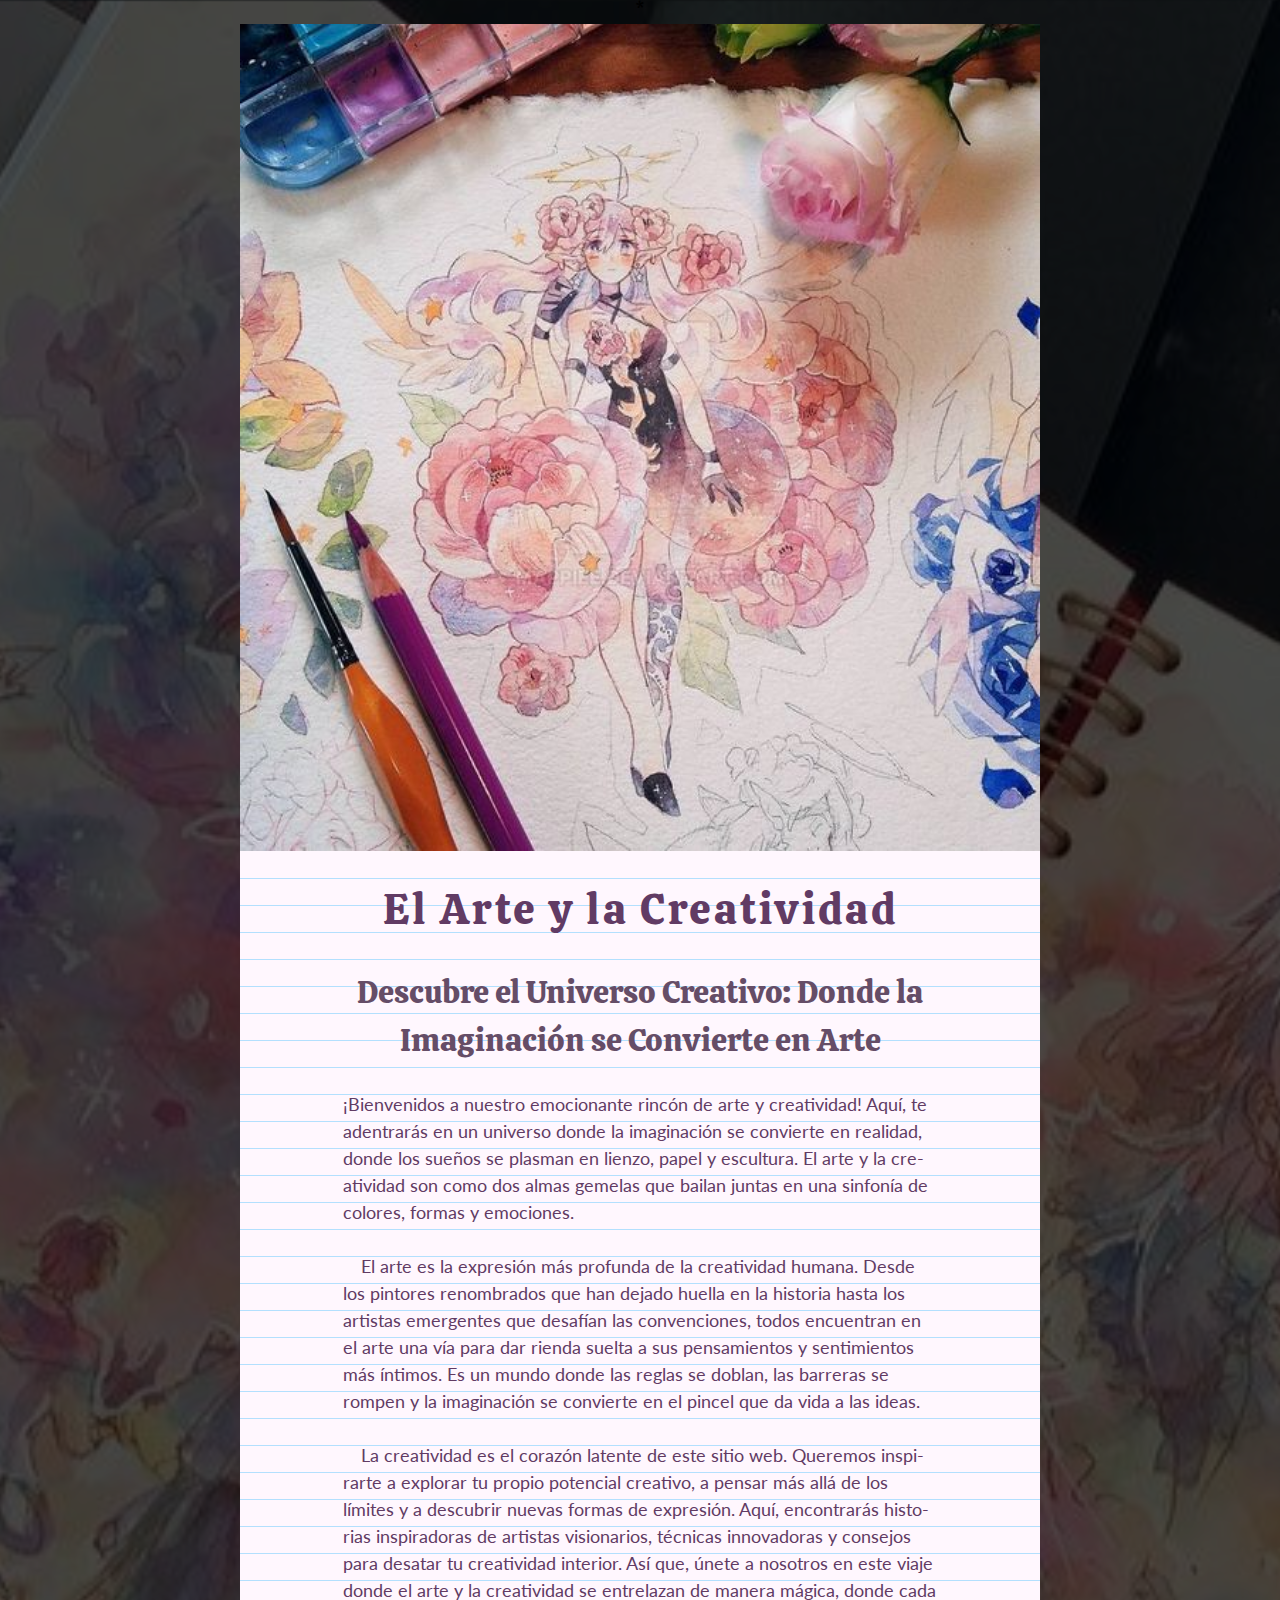
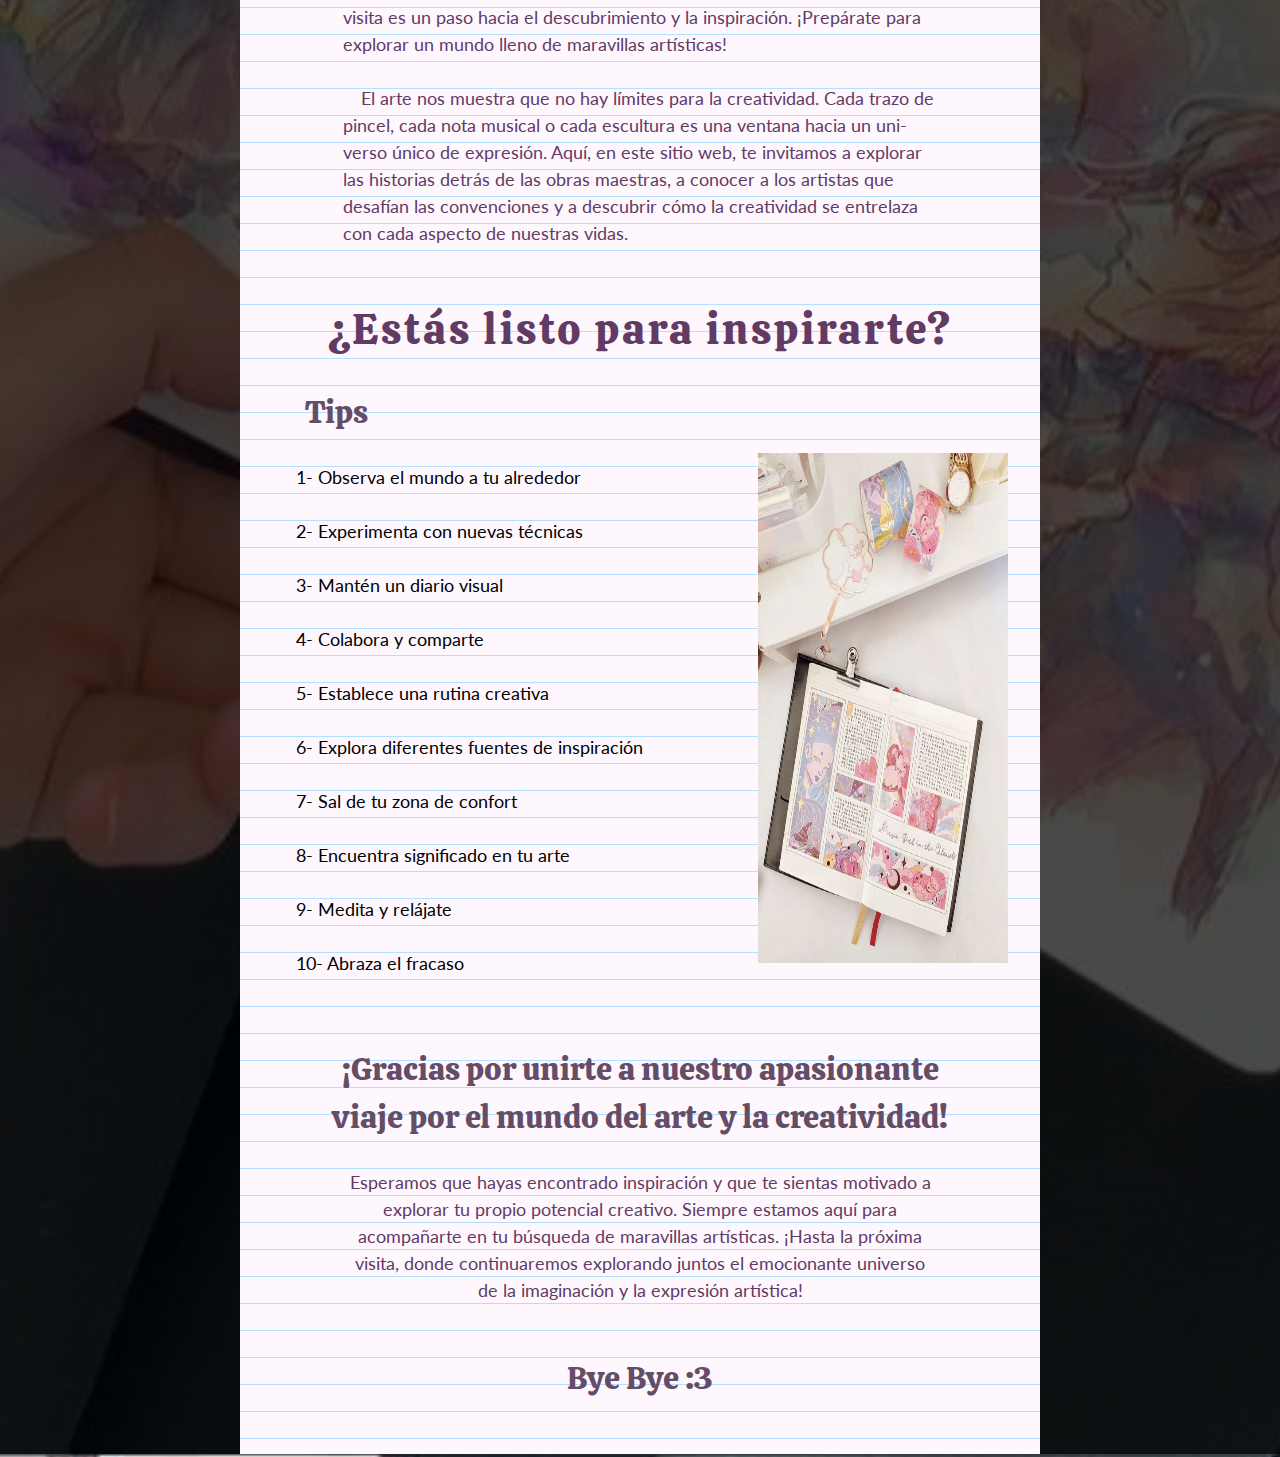
<file: examen tipografia - copia/index.html>
*<!DOCTYPE html>
<html lang="en">
    <head>
        <link rel="preconnect" href="https://fonts.googleapis.com">
        <link rel="preconnect" href="https://fonts.gstatic.com" crossorigin>
        <link href="https://fonts.googleapis.com/css2?family=Calistoga&display=swap" rel="stylesheet">

        <link rel="preconnect" href="https://fonts.googleapis.com">
        <link rel="preconnect" href="https://fonts.gstatic.com" crossorigin>
        <link href="https://fonts.googleapis.com/css2?family=Lato&display=swap" rel="stylesheet">

        <!-- Combinación de tipografías
            
        <link rel="preconnect" href="https://fonts.googleapis.com">
        <link rel="preconnect" href="https://fonts.gstatic.com" crossorigin>
        <link href="https://fonts.googleapis.com/css2?family=Inter:wght@500&family=Merriweather&family=Open+Sans:wght@700&family=Playfair+Display:wght@500&family=Roboto&display=swap" rel="stylesheet">
        -->
       
        <meta charset="UTF-8">
        <meta name="viewport" content="width=device-width, initial-scale=1.0">
        <link rel="stylesheet" href="style.css">
        <title>arte y creatividad</title>
       
           
    </head>
    <body>
        
        <section id="art">

            <div class="Conteiner">
                
                <img src="fondo2.jpg" width="100%" height="92%" id="startimage">
                
                <div class="grid">
                
                <h1>El Arte y la Creatividad</h1>
        
                <h2>Descubre el Universo Creativo: Donde la Imaginación se Convierte en Arte</h2> 
                <article>
                    <p>¡Bienvenidos a nuestro emocionante rincón de arte y creatividad! Aquí, te adentrarás en un universo donde la imaginación se convierte en realidad, donde los sueños se plasman en lienzo, papel y escultura. El arte y la creatividad son como dos almas gemelas que bailan juntas en una sinfonía de colores, formas y emociones. </p>
                    <p>El arte es la expresión más profunda de la creatividad humana. Desde los pintores renombrados que han dejado huella en la historia hasta los artistas emergentes que desafían las convenciones, todos encuentran en el arte una vía para dar rienda suelta a sus pensamientos y sentimientos más íntimos. Es un mundo donde las reglas se doblan, las barreras se rompen y la imaginación se convierte en el pincel que da vida a las ideas.</p>
                    <p>La creatividad es el corazón latente de este sitio web. Queremos inspirarte a explorar tu propio potencial creativo, a pensar más allá de los límites y a descubrir nuevas formas de expresión. Aquí, encontrarás historias inspiradoras de artistas visionarios, técnicas innovadoras y consejos para desatar tu creatividad interior. Así que, únete a nosotros en este viaje donde el arte y la creatividad se entrelazan de manera mágica, donde cada visita es un paso hacia el descubrimiento y la inspiración. ¡Prepárate para explorar un mundo lleno de maravillas artísticas!</p>
                    <p>El arte nos muestra que no hay límites para la creatividad. Cada trazo de pincel, cada nota musical o cada escultura es una ventana hacia un universo único de expresión. Aquí, en este sitio web, te invitamos a explorar las historias detrás de las obras maestras, a conocer a los artistas que desafían las convenciones y a descubrir cómo la creatividad se entrelaza con cada aspecto de nuestras vidas.</p>
                </article>
                
                <br>
                <h1>¿Estás listo para inspirarte?</h1>
                <blockquote class="big-quote">
                    <h2>Tips</h2>
                
                        <p>1- Observa el mundo a tu alrededor</p>
                        <p>2- Experimenta con nuevas técnicas</p>
                        <p>3- Mantén un diario visual</p>
                        <p>4- Colabora y comparte</p>
                        <p>5- Establece una rutina creativa</p>
                        <p>6- Explora diferentes fuentes de inspiración</p>
                        <p>7- Sal de tu zona de confort</p>
                        <p>8- Encuentra significado en tu arte</p>
                        <p>9- Medita y relájate</p>
                        <p>10- Abraza el fracaso</p>
                </blockquote>

               
                <div class="column">
                    <blockquote class="big-quote">
                    <br>
                    <br>
                    <img src="libreta.jpg" width="250" height="510">
                    <br>
                    <br>
                </blockquote>
                </div>
            
                <h2>¡Gracias por unirte a nuestro apasionante viaje por el mundo del arte y la creatividad! </h2>

                <articlE>
                    <p id="comillas">Esperamos que hayas encontrado inspiración y que te sientas motivado a explorar tu propio potencial creativo. Siempre estamos aquí para acompañarte en tu búsqueda de maravillas artísticas. ¡Hasta la próxima visita, donde continuaremos explorando juntos el emocionante universo de la imaginación y la expresión artística!</p>
                </articlE>

                <br>

                <h2>Bye Bye :3</h2>

                <br>
            </div>
           
        
        
        
        
        </section>
    </body>
</html>
</file>
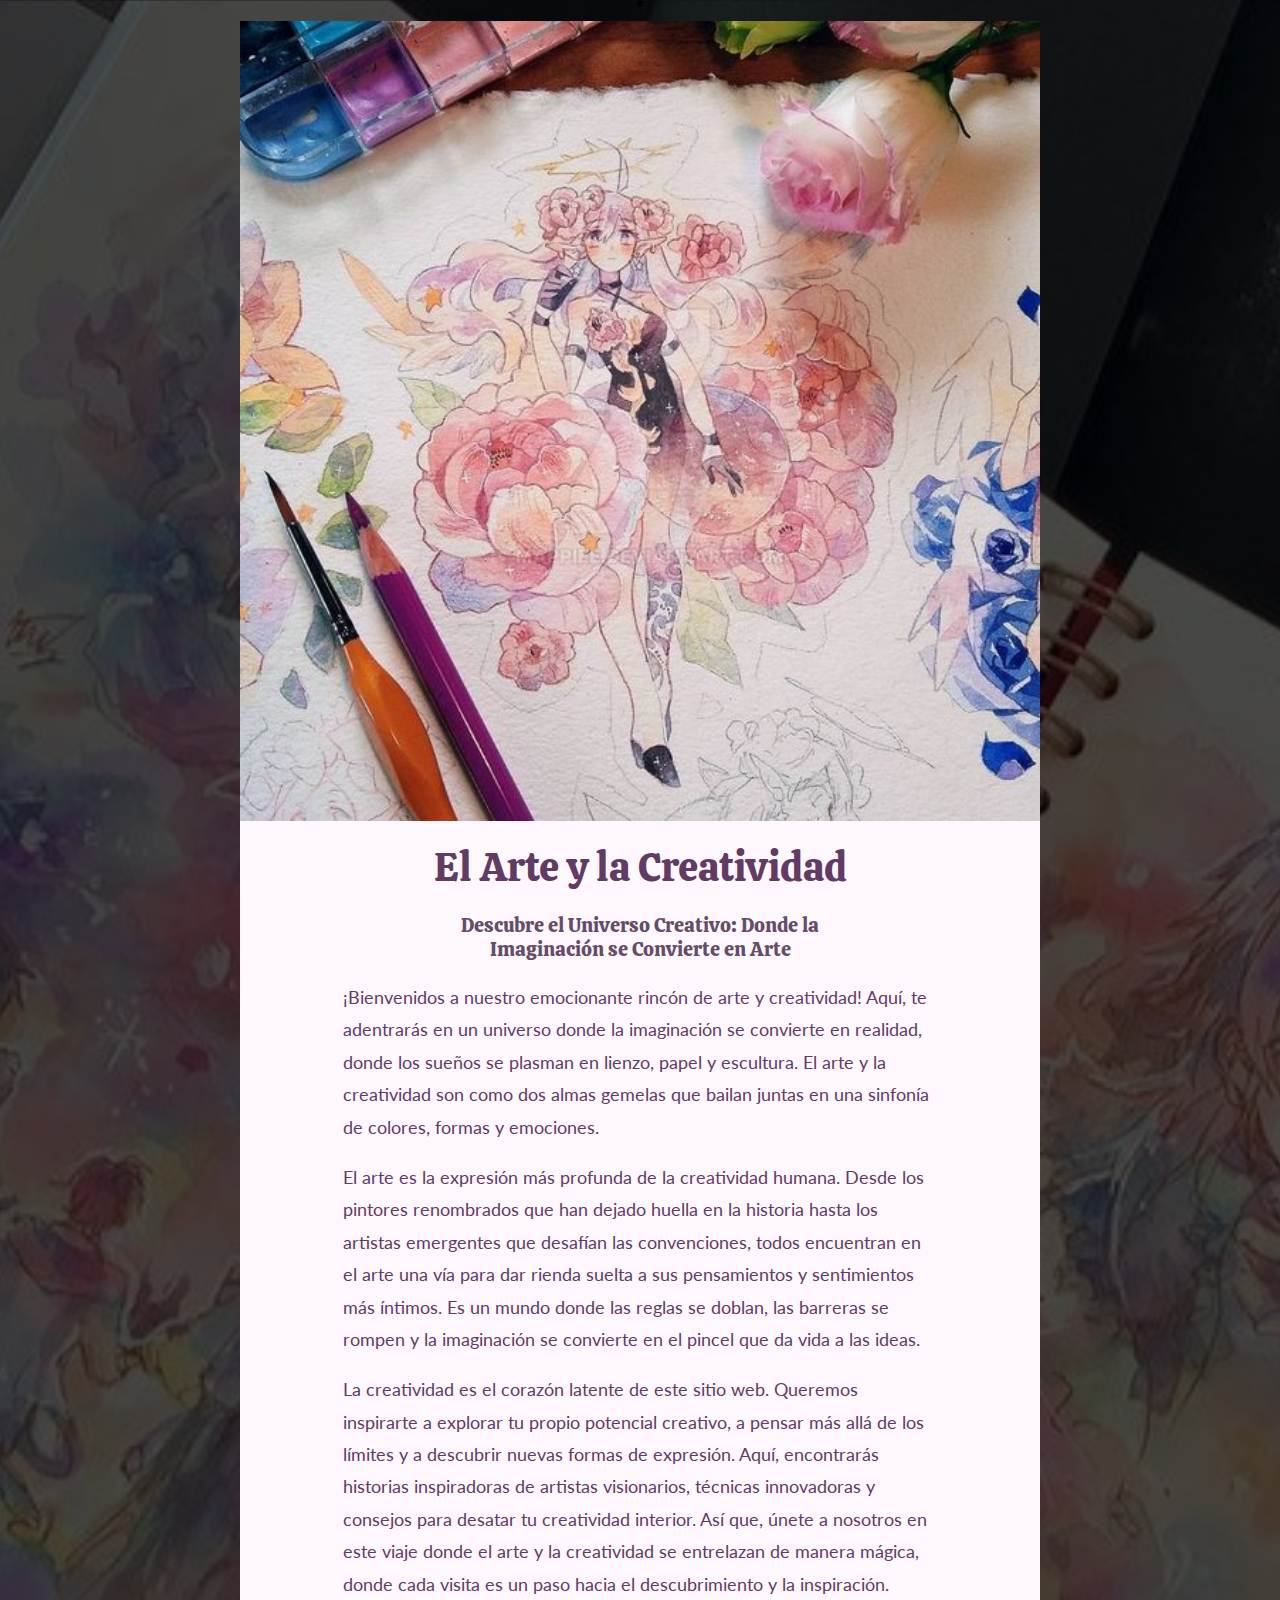
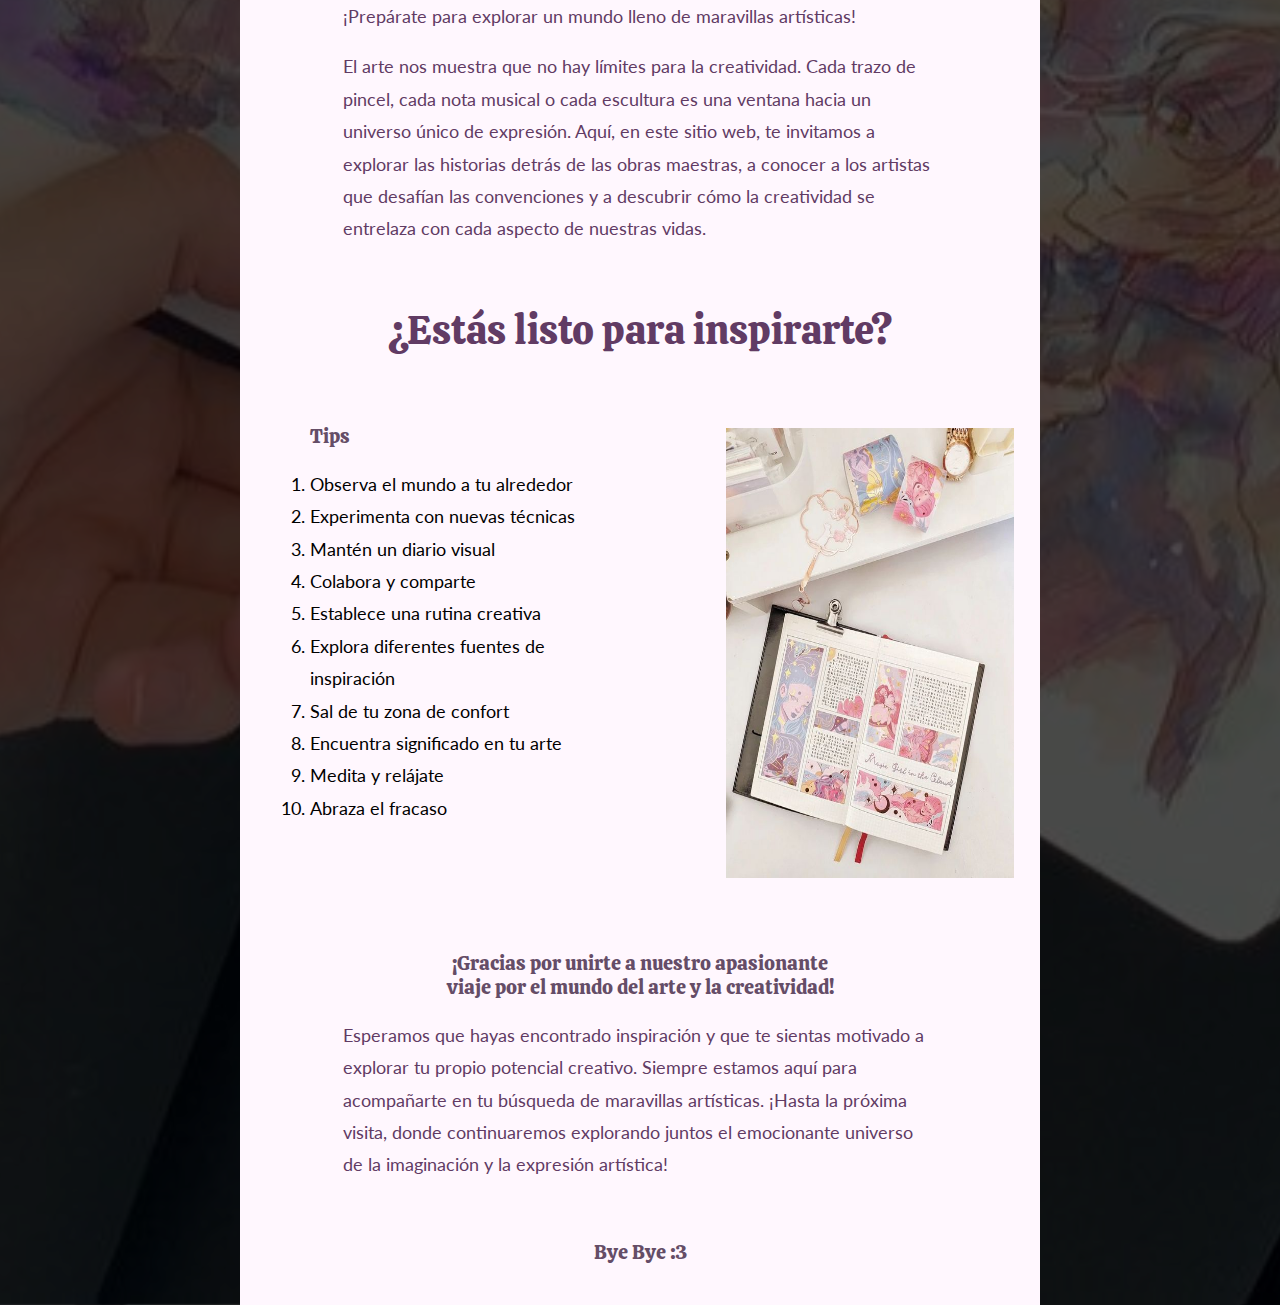
<file: examen tipografia/index.html>
*<!DOCTYPE html>
<html lang="en">
    <head>
        <link rel="preconnect" href="https://fonts.googleapis.com">
        <link rel="preconnect" href="https://fonts.gstatic.com" crossorigin>
        <link href="https://fonts.googleapis.com/css2?family=Calistoga&display=swap" rel="stylesheet">

        <link rel="preconnect" href="https://fonts.googleapis.com">
        <link rel="preconnect" href="https://fonts.gstatic.com" crossorigin>
        <link href="https://fonts.googleapis.com/css2?family=Lato&display=swap" rel="stylesheet">

        <!-- Combinación de tipografías
            
        <link rel="preconnect" href="https://fonts.googleapis.com">
        <link rel="preconnect" href="https://fonts.gstatic.com" crossorigin>
        <link href="https://fonts.googleapis.com/css2?family=Inter:wght@500&family=Merriweather&family=Open+Sans:wght@700&family=Playfair+Display:wght@500&family=Roboto&display=swap" rel="stylesheet">
        -->
       
        <meta charset="UTF-8">
        <meta name="viewport" content="width=device-width, initial-scale=1.0">
        <link rel="stylesheet" href="style.css">
        <title>arte y creatividad</title>
       
           
    </head>
    <body>
        
        <section id="art">

        <div class="Conteiner">
            <img src="fondo2.jpg" width="100%">

            <h1>El Arte y la Creatividad</h1>
    
            <h2>Descubre el Universo Creativo: Donde la Imaginación se Convierte en Arte</h2> 
           <article>
                <p>¡Bienvenidos a nuestro emocionante rincón de arte y creatividad! Aquí, te adentrarás en un universo donde la imaginación se convierte en realidad, donde los sueños se plasman en lienzo, papel y escultura. El arte y la creatividad son como dos almas gemelas que bailan juntas en una sinfonía de colores, formas y emociones. </p>
                <p>El arte es la expresión más profunda de la creatividad humana. Desde los pintores renombrados que han dejado huella en la historia hasta los artistas emergentes que desafían las convenciones, todos encuentran en el arte una vía para dar rienda suelta a sus pensamientos y sentimientos más íntimos. Es un mundo donde las reglas se doblan, las barreras se rompen y la imaginación se convierte en el pincel que da vida a las ideas.</p>
                <p>La creatividad es el corazón latente de este sitio web. Queremos inspirarte a explorar tu propio potencial creativo, a pensar más allá de los límites y a descubrir nuevas formas de expresión. Aquí, encontrarás historias inspiradoras de artistas visionarios, técnicas innovadoras y consejos para desatar tu creatividad interior. Así que, únete a nosotros en este viaje donde el arte y la creatividad se entrelazan de manera mágica, donde cada visita es un paso hacia el descubrimiento y la inspiración. ¡Prepárate para explorar un mundo lleno de maravillas artísticas!</p>
                <p>El arte nos muestra que no hay límites para la creatividad. Cada trazo de pincel, cada nota musical o cada escultura es una ventana hacia un universo único de expresión. Aquí, en este sitio web, te invitamos a explorar las historias detrás de las obras maestras, a conocer a los artistas que desafían las convenciones y a descubrir cómo la creatividad se entrelaza con cada aspecto de nuestras vidas.</p>
            </article>
            
            <br>
            <h1>¿Estás listo para inspirarte?</h1>
            
            <ol class="column">
                <h2>Tips</h2>
               
                <li>Observa el mundo a tu alrededor</li>
                <li>Experimenta con nuevas técnicas</li>
                <li>Mantén un diario visual</li>
                <li>Colabora y comparte</li>
                <li>Establece una rutina creativa</li>
                <li>Explora diferentes fuentes de inspiración</li>
                <li>Sal de tu zona de confort</li>
                <li>Encuentra significado en tu arte</li>
                <li>Medita y relájate</li>
                <li>Abraza el fracaso</li>
                
                
            </ol>

            <div class="column">
                <br>
                <br>
                <img src="libreta.jpg" width="90%" height="50%">
                <br>
                <br>
            <br>
            <br>
            </div>

            

            <h2>¡Gracias por unirte a nuestro apasionante viaje por el mundo del arte y la creatividad! </h2>

            <articlE>
                
                <p>Esperamos que hayas encontrado inspiración y que te sientas motivado a explorar tu propio potencial creativo. Siempre estamos aquí para acompañarte en tu búsqueda de maravillas artísticas. ¡Hasta la próxima visita, donde continuaremos explorando juntos el emocionante universo de la imaginación y la expresión artística!</p>
            </articlE>

            <br>

            <h2>Bye Bye :3</h2>

            <br>
        </div>
        
        
        
        
    </section>
    </body>
</html>
</file>
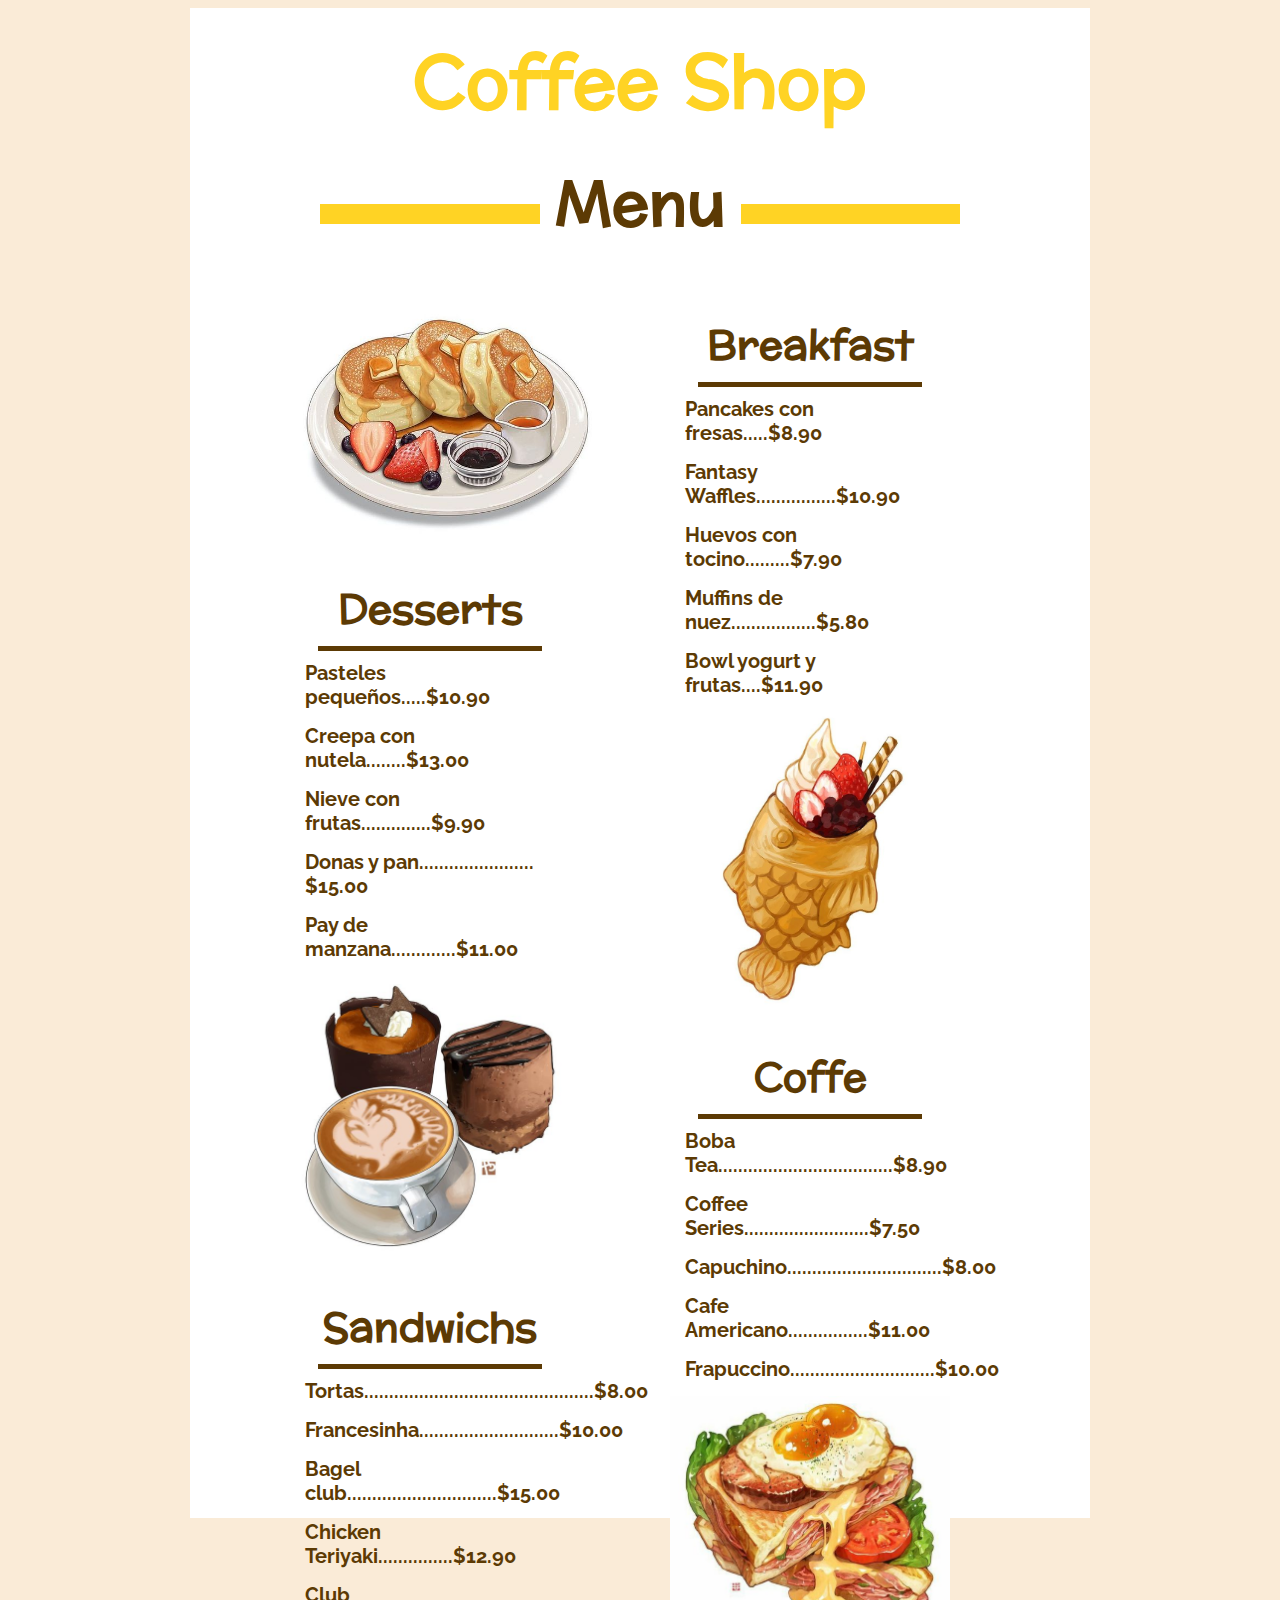
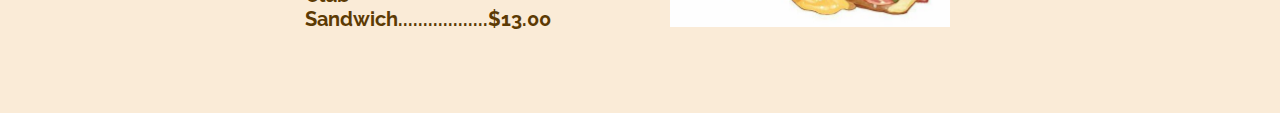
<file: ejercicio menu/Ejercicio Menu.html>
<!DOCTYPE html>
<!-- saved from url=(0053)file:///C:/Users/elizb/Downloads/base-ejercicios.html -->
<html><head><meta http-equiv="Content-Type" content="text/html; charset=UTF-8">
    
    <link rel="preconnect" href="https://fonts.googleapis.com/">
    <link rel="preconnect" href="https://fonts.gstatic.com/" crossorigin="">
    <link href="./Ejercicio Menu_files/css2" rel="stylesheet">

    <link rel="preconnect" href="https://fonts.googleapis.com">
    <link rel="preconnect" href="https://fonts.gstatic.com" crossorigin>
    <link href="https://fonts.googleapis.com/css2?family=Preahvihear&display=swap" rel="stylesheet">

    <link rel="preconnect" href="https://fonts.googleapis.com">
    <link rel="preconnect" href="https://fonts.gstatic.com" crossorigin>
    <link href="https://fonts.googleapis.com/css2?family=Raleway:wght@100&display=swap" rel="stylesheet">

    <title>Ejercicio Menu</title>
    <style>
        body{
            text-align: center;
            background-color: antiquewhite;
        }
        .container{
            margin: 0px auto;
            padding-top: 10px;
            padding-left: 50px;
            padding-right: 50px;
            text-align: center;
            background-color: white;
            width: 800px;
            height: 1500px;

        }

        h2{
          margin: 0px;
          font-family: 'Preahvihear', sans-serif;
          color:rgb(255, 211, 36);
          font-size: 72px;
         padding: 0px;
        }
        h3{
          margin: 0px ;
          font-family: 'Preahvihear', sans-serif;
          color:rgb(92, 58, 4);
          font-size: 62px;
        }

        h4{
          margin: 0px ;
          font-family: 'Preahvihear', sans-serif;
          color:rgb(92, 58, 4);
          font-size: 40px;
        }
        h4.linea {
          margin: 0px;
            position: relative;
            z-index: 1;
        }
        h4.linea:before {
            margin: 15x;
            border-top: 5px solid rgb(92, 58, 4);
            content: "";
            margin: 0 auto;
            position: absolute;
            top: 50%;
            left: 0;
            right: 0;
            bottom: 0;
            width: 80%;
            z-index: -1;
        }
        
        h5{
          margin: 15px ;
          text-align: left;
          font-family: 'Raleway', sans-serif;
          color:rgb(92, 58, 4);
          font-size: 20px;
        }
       

        /* Create three equal columns that floats next to each other */
        .column {
          float: left;
          width: 35%;
          padding: 50px;
        }

        h6 {
          margin: 0px;
          padding: 0px;
          font-family: 'Preahvihear', sans-serif;
          color:rgb(92, 58, 4);
          font-size: 62px;
          text-align: center;
        }
        h6.linea {
            position: relative;
            z-index: 1;
        }
        h6.linea:before {
            border-top: 20px solid rgb(255, 211, 36);
            content: "";
            margin: 0 auto;
            position: absolute;
            top: 50%;
            left: 0;
            right: 0;
            bottom: 0;
            width: 80%;
            z-index: -1;
        }
        h6.linea span {

          background: #fff;
          padding: 0 15px;
        }


    </style>
  </head>
  <body>
    <div class="container">

      <h2>Coffee Shop</h2>
      
      <h6 class="linea"><span>Menu</span>

      <div class="row">
        
        <div class="column">
          <img src="Breakfast.jpg" style="width:110%;max-width:1000px">
          <h4>Desserts</h4>
          <h4 class="linea"></h4>
          <h5>Pasteles pequeños.....$10.90 </h5>
          <h5>Creepa con nutela........$13.00 </h5>
          <h5>Nieve con frutas..............$9.90 </h5>
          <h5>Donas y  pan....................... $15.00 </h5>
          <h5>Pay de manzana.............$11.00 </h5>


          <img src="cafe.jpg" style="width:100%;max-width:1000px">
          <h4>Sandwichs</h4>
          <h4 class="linea"></h4>
          <h5>Tortas..............................................$8.00 </h5>
          <h5>Francesinha............................$10.00 </h5>
          <h5>Bagel club..............................$15.00 </h5>
          <h5>Chicken Teriyaki...............$12.90 </h5>
          <h5>Club Sandwich..................$13.00 </h5>
        </div>
        
        <div class="column" >
          <h4>Breakfast</h4>
          <h4 class="linea"></h4>
          <h5>Pancakes con fresas.....$8.90 </h5>
          <h5>Fantasy Waffles................$10.90 </h5>
          <h5>Huevos con tocino.........$7.90 </h5>
          <h5>Muffins de nuez.................$5.80 </h5>
          <h5>Bowl yogurt y frutas....$11.90 </h5>
          <img src="postre.jpg" style="width:75%;max-width:1000px">


          <h4>Coffe</h4>
          <h4 class="linea"></h4>
          <h5>Boba Tea...................................$8.90 </h5>
          <h5>Coffee Series.........................$7.50 </h5>
          <h5>Capuchino...............................$8.00 </h5>
          <h5>Cafe Americano................$11.00 </h5>
          <h5>Frapuccino.............................$10.00</h5>
          <img src="sanwi.jpg"  style="width:100%;max-width:1000px">

        </div>

        
  </div>
    </div>
</body></html>
</file>
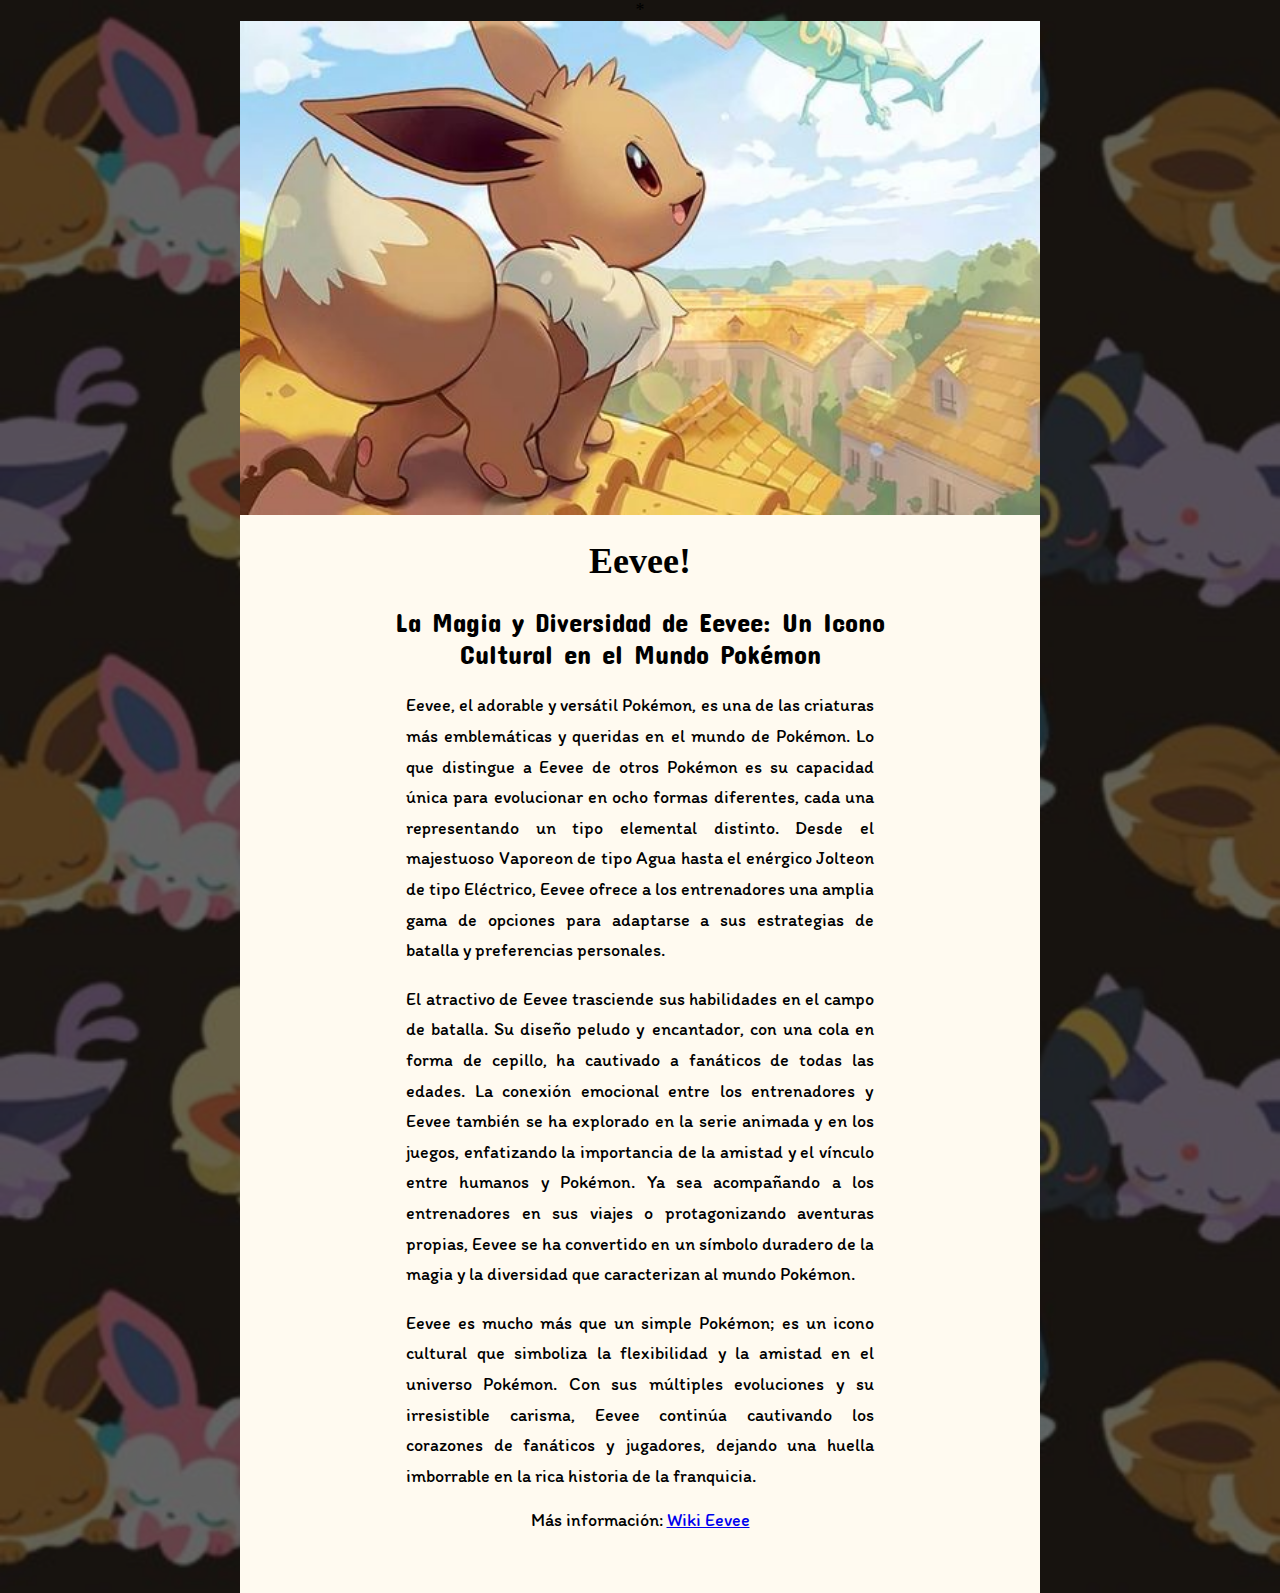
<file: pagina  eevee/nuevo - copia.html>
*<!DOCTYPE html>
<html lang="en">
    <link rel="preconnect" href="https://fonts.googleapis.com">
    <link rel="preconnect" href="https://fonts.gstatic.com" crossorigin>
    <link href="https://fonts.googleapis.com/css2?family=Concert+One&display=swap" rel="stylesheet">
    
    <link rel="preconnect" href="https://fonts.googleapis.com">
    <link rel="preconnect" href="https://fonts.gstatic.com" crossorigin>
    <link href="https://fonts.googleapis.com/css2?family=Itim&display=swap" rel="stylesheet">
<head>
    <meta charset="UTF-8">
    <meta name="viewport" content="width=device-width, initial-scale=1.0">
    <title>Ejercicio artículo Eevve</title>
    
    <style>
        body{
            text-align: center;
            font-family: Georgia, 'Times New Roman', Times, serif;
            font-size: 18px;

            background-image: url("fondo.jpg");
            background-color: darkslategrey;
            margin: 0px 0px;
            background-size: cover;
            background-position: center center;
            position: relative;
            z-index: 1;
        }
        body::after{
            content: '';
            position: absolute;
            left: 0;
            top: 0;
            width: 100%;
            height: 100%;
            background-color: black;
            opacity: .60;
            z-index: -1;
        }
        .Conteiner{
            margin:0px auto;
            width: 800px;
            background-color: floralwhite;
       }courgette
       h1{
        margin: 30px auto;
        font-family: 'Concert One', cursive;
        font-weight: 700;
        font-size: 40px;
       }
       h2{
        margin: 20px auto;
        font-family: 'Concert One', cursive;
        font-size: 27px;
        font-weight: 400;
        max-width:  20em;
        line-height: 1.2;
       }
       article{
        font-family: 'Itim', cursive;
        margin: 10px auto;
        max-width: 26em;
        text-align: justify;
        line-height: 1.7;
       }
       .pie{
        font-family: 'Itim', cursive;
       }

    </style>
</head>
<body>

    <div class="Conteiner">
        <img src="eve.jpg" width="100%">
        <h1>Eevee!</h1>

        <h2>La Magia y Diversidad de Eevee: Un Icono Cultural en el Mundo Pokémon</h2> 
       <article>
            <p>Eevee, el adorable y versátil Pokémon, es una de las criaturas más emblemáticas y queridas en el mundo de Pokémon. Lo que distingue a Eevee de otros Pokémon es su capacidad única para evolucionar en ocho formas diferentes, cada una representando un tipo elemental distinto. Desde el majestuoso Vaporeon de tipo Agua hasta el enérgico Jolteon de tipo Eléctrico, Eevee ofrece a los entrenadores una amplia gama de opciones para adaptarse a sus estrategias de batalla y preferencias personales.</p>
        
            <p> El atractivo de Eevee trasciende sus habilidades en el campo de batalla. Su diseño peludo y encantador, con una cola en forma de cepillo, ha cautivado a fanáticos de todas las edades. La conexión emocional entre los entrenadores y Eevee también se ha explorado en la serie animada y en los juegos, enfatizando la importancia de la amistad y el vínculo entre humanos y Pokémon. Ya sea acompañando a los entrenadores en sus viajes o protagonizando aventuras propias, Eevee se ha convertido en un símbolo duradero de la magia y la diversidad que caracterizan al mundo Pokémon.</p>
        
            <p> Eevee es mucho más que un simple Pokémon; es un icono cultural que simboliza la flexibilidad y la amistad en el universo Pokémon. Con sus múltiples evoluciones y su irresistible carisma, Eevee continúa cautivando los corazones de fanáticos y jugadores, dejando una huella imborrable en la rica historia de la franquicia.</p>
        </article>

        <div class="pie">
            <footer>
                <p>Más información: <a href="https://www.wikidex.net/wiki/Eevee"> Wiki Eevee </a></p>
                <br>
                <br>
            </footer>
        </div>
    </div>
</body>
</html>
</file>
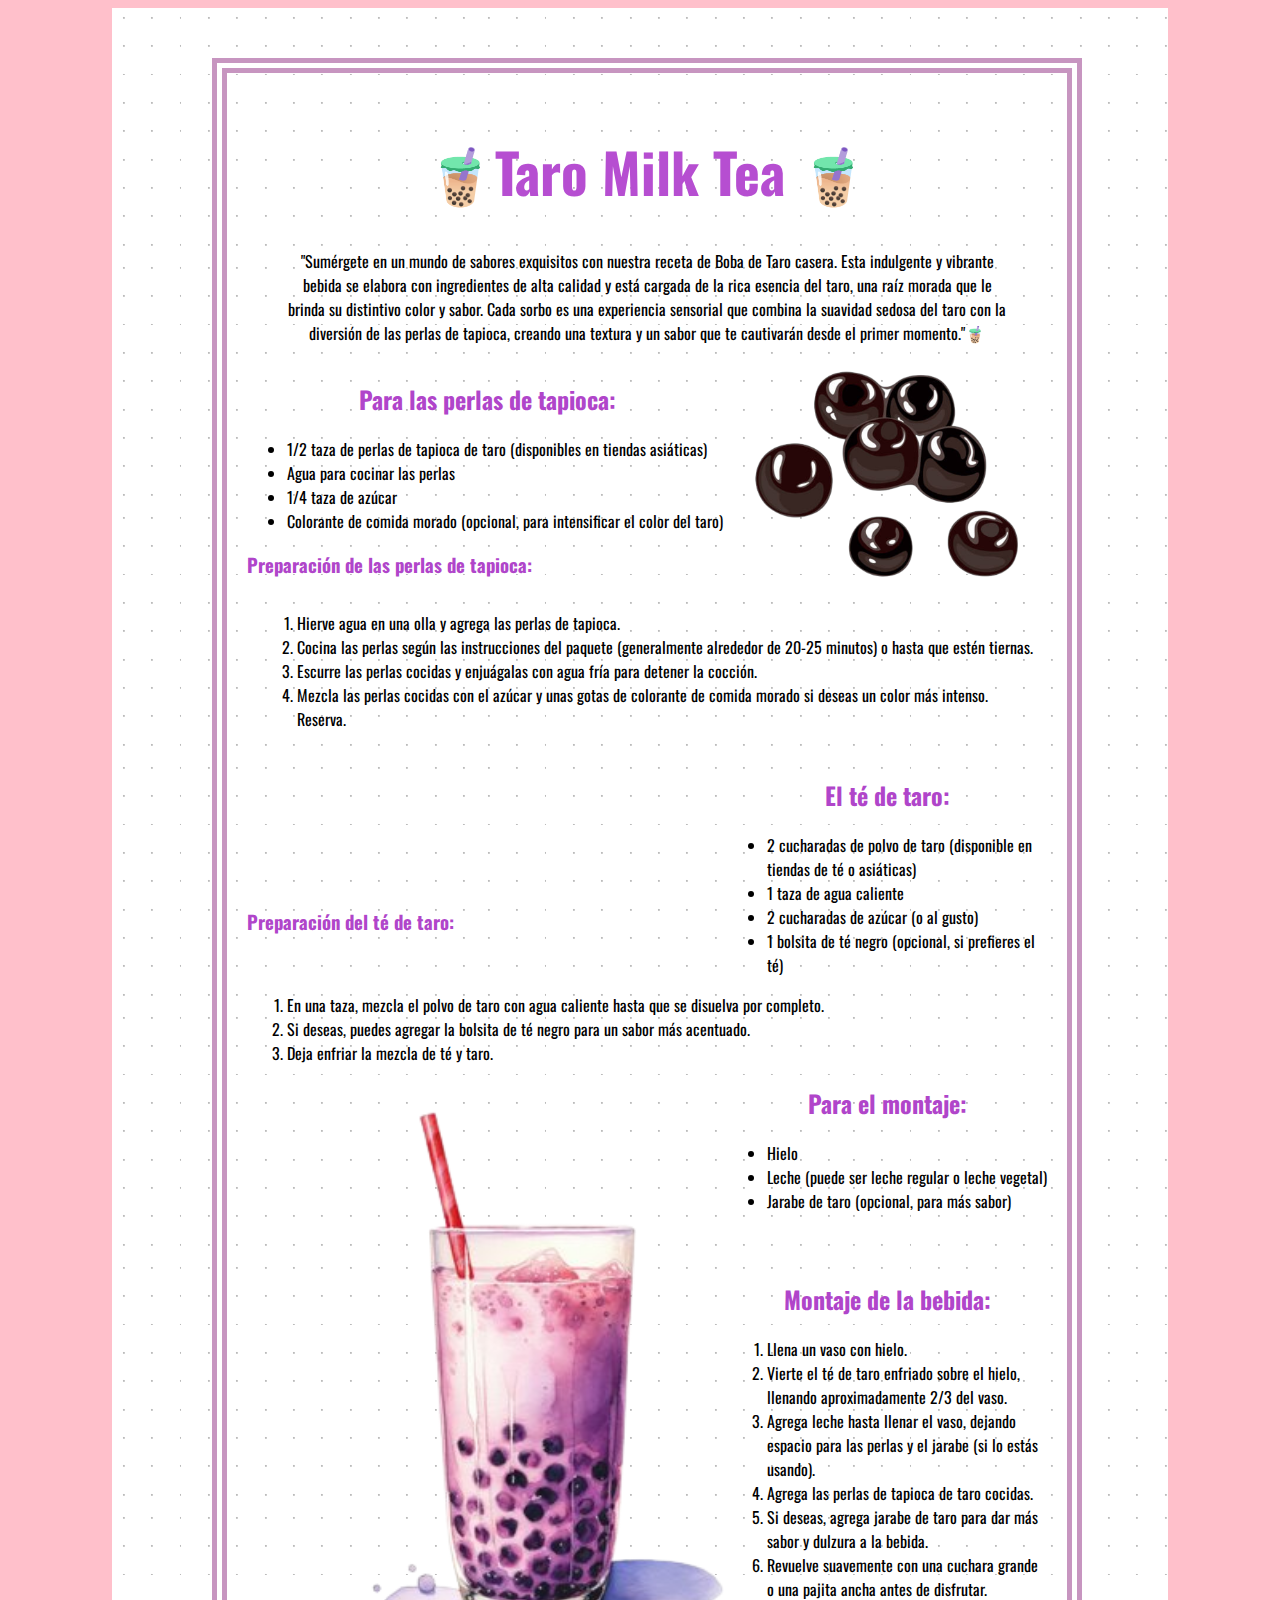
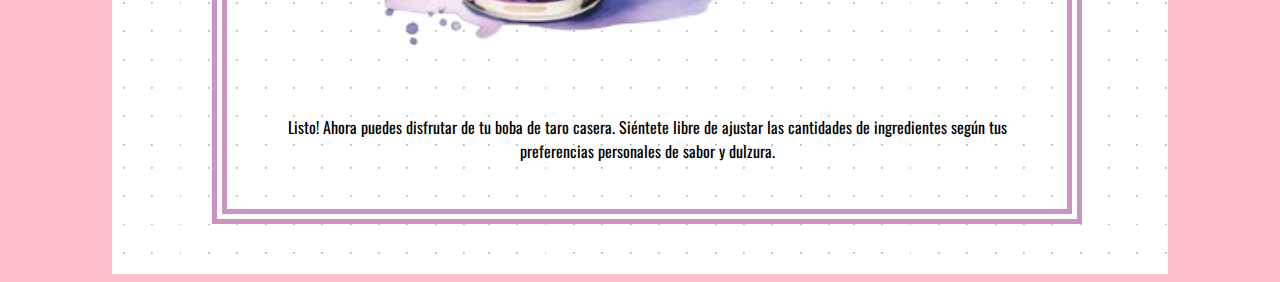
<file: pagina_receta_eli/pagian_receta_boba.html>
<!DOCTYPE html>
<html lang="en">
    <link rel="preconnect" href="https://fonts.googleapis.com">
    <link rel="preconnect" href="https://fonts.gstatic.com" crossorigin>
    <link href="https://fonts.googleapis.com/css2?family=Raleway:wght@100&display=swap" rel="stylesheet">

    <link rel="preconnect" href="https://fonts.googleapis.com">
    <link rel="preconnect" href="https://fonts.gstatic.com" crossorigin>
    <link href="https://fonts.googleapis.com/css2?family=Oswald&display=swap" rel="stylesheet">

<head>
    <meta charset="UTF-8">
    <meta name="viewport" content="width=device-width, initial-scale=1.0">
    <title>Receta</title>
    <style>
        body{
            text-align: center;
            font-family: Georgia, 'Times New Roman', Times, serif;
            background-color: pink;
        }
        .container{
            margin: 0px auto;
            width: 856px;
           background-image: url( "fondo.png");
           padding: 50px 100px;

        }
      
        ul,ol{
            display: table;
        }
        .List{
            text-align: left;
            font-family: 'Oswald', sans-serif;
            font-family: 'Oswald', sans-serif;
            line-height: 1.5;

        }
        h1{
            font-family: 'Oswald', sans-serif;
            font-weight: 700;
            color:rgb(182, 78, 209);
            font-size: 55px;
        }
        h2{
            font-family: 'Oswald', sans-serif;
            font-weight: 700;
            color:rgb(176, 69, 202);
            font-size: 27;
        }
        h3{
            font-family: 'Oswald', sans-serif;
            font-weight: 700;
            color:rgb(176, 69, 202);
            font-size: 27;
            text-align: left;
        }
        p{
            font-family: 'Oswald', sans-serif;
            font-size: 20;
            text-align: center;
            line-height: 1.5;
        }
           /* Create three equal columns that floats next to each other */
        .column {
            float: left;
            width: 60%;
            padding: 0px;
           
        }
        .footer {
            
            text-align: center;
            padding: 10px;
        }
        .cajita{
           
            width: 800px;
            border-style: double;
            border-color: rgb(199, 149, 192);
            border-width: 15px;
            padding: 20px 20px;
          
        }

    </style>
</head>
<body>

    
    <div class="container">
        <div class="cajita">
            <h1>🧋Taro Milk Tea 🧋</h1>
            

            <blockquote>
                <p>
                    "Sumérgete en un mundo de sabores exquisitos con nuestra receta de Boba de Taro
                    casera. Esta indulgente y vibrante bebida se elabora con ingredientes de alta calidad y
                    está cargada de la rica esencia del taro, una raíz morada que le brinda su distintivo color y 
                    sabor. Cada sorbo es una experiencia sensorial que combina la suavidad sedosa del taro con la 
                    diversión de las perlas de tapioca, creando una textura y un sabor que te cautivarán desde el 
                    primer momento."🧋
                </p>
            </blockquote>

            <div class="column" >
                <h2>Para las perlas de tapioca: </h2> 
                <ul class="List">
                    <li>1/2 taza de perlas de tapioca de taro (disponibles en tiendas asiáticas)</li>
                    <li>Agua para cocinar las perlas</li>
                    <li> 1/4 taza de azúcar</li>
                    <li> Colorante de comida morado (opcional, para intensificar el color del taro)</li>
                </ul>
                <h3>Preparación de las perlas de tapioca: </h3> 
            </div>


            <div class="colum">
                <img src="perlas.png" style="width:34%;max-width:1000px">
            </div>

            <div class="footer">

                <ol class="List">
                <li>Hierve agua en una olla y agrega las perlas de tapioca.</li>
                <li>Cocina las perlas según las instrucciones del paquete (generalmente alrededor de 20-25 minutos) o hasta que estén tiernas.</li>
                <li>Escurre las perlas cocidas y enjuágalas con agua fría para detener la cocción.</li>
                <li>Mezcla las perlas cocidas con el azúcar y unas gotas de colorante de comida morado si deseas un color más intenso. Reserva.</li>     
                </ol>
            </div>
    
            <div class="column">
                <img src="transparente.png" style="width:40%;max-width:1000px">
                <h3> Preparación del té de taro: </h3> 
            </div>

        
            <h2>El té de taro:</h2> 
            <ul class="List">
                <li>2 cucharadas de polvo de taro (disponible en tiendas de té o asiáticas)</li>
                <li>1 taza de agua caliente</li>
                <li>2 cucharadas de azúcar (o al gusto)</li>
                <li>1 bolsita de té negro (opcional, si prefieres el té)</li>
            </ul>

            <ol class="List">
                <li>En una taza, mezcla el polvo de taro con agua caliente hasta que se disuelva por completo.</li>
                <li>Si deseas, puedes agregar la bolsita de té negro para un sabor más acentuado.</li>
                <li>Deja enfriar la mezcla de té y taro.</li>
            </ol>

            <div class="column">
                <img src="boba.png" style="width:120%;max-width:1000px">
            </div>

        
            <h2>Para el montaje: </h2> 
            <ul class="List">
                <li>Hielo</li>
                <li>Leche (puede ser leche regular o leche vegetal)</li>
                <li>Jarabe de taro (opcional, para más sabor)</li>
                <br>
                </br>
            </ul>

            <h2> Montaje de la bebida: </h2> 

            <ol class="List">
                <li>Llena un vaso con hielo.</li>
                <li>Vierte el té de taro enfriado sobre el hielo, llenando aproximadamente 2/3 del vaso.</li>
                <li>Agrega leche hasta llenar el vaso, dejando espacio para las perlas y el jarabe (si lo estás usando).</li>
                <li> Agrega las perlas de tapioca de taro cocidas.</li>
                <li> Si deseas, agrega jarabe de taro para dar más sabor y dulzura a la bebida.</li>
                <li> Revuelve suavemente con una cuchara grande o una pajita ancha antes de disfrutar.</li>
            </ol>

            
            <div class="footer">
                <br>
                <br>
                
                </br>
                </br>
                <p>Listo! Ahora puedes disfrutar de tu boba de taro casera. Siéntete libre de ajustar las cantidades de ingredientes según tus preferencias personales de sabor y dulzura.</p>
            </div>
        </div>
    </div>
</body>
</html>
</file>
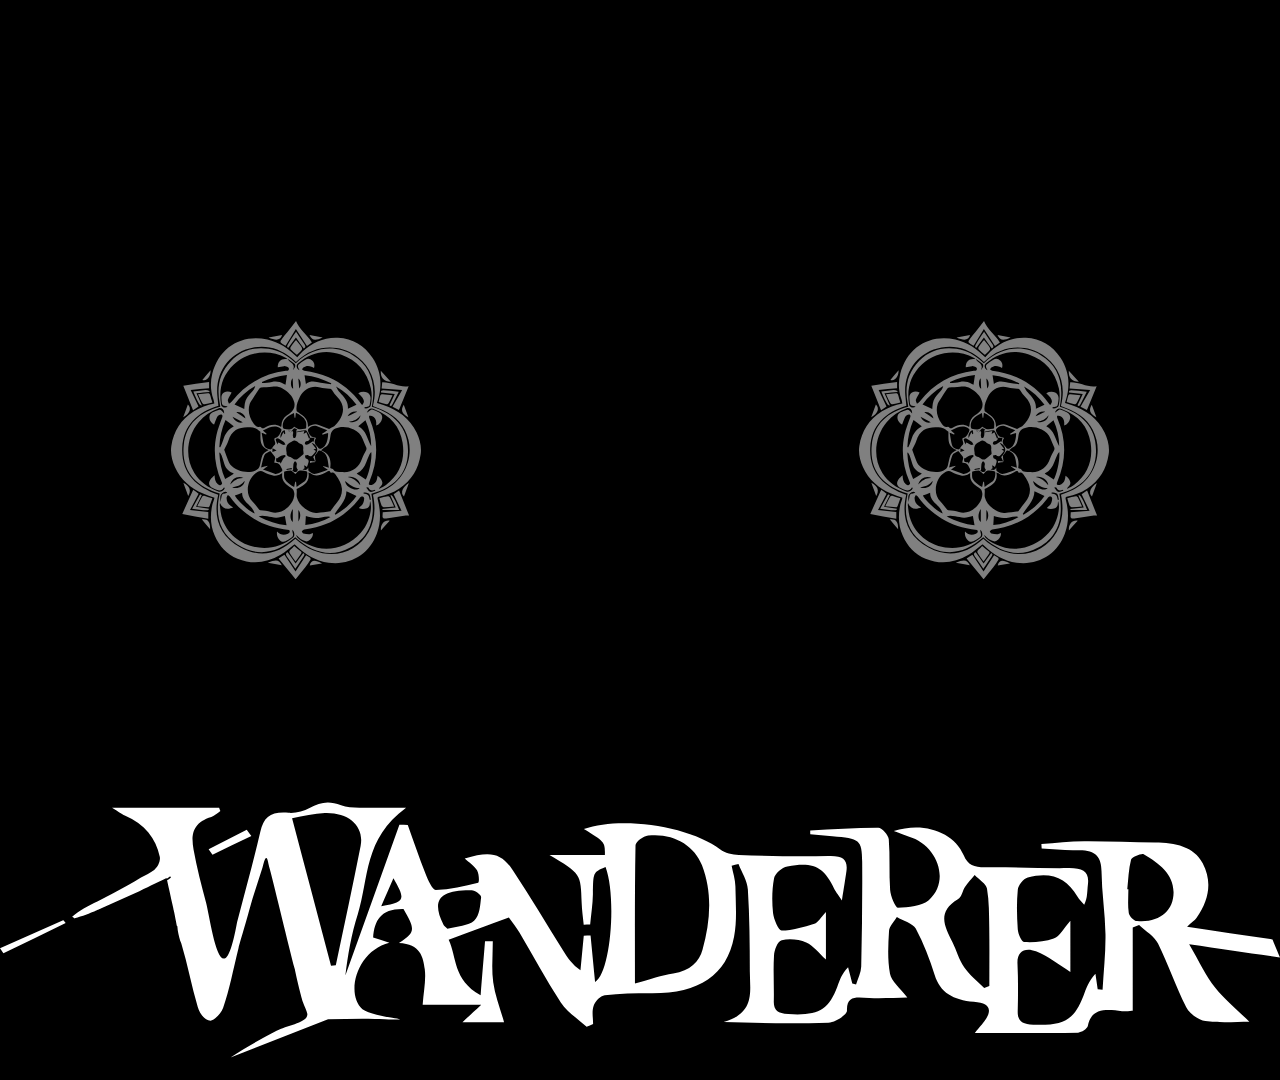
<file: SVG CSS/ssvg.html>
<!DOCTYPE html>
<html lang="en">
<head>
        <meta charset="UTF-8">
        <meta name="viewport" content="width=device-width, initial-scale=1.0">
        <title>Animacion CSS </title>
        <link rel="stylesheet" href="style.css">
</head>
<body>
    <div class="container">



        <svg version="1.1" id="Simbolo" xmlns="http://www.w3.org/2000/svg" xmlns:xlink="http://www.w3.org/1999/xlink" x="0px" y="0px"
            viewBox="0 0 871.17 900" style="enable-background:new 0 0 871.17 900;" xml:space="preserve">
           
            <g>
                <path d="M151.48,616.25c-13.55-5.13-27.01-9.44-39.82-15.21c-43-19.38-77.99-47.59-97.67-91.79C3.58,485.84-2.74,461,1.17,435.7
                    c7.99-51.71,34.12-92.63,78.88-120.82c21.61-13.61,45.12-22.61,71.02-27.76c-1.12-4.99-1.69-9.77-3.26-14.18
                    c-10.4-29.23-11.48-59.28-4.01-88.82C167.39,90.91,246.8,44.47,335.89,64.37c40.64,9.08,73.43,31.04,104.08,62.38
                    c5.86-6.67,11.02-13.82,17.42-19.61c35.23-31.9,75.77-51.1,124.36-48.78c52.07,2.49,92.08,27.13,120.41,69.95
                    c30.3,45.79,34.81,95.57,18.47,147.57c-0.76,2.43-1.55,4.86-2.3,7.3c-0.08,0.26-0.04,0.57-0.12,2.17
                    c7.03,2.29,14.46,4.57,21.81,7.11c50.78,17.53,92.18,46.58,115.84,96.41c11.32,23.82,18.1,49.37,14.21,75.69
                    c-7.48,50.73-31.87,91.67-75.49,120.15c-20.75,13.55-43.33,22.64-67.68,27.02c-6.7,1.21-8.25,3.26-6.44,10.06
                    c10.59,39.86,11.23,79.56-2.88,118.93c-25.63,71.53-93.41,112.31-168.64,101.52c-42.8-6.14-78-26.83-109.03-55.8
                    c-3.12-2.91-6.17-5.9-9.29-8.8c-0.37-0.35-1.04-0.39,0.04-0.02c-16.69,12.84-31.59,26.81-48.74,37.01
                    c-47.49,28.25-97.9,35.26-150.06,13.64c-37.77-15.65-63.21-43.61-79.62-81.07c-15.48-35.35-16.1-71.14-8.07-107.87
                    c0.87-4,2.8-7.75,4.06-11.68C149.44,623.91,150.4,620.08,151.48,616.25z M433.28,758.62c70.75,64.4,148.94,63.99,200.42,33.26
                    c58.1-34.68,88.49-102.17,70.1-185.97c13.54-5.57,27.52-10.41,40.69-16.89c64.8-31.9,100.01-105.09,82.98-174.99
                    c-12-49.23-42.91-83.61-89.31-103.92c-11.37-4.98-23.06-9.22-34.59-13.8c21.5-81.18-12.05-144.48-64.02-178.76
                    c-52.7-34.76-137.77-40.34-204.18,25.2c-5.51-4.83-10.9-9.84-16.6-14.49c-38.45-31.42-82.53-44.97-131.42-36.15
                    c-81.04,14.63-132.44,83.29-126.01,165.69c0.99,12.63,2.61,25.22,3.9,37.5C92,317.64,42.84,363.2,39.24,441.78
                    c-3.96,86.62,47.55,136.34,125.3,163.32c-18.25,79.95,4.29,144.7,77.6,184.17C311.38,826.54,376.05,811.76,433.28,758.62z"/>
                <path d="M395.28,814.7c13.51,20.26,26.36,39.54,38.72,58.08c11.76-18.1,24.08-37.05,36.82-56.66c4.37,2.59,9.68,5.25,14.32,8.8
                    c1.32,1.01,1.74,5.28,0.73,6.9c-5.84,9.35-11.81,18.69-18.54,27.41c-11.01,14.24-22.65,28-33.06,40.78
                    c-18.49-22.44-38.6-46.83-59.31-71.95C382.26,823.25,388.74,819,395.28,814.7z"/>
                <path d="M39.3,672.21c12.14-26.77,25.03-55.2,38.07-83.95c7.03,5.03,13.18,9.42,18.87,13.49c-10.08,19.01-20.17,38.06-30,56.59
                    c20.1,2.36,41.76,4.91,63.71,7.5c0,6.8,0,14.09,0,23.25C99.3,683.38,68.69,677.68,39.3,672.21z"/>
                <path d="M803.52,661.57c-8.94-18.69-18.15-37.96-27.67-57.88c5.29-3.55,11.49-7.71,18.98-12.73
                    c11.63,29.07,23.09,57.73,34.85,87.14c-3.19,0-7.35-0.47-11.37,0.08c-22.73,3.11-45.42,6.49-68.13,9.71
                    c-2.79,0.4-5.86,1.13-8.4,0.36c-1.91-0.58-4.39-3.23-4.5-5.09c-0.35-5.54,0.34-11.15,0.61-16.54
                    C760.13,664.92,782.27,663.21,803.52,661.57z"/>
                <path d="M132.7,212.81c0,8.43,0,15.17,0,21.89c-22.04,1.91-43.57,3.78-64.23,5.57c8.63,18.12,17.87,37.53,27.45,57.64
                    c-5.28,3.59-11.5,7.8-19.05,12.93c-11.6-29.11-23.05-57.83-34.02-85.35C71.52,221.45,101.67,217.19,132.7,212.81z"/>
                <path d="M435.6,0c11.51,29.48,39.15,47.31,55.34,74.63c-5.84,4.24-11.69,8.5-17.16,12.47c-13.3-20.24-26.32-40.06-38.63-58.8
                    c-11.26,18.32-23.33,37.95-35.71,58.1c-2.11-1.24-4.99-2.86-7.81-4.6c-12.43-7.69-12.73-8.06-4.03-20.49
                    c5.36-7.67,11.78-14.58,17.56-21.97C415.25,26.45,425.2,13.45,435.6,0z"/>
                <path d="M828.19,227.02c-11.43,28-22.58,55.3-34,83.26c-8.46-4.3-15.43-7.85-22.21-11.3c11.51-19.94,22.78-39.46,33.58-58.15
                    c-23.07-1.68-47.08-3.42-71.73-5.21c0.75-7.6,1.47-14.8,2.21-22.29C768.4,212.26,797.07,232.8,828.19,227.02z"/>
                <path d="M91.57,645.34c6.02-11.65,11.11-21.72,16.41-31.68c2.27-4.28,5.36-5.44,10.46-3.54c8.17,3.05,16.77,4.98,25.72,7.54
                    c-3.29,9.42-6.38,18.72-9.89,27.86c-0.61,1.58-3.11,3.6-4.59,3.49C117.26,648.06,104.88,646.68,91.57,645.34z"/>
                <path d="M725.84,617.65c10.49-2.41,20.07-4.97,29.81-6.59c2.15-0.36,6.02,1.96,7.1,4.07c5.02,9.75,9.34,19.87,14.63,31.41
                    c-12.72,0.99-24.37,2.27-36.03,2.49c-2.57,0.05-6.57-3.1-7.59-5.69C730.59,635.24,728.53,626.7,725.84,617.65z"/>
                <path d="M144.3,283.92c-9.5,2.33-18.46,4.88-27.58,6.53c-2.24,0.4-6.29-1.46-7.33-3.42c-5.34-10.17-9.97-20.71-15.21-31.91
                    c12.11-1.14,22.77-2.25,33.45-3.09c5.16-0.41,8.13,1.72,9.35,7.36C138.72,267.37,141.61,275.12,144.3,283.92z"/>
                <path d="M429.15,783.7c8.04,6.65,15.06,12.8,22.46,18.43c3.74,2.84,4.35,5.28,1.62,9.08c-6.1,8.47-12,17.1-19.12,27.31
                    c-6.88-9.89-13.72-19.26-20.02-28.98c-3.16-4.88-1.96-9.36,2.79-13.31C421.2,792.64,424.81,788.2,429.15,783.7z"/>
                <path d="M438.13,117.99c-6.88-6.04-14.09-12-20.74-18.51c-1.47-1.44-2.17-5.54-1.19-7.25c3.33-5.83,7.46-11.23,11.51-16.62
                    c2.52-3.35,5.43-6.41,7.94-9.32c5.46,6.75,11.53,13.52,16.75,20.88c6.64,9.36,6.04,12.21-2.15,20c-3.7,3.52-7.37,7.08-11.08,10.6
                    C439.01,117.93,438.66,117.89,438.13,117.99z"/>
                <path d="M771.89,259.08c-4.96,10.25-8.98,19.27-13.75,27.87c-1.07,1.93-5.09,3.84-7.16,3.34c-9.02-2.17-17.83-5.24-27.43-8.2
                    c1.87-7.66,3.29-15.39,5.85-22.72c0.7-2,4.91-4.11,7.37-3.95C747.99,256.16,759.16,257.68,771.89,259.08z"/>
                <path d="M409.07,93.26c-4.35-1.14-5.63-4.52-2.72-9.63c3.36-5.9,6.47-11.95,10.15-17.65c6.23-9.65,12.82-19.06,19.3-28.63
                    c9.83,14.84,20.18,30.27,30.33,45.84c3.91,6,2.6,10.52-3.44,12.36c-9.38-13.13-18.47-25.85-27.39-38.33
                    C426.88,68.79,418.16,80.78,409.07,93.26z"/>
                <path d="M434.13,844.84c9.19-12.38,17.59-23.69,26.25-35.37c4.47,0.79,5.84,3.59,3.03,8.17c-3.7,6.03-7.43,12.05-11.36,17.93
                    c-6.12,9.17-12.41,18.22-18.73,27.46c-9.68-14.09-19.66-28.91-29.97-43.5c-5-7.07-2.77-11.21,3.31-13.61
                    C415.76,818.82,424.65,831.41,434.13,844.84z"/>
                <path d="M731.66,249.45c-0.98-5.79,2.76-7.98,8.4-7.77c8.22,0.3,16.45,0.72,24.63,1.56c9.94,1.02,19.84,2.51,29.09,3.72
                    c-7.08,13.78-14.72,28.87-22.61,43.84c-2.2,4.18-5.09,8.12-9.88,3.05c6.16-13.01,12.18-25.75,18.49-39.09
                    C763.61,252.97,748.02,251.25,731.66,249.45z"/>
                <path d="M107.28,606.98c-6.89,13.85-13.41,26.97-20.08,40.38c14.89,2.2,29.67,4.37,44.44,6.55c0.41,0.56,0.81,1.13,1.22,1.69
                    c-2.27,1.35-4.56,3.89-6.79,3.83c-9.02-0.23-18.04-1.1-27.03-2.06c-8.83-0.94-17.62-2.27-25.39-3.29
                    c7.59-13.82,15.96-29.32,24.63-44.64C100.27,605.93,103.19,602.53,107.28,606.98z"/>
                <path d="M105.77,295.25c-2.09-1.28-4.92-2.08-6.13-3.93c-3.68-5.67-7.11-11.58-9.96-17.7c-4.36-9.37-8.17-19-11.99-27.99
                    c8.96-1.06,18.86-2.25,28.77-3.41c9.42-1.11,19.01-3.45,27.55,1.94c-0.01,1.02-0.02,2.04-0.03,3.06
                    c-7.37,0.69-14.76,1.29-22.12,2.09c-7.56,0.81-15.1,1.8-23.18,2.78c6.1,13.59,12.19,27.16,18.28,40.73
                    C106.57,293.62,106.17,294.44,105.77,295.25z"/>
                <path d="M765.99,606.7c2.1,1.24,4.96,1.98,6.17,3.81c3.73,5.66,7.24,11.56,10.09,17.7c4.48,9.65,8.35,19.58,12.86,30.28
                    c-18.71,0-38.06,0.02-57.41-0.13c-0.4,0-0.78-1.89-1.43-3.55c15.6-1.66,30.68-3.26,46.77-4.98c-6.04-13.63-12.05-27.18-18.06-40.74
                    C765.32,608.3,765.66,607.5,765.99,606.7z"/>
                <path d="M766.31,212.02c-25.17-2.27-36.26-13.07-35.28-38.88C743.05,186.39,753.91,198.35,766.31,212.02z"/>
                <path d="M42.43,335.28c5.39-14.77,10.78-29.54,16.31-44.69C72.22,304.48,66.56,321.13,42.43,335.28z"/>
                <path d="M829.01,564.49c-6.04,16.53-11.49,31.43-17.12,46.82C797.3,599.12,807.79,577.78,829.01,564.49z"/>
                <path d="M42.93,564.05c22.48,11.79,28.48,27.18,16.88,45.54C53.99,593.92,48.66,579.53,42.93,564.05z"/>
                <path d="M528.48,57.56c-26.48,12.39-36.73,10.48-46.01-8.38C498.57,52.11,513.52,54.83,528.48,57.56z"/>
                <path d="M386.18,851.37c-16.25-2.97-31.59-5.78-48.92-8.95C367.38,830.34,376.47,832.01,386.18,851.37z"/>
                <path d="M136.29,725.76c-10.39-12.41-19.54-23.33-29.16-34.82C128.51,688.95,137.32,699.27,136.29,725.76z"/>
                <path d="M827.3,335.61c-22.73-11.81-27.91-25.47-16.18-43.6C816.63,306.86,821.69,320.5,827.3,335.61z"/>
                <path d="M340.04,57.35c16.41-2.86,31.4-5.48,47.06-8.21C381.74,69.52,363.32,67.78,340.04,57.35z"/>
                <path d="M526.34,844.89c-15.8,2.54-29.14,4.69-42.9,6.91C488.48,833.07,500.13,830.99,526.34,844.89z"/>
                <path d="M762.11,695.95c-10.51,11.54-20.15,22.13-30.73,33.74C730.09,707.89,743.25,693.07,762.11,695.95z"/>
                <path d="M109.33,205.28c9.76-11.42,18.83-22.04,28.7-33.6C138.28,191.13,127.76,210.16,109.33,205.28z"/>
                <path d="M698.34,601.68c14.16,78.53,0.65,147.58-73.74,188.04c-70.94,38.58-134.65,14.4-191.51-35.76
                    c-61.99,54.96-130.57,71.23-202.84,24c-63.8-41.69-76.93-105.09-60.62-176.73C85.99,575.72,35.2,523.26,44.53,431.97
                    C52.06,358.4,100.59,317,171.65,298.87c-0.63-4.01-1.12-8.09-1.93-12.11c-11.12-55.66-0.78-106.16,39.49-147.46
                    c35.51-36.42,79.88-49.73,130.29-42.41c35.35,5.13,64.79,21.98,90.64,45.88c1.65,1.53,3.34,3.02,5,4.51
                    c65.61-63.95,144.9-61.21,198.61-28.29c60.16,36.87,82.19,96.45,66.09,180.03c77.38,23.44,127.79,71.56,126.12,156.19
                    C824.35,536.51,773.13,580.49,698.34,601.68z M421.01,382.5c8.76,3.94,2.47,11.33,3.72,16.98c0.95,4.28,0.93,9.65,6.61,8.32
                    c2.37-0.56,4.51-6.04,5.06-9.55c0.95-5.98,0.56-12.17,0.73-18.28c0.98-0.45,1.97-0.9,2.95-1.35c-3.51-1.88-7.67-5.91-10.38-5.1
                    c-3.42,1.03-5.67,5.99-8.42,9.26c-4.52-0.44-9.04-0.87-13.57-1.31C416.03,389.34,419.79,389.13,421.01,382.5z M484.71,405.8
                    c-1.79-4.43-3.02-9.2-5.51-13.19c-2.88-4.63-6.77-12.02-10.4-12.13c-9.49-0.29-19.09,2.65-28.59,4.58
                    c-0.84,0.17-1.28,2.34-1.5,2.77c8.41-1.41,16.69-2.8,25.96-4.36c-1,4.17-1.55,6.45-2.54,10.54c4.02-2.45,6.48-3.95,9.76-5.96
                    c3.17,7.56,6.18,14.72,9.17,21.85c0.8-0.29,1.54-0.32,1.76-0.67c0.76-1.19,1.34-2.5,1.98-3.77c0.18,9.21-5.27,12.39-13.51,13.65
                    c-2.02,0.31-4.27,3.97-4.93,6.48c-0.38,1.44,1.94,4.88,3.55,5.26c2.61,0.62,6.05,0.2,8.42-1.09c5.63-3.08,10.84-6.92,16.22-10.46
                    c0.71,0.74,1.42,1.48,2.14,2.21c1.01-4.23,2.03-8.45,3.23-13.48C494.14,407.16,489.44,406.44,484.71,405.8z M501.76,468.57
                    c-0.28-0.27-0.56-0.54-0.84-0.81c1.86-2.83,3.64-5.7,5.58-8.47c8.27-11.81-0.24-31.38-16.16-34.41
                    c5.45,7.25,10.36,13.78,15.44,20.54c-3.28,0.95-5.51,1.59-9.33,2.69c3.71,2.2,5.89,3.5,8.65,5.14c-3.1,4.01-5.48,7.95-8.68,11.03
                    c-5.1,4.91-9.84,11.93-18.32,3.59c-1.81-1.78-7.35,0.21-11.17,0.46c0.48,3.15,0.63,6.41,1.61,9.39c0.37,1.12,2.62,1.87,4.15,2.31
                    c5.75,1.65,7.78,6.03,6.77,11.11c-1.18,5.91-3.7,11.56-5.77,17.7c-3.54-2.07-5.99-3.5-9.82-5.74c0.78,4.65,1.28,7.56,1.74,10.3
                    c-1.95,1.1-3.62,2.05-7.01,3.96c9.51,2.29,16.36,3.09,19.74-6.67c0.5,4.89-0.54,10.28,1.5,11.96c7.15,5.9,15.29,12.61,25.18,10.06
                    c13.44-3.47,26.36-8.93,41.37-14.2c-7.09-4.83-11.8-8.04-16.52-11.25c0.41-0.65,0.81-1.3,1.22-1.94
                    c5.52,1.73,11.05,3.47,18.93,5.94c-2.22-13.12-2.87-25.14-6.54-36.15c-3.07-9.22-9.45-17.42-19.13-21.86
                    c-5.43-2.49-9.87-3.44-13.34,3.37C508.78,461.01,504.9,464.6,501.76,468.57z M436.7,745.72c-1.27,7.28,15.36,20.9,40.97,33.39
                    c61.07,29.79,134.48,13.49,183.72-40.95c29.42-32.54,41.96-87.59,32.13-111.09c-0.69,11-0.22,21.62-10.7,25.24
                    c-8.83,3.05-18.5,4.91-28.5-0.66c2.22-2.06,3.68-3.77,5.46-5.01c9.81-6.83,12.84-16.98,13.43-28.07c0.11-2.12-1.79-5.79-3.45-6.24
                    c-2.76-0.76-6.38-0.13-9.06,1.13c-2.07,0.97-3.28,3.8-4.85,5.83c-38.92,50.13-88.75,83.92-150.47,99.53
                    c-13.47,3.41-27.4,4.96-40.97,8.04c-3.25,0.74-5.89,4.19-8.8,6.39c1.94,2.53,3.43,6.56,5.9,7.29c6.26,1.86,12.98,3.08,19.47,2.91
                    c4.51-0.11,8.94-2.95,13.93-4.76c0.06,9.74-3.39,17.86-10.43,23.5c-4.06,3.25-10.65,6.69-15.01,5.61
                    C456.29,764.57,446.09,755.79,436.7,745.72z M724.95,582.97c0.58,0.58,1.15,1.17,1.73,1.75c7.54-4.29,15.73-7.75,22.51-13.02
                    c48.46-37.65,67.19-87.82,57.88-147.56c-8.94-57.42-43.14-95.45-97.09-116.12c-14.2-5.44-20.09-3.14-27.74,11.52
                    c3.83-1.66,6.78-4.55,10.14-6.83c2.7-1.82,6.44-4.67,8.79-3.97c7.82,2.34,15.57,5.46,22.69,9.44c10.47,5.84,13.63,12.51,11.54,22.3
                    c-2.38,11.15-8.68,19.13-20.27,23.92c0-4.65,0.12-8.04-0.02-11.43c-0.45-10.32-5.32-17.94-14.83-21.97
                    c-2.99-1.26-6.73-0.75-10.12-1.05c0.31,3.12-0.14,6.56,1.04,9.3c31.93,74.25,31.78,148.34-0.63,222.4
                    c-1.09,2.49-1.82,7.51-0.82,8.1c2.63,1.53,6.64,2.35,9.51,1.5c8.59-2.55,15.01-8.13,17.61-17.01c1.38-4.7,1.89-9.65,2.9-15.06
                    c8.67,5.35,13.8,12.42,16.29,21.59C738.95,571.32,730.28,576.33,724.95,582.97z M151.93,537.72c0.38,12.3,1.96,22.56,10.66,30.66
                    c3.78,3.52,6.78,5.98,12.32,2.02c5.42-3.88,2.55-7.09,0.94-10.82c-22.51-52.41-29.42-106.74-17.39-162.57
                    c4.45-20.66,12.73-40.54,19.8-60.58c1.71-4.84,1.96-8.89-2.63-10.72c-2.38-0.95-6.61,0.79-9.11,2.58c-2.9,2.08-5.53,5.2-7,8.45
                    c-3.46,7.63-6.17,15.61-9.23,23.6c-1.48-0.78-3.34-1.52-4.92-2.64c-14.53-10.33-15.63-31.32-1.68-38.51
                    c7.78-4,16.18-6.94,24.57-9.49c2.31-0.7,6.09,1.09,8.27,2.87c3.03,2.47,5.18,6.01,8.51,10.05c1.44-12.85-8.66-21.85-18.5-18.43
                    c-27.48,9.55-50.6,25.29-69.47,47.61c-42.71,50.51-49.53,124-15.73,177.97c19.81,31.63,48.89,51.56,83.38,64.39
                    c7.63,2.84,19.61-2.75,22.24-10.74c0.23-0.7-0.79-1.8-1.97-4.27c-10.92,18.64-23.74,9.37-36.31,4.16c-1.04-0.43-2.18-0.63-3.2-1.09
                    c-12.5-5.61-16.64-17.26-9.03-28.56C140.53,547.62,146.71,542.99,151.93,537.72z M447.88,172.04c-2.36-5.16-4.46-8.33-5.18-11.79
                    c-0.53-2.56-0.28-6.72,1.35-8.06c7.66-6.26,15.48-12.59,24.08-17.38c9.66-5.39,17.07-3.55,24.74,4.14
                    c7.02,7.03,8.35,15.34,5.5,25.07c-3.42-1.78-6.08-3.47-8.95-4.61c-9.89-3.94-19.53-3.76-28.18,3.02c-1.96,1.54-2.91,4.38-4.32,6.62
                    c2.47,1.37,4.83,3.69,7.42,3.97c29.63,3.26,58.09,11.11,85.17,23.15c45.08,20.03,82.43,50.03,111.45,90.11
                    c1.58,2.18,3.47,4.13,5.33,6.32c10.62-12.87,7.69-21.1-13.72-41.18c15.06-8.04,33.66-5.37,40.18,6.51
                    c5.77,10.53,1.35,21.58,0.13,32.49c-1.47,13.09-15.33,5.93-20.15,13.12c7.15,4.31,21.77-1.19,23.28-8.86
                    c3.92-19.99,4.83-40.02,0.35-60.05c-13.08-58.54-48.28-98.44-104.47-118.01c-55.52-19.33-105.79-6.52-150.09,31.25
                    C434.68,153.96,437.01,166.2,447.88,172.04z M170.68,634.23c-0.18,2.89-0.84,5.84-0.45,8.65c1.82,13.18,2.59,26.69,6.14,39.41
                    c29.61,106.16,165.76,143.86,250.21,71.57c5.6-4.79,3.78-20.44-3.87-26.08c-0.24,10.23,8.49,21.34-5.25,28.77
                    c-9.36,5.06-16.9,14.17-28.87,12.46c-12.09-1.72-22.25-20.85-18.96-35.4c10.99,11.05,23.22,15.35,37.81,7.6
                    c5.97-3.17,8.7-7.03,4.17-13.22c-52.87-6.57-86.84-17.41-124.01-39.93c-32.78-19.86-60.4-45.34-82.69-76.58
                    c-1.6-2.24-4.51-3.54-6.81-5.28c-1.42,2.8-3.79,5.5-4.1,8.41c-1.39,12.86,4.52,22.44,14.8,29.64c2.41,1.69,5,3.13,8.04,5.02
                    C196.29,659.97,178.16,653.56,170.68,634.23z M406.46,132.98c-2.44-1.88-3.77-3.2-5.34-4.08
                    c-58.06-32.28-133.76-23.01-182.24,22.98c-40.61,38.53-53.56,86.17-44.08,140.57c1.42,8.14,14.39,11.86,22.5,6.23
                    c-1.1-0.61-1.93-1.4-2.86-1.54c-15.91-2.48-16.51-3.07-18.08-19.14c-0.28-2.83-0.41-5.67-0.55-8.51
                    c-0.41-8.32,0.57-16.42,8.81-20.67c9.35-4.83,18.85-3.23,26.64,0.04c-4.72,8.95-10.01,16.92-13.02,25.67
                    c-1.26,3.68,2.29,9.01,3.66,13.6c3.32-2.5,7.37-4.43,9.86-7.58c48.23-61.32,111.01-96.83,188.39-106.79
                    c4.14-0.53,9.83,0.93,10.66-5.76c0.85-6.84-5.27-7.19-9.27-9.21c-2.18-1.1-4.98-1.79-7.37-1.51c-7.45,0.87-14.83,2.29-22.12,3.47
                    C371.63,140.08,384.94,128.39,406.46,132.98z M550.85,376.08c3.26-1.83,6.01-3.45,8.84-4.93c3.34-1.74,7.51-2.61,9.99-5.16
                    c6.11-6.29,12.17-12.85,16.97-20.13c19.49-29.58,16.49-56.05-7.86-81.63c-6.59-6.92-12.33-14.87-17.23-23.09
                    c-2.7-4.53-5.4-5.05-9.98-5.33c-10.72-0.66-22.07-0.36-31.92-3.9c-25.52-9.15-57.52,3.05-70.84,33.24
                    c-6.91,15.66-14.37,31.11-10.79,49.31c17.82,13.59,41.72,23.26,39.03,55.05c12.55-8.74,24.79-11.94,37.66-7.52
                    C527.01,366.22,538.98,371.41,550.85,376.08z M384.08,368.61c0.32-1.57,0.8-2.89,0.82-4.22c0.23-15.28,6.52-27.24,19.31-35.77
                    c3.78-2.52,7.32-5.39,11.08-7.93c12.52-8.48,17.82-22.8,14.21-37.72c-5.53-22.9-22.17-36.28-40.86-47.81
                    c-11.4-7.03-23.75-7.93-36.98-6.06c-12.5,1.77-25.31,1.28-37.91,2.55c-2.71,0.27-5.75,3.36-7.5,5.93
                    c-6.82,9.95-13.26,20.18-19.71,30.39c-4.32,6.85-9.99,13.37-12.32,20.88c-7.81,25.21-0.97,48.09,14.16,68.8
                    c5.01,6.85,10.56,13.7,21.05,10.85c1.45-0.39,4.23,0.9,5.13,2.25c3.7,5.52,7.44,3.16,11.66,0.89c18.12-9.73,36.52-15.59,55.89-3.03
                    C382.31,368.72,382.66,368.61,384.08,368.61z M387.37,529.44c-5.08,2.96-8.53,5.81-12.49,7.05c-5.24,1.65-11.37,3.93-16.23,2.63
                    c-12.26-3.28-24.72-7.14-35.75-13.21c-8.34-4.59-15.33-2.8-21.68,0.62c-33.55,18.01-46.67,74.59-17.43,102.29
                    c8.75,8.29,15.31,18.88,23.03,28.29c1.07,1.3,2.91,2.47,4.55,2.73c12.31,1.93,25.25,1.86,36.89,5.72
                    c37.25,12.36,80.7-25.11,81.74-62.49c0.09-3.17-1.61-6.36-2.01-9.59c-1.07-8.63-8.64-10.95-14.26-15.27
                    c-12.19-9.38-25.11-18.34-26.32-35.78C387.15,538.6,387.37,534.76,387.37,529.44z M437.66,585.3c0.32,3.34,0.69,5.49,0.71,7.64
                    c0.04,7.11-1.45,14.56,0.19,21.25c3.93,16.02,14.06,28.58,26.96,38.37c12.55,9.53,26.43,17.61,42.94,16.37
                    c16.31-1.23,32.5-4.06,46.99-5.96c8.01-10.76,15.26-21.49,23.53-31.38c11.77-14.08,18.08-29.46,16.46-48.14
                    c-1.55-17.85-10.86-31.97-20.47-46c-3.64-5.32-7.4-11.89-16.12-8.8c-0.8,0.29-2.66-0.41-3.01-1.14c-3.68-7.79-8.87-3.5-13.61-1.74
                    c-2.36,0.88-4.47,2.39-6.74,3.52c-16.18,8.05-32.38,14.69-49.22,1.36c-1.55-1.22-3.86-1.47-7.47-2.76
                    C485.78,562.88,460.36,573.2,437.66,585.3z M554.93,512.04c4.33,2.1,9.35,2.88,10.68,5.52c3,5.95,7.94,6.87,13.22,7.63
                    c5.05,0.72,10.22,0.63,15.3,1.21c34.22,3.89,61.12-14.17,71.73-46.95c3.26-10.06,9.57-19.11,14.05-28.82
                    c1.19-2.58,1.86-6.33,0.89-8.82c-4.11-10.56-9.56-20.62-13.34-31.28c-5.51-15.56-16.2-25.79-30.72-32.42
                    c-16.4-7.49-33.56-10.29-51.54-7.24c-18.97,3.21-27.56,12.21-29.78,31.09c-0.66,5.62-1.86,11.21-3.28,16.7
                    c-2.18,8.4-5.76,15.85-13.89,20.46c-4.71,2.67-8.9,6.26-15.34,10.88C554.45,461.83,558.39,485.88,554.93,512.04z M185.42,448.56
                    c4.72,12.98,9.02,25.41,13.8,37.65c2.04,5.22,4.27,10.72,7.8,14.95c18.76,22.45,61.35,32.13,87.73,19.8
                    c7.44-3.47,13.45-9.1,15.07-18.18c1.6-8.94,3.89-17.76,5.94-26.61c2.9-12.55,11.85-20.03,24.88-26.29
                    c-34.26-12.32-28.3-39.62-29.08-63.75c-4.3-2.38-7.58-5.63-11.11-8.58c-2.05-1.71-4.35-3.59-6.83-4.23
                    c-5.48-1.41-11.11-2.54-16.73-2.97c-34.18-2.62-64.91,5.47-76.99,47.26C196.66,428.83,189.97,439.05,185.42,448.56z M315.87,389.09
                    c2.81,15.52,4.74,29.47,8.02,43.11c2.25,9.35,11.05,12.9,19.21,15.13c7.53,2.06,8.95-6.32,12.98-10.2
                    c1.02-0.98,1.65-2.42,2.77-3.22c5.37-3.86,5.05-8.65,3.23-14.29c-3.36-10.46-3.15-10.53,7.66-14.19
                    c5.09-1.72,16.61-22.18,15.05-27.18c-0.44-1.39-2-2.54-3.24-3.57c-12.34-10.25-26.03-8.06-39.47-3.4
                    c-7.34,2.54-14.07,6.84-21.69,10.65c5.54,4.91,9.17,8.13,12.8,11.35c-0.49,0.67-0.97,1.35-1.46,2.02
                    C327.4,393.6,323.06,391.9,315.87,389.09z M428.53,320.87c-4.64,2.29-9.15,4.35-13.52,6.7c-16.1,8.67-26.57,21.07-25.67,40.42
                    c0.12,2.6,1.93,7.15,3.42,7.35c12.87,1.72,26.91,7.76,36.49-7.3c0.23-0.36,0.98-0.39-0.26,0.06c6.9,3.53,12.39,7.8,18.51,9.07
                    c5.84,1.21,12.36-0.48,18.52-1.36c1.82-0.26,4.88-2.05,4.89-3.17c0.09-7.82,1.72-16.63-1.27-23.26
                    c-6.57-14.53-20.39-21.96-34.43-29.24c-0.74,6.38-1.36,11.75-1.98,17.11c-0.9,0.01-1.79,0.03-2.69,0.04
                    C429.91,332.19,429.29,327.09,428.53,320.87z M505.62,407.52c-8.68,12.19-4.8,21.98,5.07,30.6c0.42,0.37,0.84,0.84,1.02,1.35
                    c3,8.27,8.1,5.8,14.27,3.67c16.14-5.58,22.19-35.42,21.36-52.54c-6.36,1.84-12.86,3.72-19.35,5.6c-0.49-0.98-0.98-1.97-1.47-2.95
                    c5.6-3.92,11.2-7.83,18.14-12.69c-12.13-4.69-23.61-9.35-35.26-13.56c-11.83-4.27-21.89-0.16-30.3,8.12
                    c-1.76,1.73-2.48,6.12-1.65,8.59c3.99,11.78,9.41,22.48,24.65,21.85C502.82,405.54,503.55,406.34,505.62,407.52z M320.35,517.87
                    c15.63,5.47,29.41,10.55,43.37,15.05c5.59,1.8,21.38-5.6,23.78-10.68c0.7-1.49,0.42-3.93-0.31-5.53
                    c-5.15-11.23-9.7-23.31-25.47-22.74c-0.42,0.02-0.87-0.63-1.68-1.25c0.54-2.81,0.8-5.92,1.75-8.8c1.91-5.82,1.68-10.53-3.25-15.26
                    c-4.21-4.03-6.98-9.54-10.59-14.24c-0.46-0.6-2.41-0.81-3.14-0.36c-6.6,4.14-16.35,7.05-18.95,13.03
                    c-5.83,13.38-8.08,28.31-11.95,43.24c8.61-2.5,15.11-4.39,21.61-6.28c0.29,0.65,0.57,1.31,0.86,1.96
                    C331.68,509.47,327.01,512.93,320.35,517.87z M432.89,532.76c-2.32-2.07-4.33-4.03-6.52-5.75c-2.86-2.24-5.88-6.09-8.8-6.07
                    c-7.28,0.07-14.55,1.86-21.79,3.19c-0.73,0.13-1.74,1.79-1.69,2.69c0.41,8.08-1.42,17.49,2.11,23.94
                    c7.1,13.02,20.33,20.42,32.85,28.11c1.43-6.96,2.63-12.86,3.84-18.75c0.94,0.09,1.88,0.18,2.83,0.28
                    c0.61,5.47,1.23,10.94,2.03,18.1c8.12-5.87,15.28-11.79,23.15-16.56c12.98-7.87,13.95-20.45,14.2-33.39
                    c0.03-1.69-1.98-4.78-3.28-4.91c-12-1.21-25.13-8.2-34.64,5.82C436.29,530.76,434.59,531.49,432.89,532.76z M402.96,459.2
                    c-1.52,6.71,2.58,12.14,8.96,13.91c2.93,0.82,6.18,1.49,8.51,3.25c9.91,7.51,15.3,8.47,21.81,3.31
                    c6.36-5.04,13.31-9.47,18.93-15.21c1.78-1.82,0.21-6.99,0.03-10.63c-0.09-1.9-0.93-3.86-0.66-5.68c1.83-12.32-0.71-18.33-10-20.59
                    c-8.59-2.09-13.06-13.72-23.94-10.06c-1.33,0.45-2.65,1.03-3.84,1.76c-5.07,3.1-10.9,5.52-14.87,9.68
                    c-3.35,3.51-5.64,8.92-6.35,13.79C400.79,448.05,402.39,453.7,402.96,459.2z M646.37,609.44c-12.46-5.63-23.73-10.73-35.04-15.85
                    c-0.46,4.24-0.65,8.19-1.34,12.06c-3.11,17.64-13.87,31.13-24.34,44.85c-5.48,7.19-10.22,14.95-15.29,22.46
                    c0.96,0.79,1.92,1.58,2.88,2.37C602.4,658.66,626.66,636.47,646.37,609.44z M255.29,306.43c0.54-5.67,0.71-11.92,1.8-18
                    c2.72-15.32,11.02-27.57,21.9-38.35c6.71-6.65,12.52-13.93,14.48-23.66c-29.35,16.21-53.15,38.18-72.08,64.54
                    C233.19,296.34,243.91,301.23,255.29,306.43z M678.66,551.98c10.89-18.61,22.74-72.8,19.09-95.36c-2.59,3.69-4.87,6.09-6.16,8.94
                    c-3.85,8.53-7.7,17.1-10.83,25.91c-6.04,16.99-15.6,30.87-32.12,39.2c-0.8,0.4-1.26,1.46-1.13,1.3
                    C657.98,538.7,668.03,545.16,678.66,551.98z M305.45,680.98c31.53,17.35,63.81,26.79,97.09,30.49
                    c-2.13-11.81-4.11-22.74-5.73-31.73c-8.88,1.81-19.41,5.52-29.99,5.69c-10.59,0.18-21.22-3.39-31.88-4.9
                    C325.7,679.23,316.35,675.9,305.45,680.98z M168.54,439.26c1.07,0.35,2.14,0.7,3.21,1.05c3.47-8.52,7.72-16.82,10.24-25.61
                    c5.91-20.61,16.44-37.31,36.09-47.3c0.57-0.29,0.73-1.38,0.4-0.71c-9.65-7.33-18.9-14.34-28.55-21.67
                    C176.66,374.51,169.9,406.27,168.54,439.26z M468.03,711.24c31.31-3.59,60.32-13.09,87.96-27.89c-2.76-1.77-5.4-2.67-7.93-2.41
                    c-8.16,0.84-16.46,1.38-24.35,3.39c-12.46,3.18-24.64,3.54-36.95-0.12c-5.59-1.66-11.18-3.33-16.83-5.02
                    C469.29,689.9,468.71,699.76,468.03,711.24z M646.4,291.86c-19.04-25.98-42.57-47.68-71.46-63.82c3.84,7.58,7.96,15.02,13.61,21.01
                    c15.34,16.28,30.14,32.54,27.76,56.69C626.64,300.98,636.22,296.56,646.4,291.86z M218.6,531.95c-0.89-0.51-2.01-1.36-3.28-1.85
                    c-17.4-6.7-27.06-19.69-31.33-37.48c-1.97-8.23-4.68-16.32-7.57-24.29c-1.34-3.71-3.9-6.99-5.91-10.47
                    c-0.71,0.31-1.42,0.63-2.14,0.94c1.48,32.04,7.52,63.08,20.32,91.92C199.08,544.2,208.8,538.1,218.6,531.95z M316.79,212.54
                    c0.28,1.32,0.56,2.63,0.84,3.95c11.4-1.28,23.01-1.61,34.14-4.08c14.55-3.23,27.58-0.9,40.13,6.46c2.3,1.35,4.73,2.48,7.08,3.7
                    c1.73-11.8,3.3-22.54,5.04-34.45C372.99,191.87,344.07,199.36,316.79,212.54z M470.11,219.38c16.45-12.72,33.74-8.35,51.4-4.3
                    c11.83,2.71,24.13,3.4,36.22,5c0.2-1.1,0.4-2.2,0.59-3.31c-29.39-14.05-59.75-24.88-92.92-28.05
                    C466.99,199.07,468.43,208.43,470.11,219.38z M247.92,598.58c-8.6,3.31-17.04,6.56-25.43,9.8c6.8,15.87,52.67,58.12,69.14,62.51
                    c-4.13-13.94-13.55-23.67-23.2-33.14C257.1,626.65,247.37,614.84,247.92,598.58z M697.69,436.05c-0.31-31.5-7.12-61.33-20.03-89.84
                    c-8.67,7.05-16.44,13.38-25.08,20.41C681.25,381.39,683.57,412.26,697.69,436.05z M381.87,497.75c3.24-6.48,5.72-12.49,9.13-17.92
                    c2.14-3.39,5.67-5.91,8.58-8.82c-0.74-1.32-1.48-2.65-2.21-3.97c-4.5,0.9-9.33,1.07-13.41,2.9c-5.28,2.36-9.98,6.04-14.92,9.15
                    c-0.91-0.49-1.81-0.99-2.72-1.48c0.33,4.4-0.86,10.09,1.45,12.81c1.97,2.31,7.97,1.21,12.46,1.64
                    C380.56,493.2,381.39,496.08,381.87,497.75z M371.36,430.36c0.63-2.29,1.26-4.58,1.85-6.72c8.82,1.51,14.09,12.61,25.78,6.88
                    c-2.24-3.44-3.7-7.53-6.59-9.76c-5.77-4.45-12.33-7.88-19.76-12.47C362.64,410.38,362.64,410.38,371.36,430.36z M425.4,518.14
                    c-0.98,0.52-1.95,1.05-2.93,1.57c2.58,2.16,4.86,5.21,7.83,6.21c2.44,0.82,6.29-0.02,8.43-1.59c1.87-1.37,3.74-6.38,3.02-7.06
                    c-5.86-5.58-4.52-11.64-3.15-18.4c0.54-2.64-1.73-6.16-3.51-8.74c-0.5-0.72-4.78-0.23-5.59,0.93c-1.62,2.31-2.52,5.4-2.85,8.27
                    C425.94,505.56,425.78,511.86,425.4,518.14z M606.64,557.17c2.22,15.04,12.58,22.26,24.95,27.11c11.75,4.61,19.43,3.8,25.83-2.57
                    C635.74,582.18,621.52,569.16,606.64,557.17z M616.05,544.05c17.61,3.72,31.5,13.35,43.47,28
                    C658.8,553.19,633.31,537,616.05,544.05z M212.94,579.84c18.62,8.44,44.01-5.65,43.41-23.09
                    C246.39,572.4,231.03,576.93,212.94,579.84z M252.71,546.99c-19.91-9.26-41.04,1.66-46.2,23.1
                    C218.9,556.39,231.87,546.22,252.71,546.99z M250.36,352.92c-12.03-6.36-23.73-12.53-36.03-19.03
                    C221.7,349.56,236.98,357.57,250.36,352.92z M424.49,655.31c-11.36,16.56-10.2,37.69,0,45.44
                    C424.49,686.84,424.49,671.8,424.49,655.31z M259.31,339.61c-1.06-13.54-18.02-25.46-31.69-21.58
                    C238.2,325.23,248.48,332.23,259.31,339.61z M396.56,380.62c-8.91-0.63-17.76,15.23-14.56,27.16c3.41-7.17,6.41-13.5,9.76-20.55
                    c1.41,3.48,2.27,5.63,3.14,7.77c1.09-0.91,2.19-1.83,3.28-2.74C397.66,388.57,397.15,384.89,396.56,380.62z M620.27,350.81
                    c19.68,6.01,36.97-3.95,40.25-22.08C651.49,342.64,638.08,348.74,620.27,350.81z M409.2,133.24c-0.51,0.51-1.01,1.02-1.52,1.53
                    c8.57,10.84,28.38,16.22,16.44,36.99c8.68-7.67,11.41-18.3,6.45-22.49C423.78,143.54,416.35,138.55,409.2,133.24z M424,199.67
                    c-8.94,9.41-7.55,30.95,1.64,36.4C425.12,224.3,424.55,211.68,424,199.67z M172.19,631.48c1.51-7.53,3.11-15.04,4.5-22.59
                    c2.02-11.01,13.8-4.84,19.34-11.46c-6.99-5.78-13.79-0.52-17.65,2.53C168.18,608.01,173.02,620.61,172.19,631.48z M692.96,623.58
                    c1.18-0.26,2.36-0.52,3.54-0.78c-1.9-7.03-1.91-15.77-6.27-20.56c-3.57-3.93-12.32-3.15-18.78-4.46c-0.23,1.08-0.47,2.17-0.7,3.25
                    c5.6,1.78,12.75,2.06,16.36,5.77C690.84,610.66,691.15,617.85,692.96,623.58z M443.84,698.67c9.13-13.87,8.19-32.14,0-39.78
                    C443.84,671.1,443.84,683.85,443.84,698.67z M446.77,234.84c8.26-8.04,6.2-29.48-3.06-34.86
                    C444.7,211.31,445.76,223.4,446.77,234.84z M681.95,579.22c-0.21,0.77-0.42,1.54-0.63,2.31c4.17,4.79,7.53,11.93,12.73,13.7
                    c4.88,1.66,11.69-2.36,18.18-4.02c-1.22-1.92-1.32-2.26-1.51-2.33c-0.49-0.19-1.12-0.5-1.54-0.35c-8.98,3.2-16.47,2.82-20.86-7.43
                    C687.76,579.8,684.15,579.81,681.95,579.22z M615.24,332.33c11.24-5.33,23.56-11.17,33.88-16.07
                    C634.74,313.78,621.62,319.79,615.24,332.33z M367.83,450.96c-5.37-2.69-8.91-4.47-14.37-7.21c0,4.61,0,8.36,0,12.89
                    C359.07,454.42,362.72,452.98,367.83,450.96z M421.03,516.35c-0.17-1.24-0.34-2.47-0.51-3.71c-5.98,1.1-11.97,2.2-17.95,3.3
                    c0.16,0.98,0.31,1.97,0.47,2.95C409.04,518.05,415.03,517.2,421.03,516.35z"/>
                <path class="st0" d="M446.77,234.84c-1.01-11.44-2.07-23.54-3.06-34.86"/>
                <path class="st0" d="M421.29,382.79c0,0-0.28-0.29-0.28-0.29c-1.22,6.63-4.98,6.84-13.29-1.02"/>
                <path d="M501.76,468.57c0.19,4.28-0.42,8.8,0.76,12.78c2.03,6.81,1.81,11-6.81,11.25c-3.59,0.1-7.13,1.61-11.14,2.59
                    c0-3,0-5.96,0-7c5,0.47,10.18,0.96,18.03,1.7c-3.27-7.17-5.28-11.57-7.32-16.06c1.47-1.58,3.55-3.83,5.64-6.07
                    C501.2,468.03,501.48,468.3,501.76,468.57z"/>
            </g>
        </svg>


        <svg version="1.1" id="Scaramouche" xmlns="http://www.w3.org/2000/svg" x="0px" y="0px"
                viewBox="0 0 573.15 346.92" style="enable-background:new 0 0 573.15 346.92;" xml:space="preserve">
           
            <g>
                <path d="M263.09,80.58c0.5-2.96,1.11-5.9,1.46-8.88c0.27-2.26-0.16-4.94,2.9-3.51c-0.69-2.24-2.24-4.62-1.92-6.71
                    c3.13-20.52,6.58-40.98,10.81-61.49c7.03,29.56,15.55,58.03,38.24,79.65c-0.69,1.58-1.31,2.94-1.87,4.31
                    c-0.1,0.26,0.01,0.6,0.06,1.59c3.65-2.23,7.04-4.29,10.28-6.28c1.93,2.88,3.75,5.6,5.58,8.32c0.35-0.2,0.69-0.41,1.04-0.61
                    c-0.93-2.07-2.86-4.33-2.51-6.15c0.32-1.65,3.11-2.83,5.24-4.56c0.91,1.66,1.27,2.73,1.96,3.49c2.2,2.44,5.38,2.18,6.04-0.48
                    c1.59-6.31,5.83-3.65,10.95-4.07c-2.12,4.61-3.83,8.31-5.97,12.94c3.7-2.64,5.72-5.63,6.9-9.31c2.35-7.35,2.35-7.36,10.63-5.92
                    c-0.57,2.36-1.14,4.7-1.71,7.04c0.27,0.18,0.54,0.35,0.8,0.53c1.87-2.16,3.74-4.32,6.28-7.27c-3.16,12.93-6.09,24.95-9.03,36.97
                    c0.35,0.24,0.7,0.48,1.05,0.72c4.14-5.02,8.27-10.05,12.51-15.2c-0.05,7.43-1.77,14.61-5.97,20.52
                    c-6.8,9.59-13.83,19.19-21.99,27.61c-8.88,9.16-19.15,16.98-28.83,25.37c-1.48,1.28-3.05,2.46-4.98,4.01
                    c2,0.28,3.42,0.48,4.83,0.67c0.12,0.55,0.23,1.09,0.35,1.64c-1.59,0.44-3.53,1.69-4.72,1.19c-4.9-2.06-8.17-0.87-10.76,3.94
                    c0-0.87,0-1.74,0-2.11c-5.98-1.14-12.11-2.31-17.84-3.4c0.8,1.04,2.11,2.76,3.49,4.55c-6.54,3.04-10.57,1.25-11.74-5.02
                    c1.07-0.24,2.14-0.49,3.9-0.89c-1.17-1.36-1.91-2.69-3.04-3.34c-0.56-0.32-2.31,0.35-2.71,1.04c-2.6,4.47,0.28,10.33,5.6,11.9
                    c-1.87,0.63-3.86,1.93-5.56,1.63c-1.01-0.18-1.72-2.84-2.31-4.47c-1.37-3.86-2.89-7.59-0.48-11.88c0.61-1.09-1.15-4.29-2.62-5.66
                    c-7.92-7.36-16.04-14.51-24.19-21.62c-10.36-9.04-16.18-20.85-20.96-34.15c1.96,1.21,3.49,2.15,5.02,3.1
                    c-8.73-15.96-15.27-32.49-16.67-51.48c2.4,3.36,4.41,6.16,6.62,9.26c-1.11,0.87-2.33,1.84-4.29,3.39
                    c4.22,5.46,8.35,10.79,12.48,16.14c-0.48,0.26-1.2,0.65-1.99,1.09c6.58,6.33,21.73,8.98,29.81,4.24c-3.48,0-6.98-0.22-10.44,0.04
                    c-8.34,0.65-13.91-3.31-17.9-10.2c-0.99-1.71-2.11-3.36-3.19-5.07c6.03-2.56,6.15-2.18,8.7,3.54c1.46,3.29,4.35,5.96,6.6,8.91
                    c0.34-0.25,0.69-0.49,1.03-0.74c-1.92-2.74-3.84-5.48-6.06-8.63c3.93-1.7,7.02-3.73,9.38,1.32c0.43,0.92,3.03,1.88,3.67,1.44
                    c1.69-1.18,2.86-3.12,4.67-5.27c4.57,0.85,4.61,5.32,4.9,11c1.57-3.14,2.47-4.94,3.7-7.39c2.7,1.93,5.15,3.69,7.61,5.44
                    c0.38-0.27,0.76-0.54,1.14-0.8c-1.29-2.06-2.58-4.13-3.87-6.19L263.09,80.58z M362.95,81.49c-2.46,0.92-4.94,1.77-7.36,2.78
                    c-4.66,1.93-9.19,4.24-13.97,5.82c-3.01,1-6.36,0.96-9.56,1.39C343.54,92.42,355.28,94.12,362.95,81.49z"/>
                <path d="M189.29,332.91c-1.95,1.82-3.91,3.64-6.51,6.06c-2.59-2.03-6.49-3.75-7.97-6.69c-1.15-2.28,0.72-6.08,1.46-10.47
                    c-2.47,0.76-4.3,1.35-6.14,1.89c-1.87,0.54-3.75,1.04-6.13,1.69c0.37-1.4,0.58-2.18,0.89-3.34c-7.72,3.54-14.28,10.97-24.27,6.7
                    c-2,0.27-4.5,0.58-6.98,0.94c-0.49,0.07-1.38,0.31-1.37,0.41c0.46,5.8-4.28,1.86-4.96,2.57c0.02-0.01,1.23-0.67,3.3-1.8
                    c-3.15-0.54-5.31-0.91-7.82-1.34c0.11-1.17,0.21-2.32,0.35-3.78c-1.13,0.51-2,0.9-2.81,1.27c-1.88-2.79-0.75-4.07,1.48-6.54
                    c2.66-2.94,3.26-7.76,4.71-11.79c0.33-0.93,0.14-2.29,0.74-2.86c5.32-5.02,2.32-11.51,3.48-17.21c1.16-5.7,4.79-10.96,7.67-16.23
                    c2.12-3.88,4.72-7.51,7.2-11.18c3.06-4.52,6.26-8.94,9.31-13.47c1.37-2.03,2.64-4.16,3.76-6.34c5.76-11.18,10.47-23.25,23.22-28.68
                    c2.95-1.26,6.27-1.71,9.45-2.4c6-1.31,12.07-2.35,18-3.91c1.71-0.45,3.33-2.07,4.5-3.54c10.74-13.4,24.87-18.14,41.54-16.53
                    c0.5,0.05,1.07-0.05,1.47,0.17c2.16,1.17,4.28,2.42,6.42,3.65c-1.53,2.63-2.82,5.22-4.49,7.53c-0.62,0.85-2.24,1.63-3.23,1.46
                    c-7.29-1.3-14.39-1.8-20.99,2.54c-0.81,0.53-1.86,0.96-2.81,0.98c-7.01,0.15-10.93,4.94-13.76,10.18
                    c-4.95,9.17-9.52,18.61-13.49,28.25c-5.03,12.21-6.19,25.34-7.17,38.38c-0.26,3.43-1.24,4.7-4.58,4.72
                    c-3.07,0.03-6.14,0.51-9.15,1.73c4.26,0.19,8.52,0.38,13.68,0.61c0,10.23,0,20.39,0,30.56l0.15-0.14c-4.12,0.89-8.6,1.09-12.2,2.96
                    c-1.91,0.99-3.5,5.13-3.08,7.46c0.56,3.13,1.46,8.24,7.28,5.67L189.29,332.91z"/>
                <path d="M540.8,154.79c1.54,0.26,2.34,0.39,3.4,0.57c-0.61,0.98-1.16,1.86-2.49,4c5.26,0.84,9.77,1.55,14.52,2.31
                    c-4.59,8.82-11.82,7.5-19.1,6.19c1.7,13.86,10.98,8.4,18.74,6.73c-0.01,0.54-0.02,1.08-0.04,1.62c-1.91,0.61-3.83,1.22-6.32,2.01
                    c1.18,0.33,2.01,0.39,2.63,0.79c0.87,0.56,2.06,1.27,2.22,2.09c0.18,0.88-0.39,2.48-1.12,2.88c-2.54,1.38-5.47,2.2-3.24,6.15
                    c0.21,0.36-1.23,1.66-2.33,3.06c2.92-0.42,5.11-0.74,6.96-1.01c-2.89,2.25-5.8,4.52-8.28,6.45c2.2,0.26,5.13,0.6,8.83,1.04
                    c-4.69,1.95-8.62,3.6-12.56,5.24c0.08,0.32,0.16,0.65,0.24,0.97c1.02,0.11,2.03,0.22,3.05,0.32c-0.39-0.38-0.79-0.76-1.18-1.14
                    c-1.78,1.4-3.56,2.79-5.34,4.19c-2.97-0.81-6.51,3.18-10.43,5.08c-0.5,0.24-0.07,2.4-0.07,2.98c-2.15,1.07-4.33,2.15-6.5,3.23
                    c0.17,0.52,0.34,1.05,0.5,1.57c2.42,0.32,4.83,0.63,7.15,0.93c-0.73,0.56-1.8,1.38-3.09,2.36c1.41,1.17,2.7,2.25,4.69,3.91
                    c-5.18,3.27-10.11,6.38-15.03,9.49c9.18-0.06,16.63-8.12,26.42-4.49c-3.39,1.85-6.93,3.77-10.77,5.87
                    c1.37,0.88,2.38,1.53,3.98,2.56c-6.91,5.68-13.37,10.99-19.1,15.71c0.7-0.26,2.64-0.93,4.56-1.68c1.99-0.78,3.95-1.65,5.88-2.46
                    c-4.01,9.57-12.35,13.53-22.15,17c2.29-10.48,4.42-20.23,6.55-29.98c0.3,0.13,0.6,0.26,0.9,0.39c-0.33-1.79-1.14-3.63-0.93-5.36
                    c3.26-26.92,1.84-53.65-2.87-80.28c-0.66-3.73-1.47-7.43-1.11-11.55c2.49,6.15,4.98,12.29,7.52,18.55c2.55-3.24-3.58-8,0.9-10.3
                    c-1.12-2.23-2.47-4.37-3.31-6.69c-4.23-11.63-8.32-23.31-12.46-34.97c-0.57,0.14-1.15,0.27-1.72,0.41c0,3.28,0,6.57,0,10.43
                    c-5.62-11.44-10.92-22.24-16.43-33.46c1.22-0.12,3.1-0.79,3.53-0.27c4.61,5.62,9.82,1.64,14.67,0.96
                    c6.19-0.87,12.3-2.35,18.14-3.51c3.18,6.08,8.12-0.98,11.43,2.49c-4.27,1.28-8.7,2.6-13.76,4.12c12.81-0.75,24.88-1.45,36.96-2.16
                    c0.06,0.55,0.12,1.09,0.18,1.64c-0.98,0.58-1.96,1.16-2.93,1.74c0.11,0.28,0.22,0.55,0.33,0.83c6.69-1.43,13.37-2.86,19.18-4.1
                    c-1.43,1.63-2.94,3.66-4.78,5.31c-1.03,0.93-2.58,1.39-3.97,1.81c-7.7,2.33-15.42,4.58-23.13,6.86c0.1,0.6,0.2,1.2,0.3,1.8
                    c8.3-1.3,16.61-2.6,25.42-3.97c0,2.28,0,4.08,0,6.13c3.21-0.63,6.24-1.22,9.11-1.78c-3.13,1.86-6.32,3.76-10.73,6.39
                    c3.74,0.85,5.84,1.33,8.32,1.9c-3.2,1.42-6.37,2.26-8.8,4.09c-1.62,1.22-7.78-0.79-3.88,5.65c-1.84-0.17-3.41-0.77-4.63-0.35
                    c-2.8,0.96-5.33,2.8-8.16,3.57c-5.56,1.51-11.34,2.25-16.86,3.89c-2.52,0.75-4.64,2.85-7.17,4.5c4.63,4.19,7.76,4.15,11.41,0.66
                    c3.12-2.98,3.71-2.99,5.34-1.31c5.73-0.99,10.5-1.81,15.35-2.65c-1.42,12.29-7.8,16.2-18.56,12.29c-0.49,2.21-0.79,3.57-1.36,6.15
                    c5.45-1.07,10.32-2.03,15.19-2.99c0.16,0.52,0.31,1.03,0.47,1.55C546.48,151.29,543.88,152.89,540.8,154.79z M515.25,220.91
                    c3.1-1.52,5.59-2.74,8.07-3.96C518.97,214.7,515.75,214.59,515.25,220.91z M529.72,149.91c-0.03-0.59-0.07-1.19-0.1-1.78
                    c-1.52,0-3.18-0.38-4.54,0.1c-1.57,0.56-2.88,1.87-4.3,2.85c0.27,0.45,0.54,0.89,0.81,1.34
                    C524.3,151.58,527.01,150.75,529.72,149.91z"/>
                <path d="M373.73,208.15c1,0.32,2.83,0.9,4.88,1.56c0.35-2.59,0.67-4.98,0.98-7.31c-2.59,1.19-5.06,2.33-7.53,3.46
                    c-0.22-0.4-0.45-0.8-0.67-1.2c1.85-3.48,3.52-7.07,5.63-10.39c1.12-1.76,2.79-3.37,4.56-4.48c5.79-3.61,9.64-1.82,9.31,4.99
                    c-0.67,13.59-1.37,27.27-3.55,40.67c-2.66,16.36-6.86,32.48-10.51,49.24c3.87,1.03,7.94,2.39,12.12,3.14
                    c3.46,0.63,4.97,2.43,4.88,5.72c-0.17,5.97,4.04,7.6,8.65,8.98c-5.1-4.68-8.03-10.36-7.23-17.23c0.35-3.08,1.49-6.64,3.52-8.84
                    c4.12-4.49,9.08-8.2,14-12.49c10.77,9.7,23.37,17.75,16.33,34.97c4.8,1.46,8.66,2.42,12.36,3.8c12.58,4.67,21.62,13.44,28.17,24.93
                    c1.93,3.38,0.99,5.99-2.61,7.54c-4.17,1.79-10.94,0.04-13.72-3.59c-5.72-7.48-13.23-12.52-21.77-16.2
                    c-5.93-2.55-9.91-0.26-10.78,6.21c-0.09,0.64-0.22,1.28-0.42,2.48c-3,0-5.96,0-9,0c-0.14-2.13-0.07-3.82-0.39-5.42
                    c-0.63-3.17-2.37-5.12-5.94-4.51c-2.79,0.47-5.6,0.81-8.34,1.47c-10.74,2.56-12.06,4.24-12.51,15.01
                    c-0.08,1.83-0.57,3.65-0.89,5.61c-1.56-1.19-2.47-2.47-3.49-2.57c-7.29-0.7-13.72,1.8-19.93,5.42c-2.06,1.2-4.8,1.21-7.2,1.89
                    c-1.75,0.49-3.47,1.11-5.15,1.81c-2.66,1.11-5.28,2.34-9.17,4.08c1.18-3.23,1.85-5.35,2.73-7.38
                    c15.04-34.74,27.52-70.35,34.19-107.68C376.55,224.39,374.33,216.3,373.73,208.15z M412.94,271.62c-2.59,2.47-4.98,4.31-6.83,6.59
                    c-4.31,5.34-3.31,12.93,2.02,17.27c4.09,3.33,9.59,2.79,12.81-1.25c3.81-4.78,3.78-11.44-0.36-15.92
                    C418.47,276.04,415.89,274.18,412.94,271.62z"/>
                <path d="M63.17,236.78c-1.98,0.78-3.62,1.41-5.25,2.05c0.12,0.41,0.24,0.81,0.35,1.22c1.59-0.45,3.17-0.89,4.21-1.18
                    c6.66,18.79,13.4,37.8,20.22,57.05c-1.76,1.18-4.5,3.01-7.24,4.85c0.61,0.37,1.23,0.74,1.84,1.11c-1.5-0.19-3.06-0.73-4.5-0.51
                    c-3.71,0.58-7.37,1.51-11.05,2.28c-0.64,0.14-1.54,0.51-1.92,0.23c-2.25-1.66-4.03-2.95-4.99,1.29c-0.18,0.78-3.05,0.94-4.67,1.39
                    c0-2.33,0-4.65,0-6.51c-3.47,1.19-7.82,2.69-12.17,4.18c-0.19-0.5-0.37-0.99-0.56-1.49c0.78-0.63,1.56-1.26,3.48-2.8
                    c-5.79,0-10.32,0-13.66,0c1.41-0.55,4.09-1.6,7.13-2.79c-1.06-1.63-2.07-3.18-3.46-5.33c6.56-2.66,13.3-5.39,21.07-8.54
                    c-2.27-0.28-3.92-0.92-5.34-0.59c-6.28,1.48-12.46,3.43-18.76,4.8c-1.86,0.4-4-0.79-6.02-0.8c-2.7-0.01-5.4,0.41-9.57,0.78
                    c7.71-2.74,14.14-5.02,20.83-7.4c-1.49-0.97-2.59-1.69-3.69-2.41c0.97-0.76,1.87-1.63,2.91-2.26c4.72-2.84,9.45-5.68,14.25-8.39
                    c2.22-1.26,4.61-2.23,6.83-4.17c-3.05,0.65-6.1,1.31-9.15,1.96c-0.1-0.23-0.19-0.46-0.29-0.69c1.66-0.8,3.58-1.32,4.93-2.49
                    c1.69-1.46,2.91-3.46,4.34-5.23c-0.91-0.48-1.85-1.4-2.72-1.34c-1.79,0.13-3.55,0.78-6.04,0.84c4.29-6.92-5.39-7.96-4.64-12.67
                    c-0.91-0.07-2.04-0.13-3.15-0.29c-0.15-0.02-0.19-0.61-0.34-0.9c-3.54-6.75-3.41-7.23,3.41-11.27c1.3-0.77,2.66-1.45,3.99-2.18
                    c-0.07-0.44-0.15-0.87-0.22-1.31c-2-0.27-3.99-0.55-5.44-0.75c0-1.63,0-3.57,0-5.52c-0.34-0.02-0.68-0.04-1.03-0.07
                    c-1.19,1.88-2.38,3.75-3.81,6c-1.26-1.58-2.1-2.63-3.21-4.03c0.93-0.47,1.71-0.88,3.34-1.71c-4.32,0.28-7.79,0.5-11.81,0.76
                    c0.39-1.46,0.64-2.43,1.18-4.45c-3.6,0-7.12,0-10.79,0c2.08-0.92,4.15-1.83,6.57-2.9c-1.18-1.42-2.33-2.81-4.03-4.85
                    c5.79-2.63,11.37-5.16,16.94-7.7c-0.01-0.32-0.03-0.65-0.04-0.97c-3.36,0.42-6.74,0.71-10.06,1.3c-2.28,0.41-4.45,1.43-6.73,1.82
                    c-2.42,0.41-5.07,3.59-7.46-0.75c-0.41-0.73-4.58,0.62-7.24,0.6c5.31-2.03,10.63-4.05,16.06-6.12c-1.21-0.95-2.14-1.68-3.07-2.4
                    c0.69-0.75,1.3-1.59,2.08-2.22c0.63-0.51,1.43-0.92,2.21-1.1c3.76-0.87,6.24-2.2,4.76-7c-0.25-0.82,3.41-2.81,5.23-4.31
                    c0.93-0.77,1.77-1.64,1.83-3.13c6.2-4.75,12.41-9.5,18.61-14.24c-0.18-0.43-0.36-0.86-0.54-1.28c-3.21,0.85-6.4,1.76-9.62,2.53
                    c-2.89,0.69-5.7,2.77-8.71-0.39c-0.77-0.81-3.4,0.14-5.37-0.23c4.57-1.71,9.13-3.42,13.7-5.13c-0.09-0.36-0.17-0.71-0.26-1.07
                    c-1.83,0.36-3.67,0.72-5.42,1.07c2.92-2.97,5.89-6,8.47-8.62c3.62-1.87,7.03-3.62,10.44-5.38c-0.23-0.48-0.46-0.96-0.69-1.44
                    c-1.48,0.44-2.96,0.88-5.39,1.6c1.22-3.15,2.15-5.56,3.19-8.24c-1.04-0.42-2.36-0.95-4.39-1.76c1.24-1.35,2.19-2.4,2.51-2.74
                    c2.85,2.17,5.14,3.91,7.63,5.81c-1.35,8.28-2.83,17.37-4.31,26.46c3.83-10.81,6.05-22.18,12.86-31.82
                    C56.24,167.7,56.77,202.14,63.17,236.78z M48.02,230.55c1.79-1.15,3.59-2.31,6.57-4.22c-4.19-0.8-7.37-1.41-10.56-2.02
                    c-0.15,0.48-0.3,0.96-0.45,1.44c1.51,1.58,3.03,3.16,4.54,4.74c0.53,3.98,4.05,4.77,9.72,2.12
                    C55.24,228.45,51.76,228.84,48.02,230.55z M35,198.68c0,0.59,0,1.19,0,1.78c6.66-0.29,12.95-2.12,18.84-5.78
                    C47.56,196.02,41.28,197.35,35,198.68z"/>
                <path d="M36.57,86.2c-4.5,0.7-9.08,1.08-13.47,2.19c-5.16,1.31-10.13,3.69-15.2-0.1c3.46-1.25,7.26-2.62,11.55-4.17
                    c-2.82-1.49-4.18-2.52-0.8-4.3c2.77-1.46,5.02-3.92,7.79-5.37c4.16-2.17,8.58-3.84,12.82-6.21c-4.09,0.94-8.18,1.88-12.11,2.78
                    c4.88-6.3,11.35-10.05,19.01-11.83c2.24-0.52,4.5-1.01,6.73-1.58c2.06-0.53,4.09-1.16,6.13-1.74c-0.12-0.47-0.23-0.94-0.35-1.4
                    c4.8,0.29,9.6,0.68,14.4,0.75c0.73,0.01,2.18-1.59,2.07-2.22c-0.22-1.23-1.31-2.31-2.08-3.52c2.15-1.33,4.65-2.88,7.34-4.54
                    c0.17,0.69,0.36,1.4,0.65,2.55c1.84-1.14,3.57-2.21,5.7-3.53c-1.52-0.35-2.52-0.58-4.03-0.93c2.25-0.68,3.94-1.19,4.73-1.43
                    c1.47,0.8,2.51,1.86,3.18,1.66c11.76-3.57,23.47-7.32,35.21-10.96c1.31-0.41,2.75-0.37,4.69-0.61c-0.49-1.48-0.91-2.77-1.71-5.19
                    c13.86-4.42,27.76-8.86,42.13-13.44c0.04,4.59-0.33,7.88-4.25,10.94C153.71,34.1,141.2,44.81,128.5,55.3
                    c-0.84,0.69-1.69,1.36-3.11,1.41c12.76-12.85,25.52-25.7,38.28-38.55c-0.21-0.29-0.42-0.59-0.62-0.88
                    c-6.47,4.44-13.13,8.61-19.36,13.37c-22.58,17.24-39.78,39.04-53.44,63.81c-1.15,2.08-3.02,3.75-5.35,5.09
                    c2.65-12.89,9.29-23.84,15.44-35.01c-0.45-0.35-0.91-0.69-1.36-1.04c-7.8,9.33-16.01,18.37-23.24,28.13
                    c-3.47,4.68-7.1,8.6-12.77,8.91c-7.3,0.4-13.3,5.3-20.61,5.08c-1.25-0.04-2.5-0.4-4.05-0.67c-1.36,1.9-1.37,0.55-4.15,0.45
                    c-5.16-0.18-9.29-1.77-13.24-4.73c-0.42-0.31-1.52,0.28-2.55-0.13c1-0.53,2-1.06,3.14-1.66c-0.85-1.32-1.7-2.63-2.88-4.46
                    c6-2.81,11.91-5.58,17.82-8.35c5.73-1.07,11.46-2.15,17.2-3.23c-0.12-0.54-0.23-1.09-0.35-1.63c-3.91,0.73-7.87,1.28-11.71,2.27
                    C39.8,83.94,38.23,85.26,36.57,86.2z"/>
                <path d="M418.25,23.39c-4.27-4.22-8.53-8.44-12.8-12.66c0,0-0.13,0.04-0.13,0.04c6.09-1.03,12.16-2.61,18.29-2.91
                    c5.51-0.27,11.09,0.86,17.14,1.43c-1.31,1.08-2.16,1.79-4.13,3.42c6.87-1.32,12.28-2.37,18.37-3.54c-2.33,2.44-7.23,0.84-6.2,5.82
                    c0.04,0.21-1.95,0.94-3.04,1.26c-4.92,1.45-9.87,2.78-14.76,4.31c-1.4,0.44-2.63,1.42-3.51,3.24c6.77-1.08,13.55-2.17,20.6-3.29
                    c0.61,2.41,1.03,4.03,1.52,5.97c2.39-0.31,4.77-0.62,6.26-0.81c-2.31,1.8-5.14,4.01-7.78,6.06c2.14,0.55,4.31,1.11,7.84,2.03
                    c-3.24,0.84-5.5,0.99-7.25,2.02c-1.46,0.85-2.82,2.57-3.31,4.19c-0.62,2.07-0.19,2.13-2.31,0.94c-2.05-1.16-4.18-2.18-7.32-3.81
                    c2.06,2.34,3.39,3.86,4.73,5.39c-7.56,4.25-7.58,4.28-13.95-1.34c-4.81-4.24-9.54-8.56-14.31-12.85l-0.17,0.1
                    c4.88-0.96,9.92-1.54,14.13-5.92c-3.16,0.3-5.64,0.54-8.12,0.77L418.25,23.39z"/>
                <path d="M111.41,290.22c0.17-0.08-0.84,0.42-1.85,0.92c2.03,4.81,1.76,5.87-3,9.95c-9.58-17.15-16.72-34.92-19.96-55.03
                    c1.09,1.93,1.78,3.16,2.59,4.6c-1.49-11.76-2.94-23.21-4.4-34.67c0.35-0.05,0.7-0.1,1.05-0.15c2.47,12.3,4.94,24.59,7.41,36.89
                    c0.33-0.04,0.67-0.09,1-0.13c-0.56-6.76-1.11-13.53-1.73-21.1C98.98,251.55,105.12,270.67,111.41,290.22z"/>
                <path d="M479.82,158.33c-6.35-16.62-13.48-35.29-20.55-53.79c2.22-1.37,5.35-3.3,9.01-5.56c14.58,26.14,20.28,54.68,20.22,84.65
                    c-1.51-8.29-2.72-16.64-4.6-24.85c-1.92-8.35-4.49-16.55-6.77-24.82c-0.41,0.09-0.82,0.18-1.23,0.27
                    C477.34,143.04,478.77,151.86,479.82,158.33z"/>
                <path d="M246.24,70.86c-7.12-1.12-13.94-2.19-21.3-3.35c-0.81-16.44,4.43-31.51,11.44-46.37c1.67,12.43,3.29,24.47,4.94,36.77
                    c-1.93,0-4.47,0-7.01,0C242.92,57.9,244.16,64.64,246.24,70.86z"/>
                <path d="M363.03,201.04c-4.86,4.11-5.25,9.63-4.9,15.44c0.64,10.45,1,20.92,1.8,31.35c0.25,3.26-0.57,4.98-3.48,6.69
                    c-13.82,8.1-14.53,11.12-6.86,25.43c0.22,0.42,0.35,0.88,0.54,1.4c-12.52-4.9-15.25-15.86-5.1-24.36c6.17-5.16,7.7-10.55,7.5-17.88
                    c-0.24-9.13,0.21-18.29,0.79-27.41c0.2-3.2,1.39-6.43,2.56-9.47C357.29,198.62,359.79,198.23,363.03,201.04z"/>
                <path d="M311.77,233.15c-2.69-1.11-5.38-2.22-8.74-3.6c0.82-6.67,1.65-13.55,2.51-20.42c0.66-5.24-4.12-8.94-8.99-6.92
                    c-0.15,0.06-0.31,0.13-0.47,0.18c-7.71,2.34-12.59,6.75-11.73,15.6c0.16,1.62-0.47,3.31-0.42,4.95c0.1,2.98,0.43,5.95,0.76,10.08
                    c-3.07,0.15-7.33,0.35-11.6,0.56c-0.28-0.37-0.57-0.73-0.85-1.1c8.63-5.15,6.1-14.03,7.71-21.41c1.06-4.85,2.8-8.13,7.33-10.24
                    c3.84-1.79,8.39-3.1,8.88-8.65c0.09-1.01,1.64-1.89,3.86-2.74c0.13,2.2,0.27,4.4,0.46,7.65c1.46,0.98,4.48,2.32,6.54,4.56
                    c1.8,1.96,2.95,4.8,3.6,7.45c0.49,1.98-0.29,4.26-0.48,6.42C309.65,221.38,306.77,227.5,311.77,233.15z"/>
                <path d="M475.35,91.56c2.56,3.05,5.62,5.81,7.6,9.19c9,15.41,16.42,31.52,20.22,49.1c3.17,14.69,5.02,29.47,3,44.61
                    c-0.99-18.31-3.63-36.3-9.23-53.79c-5.44-16.97-14.17-32.33-22.52-47.88C474.73,92.39,475.04,91.97,475.35,91.56z"/>
                <path d="M279.8,330.34c-4.58,2.99-8.23,5.74-14.15,4.77c-8.03-1.32-15.51,1.49-22.56,5.93c-2.53,1.6-6.63,0.69-10.37,0.96
                    C237.08,329.35,262.49,323.32,279.8,330.34z"/>
                <path d="M301.95,19.54c7.13,12.27,14.41,24.81,21.68,37.31c-3.21,1.43-7.39,3.29-11.93,5.31C305.6,48.34,302.75,33.84,301.95,19.54
                    z"/>
                <path d="M257.26,204.76c-5.33,7.91-10.47,15.97-16.07,23.69c-4.3,5.93-9.48,11.23-13.63,17.25c-1.43,2.07-1.69,5.6-1.18,8.21
                    c1.37,6.96,0.72,13.4-3.91,18.8c-1.94,2.27-5.06,3.53-7.64,5.25c-0.33-0.46-0.66-0.92-0.99-1.38c0.96-1.04,2-2.02,2.87-3.13
                    c4.57-5.91,7.62-12.03,4.05-19.76c-0.72-1.57-0.48-4.45,0.54-5.8c4.07-5.39,8.63-10.4,12.99-15.57c1.06-1.26,2.11-2.53,3.07-3.87
                    c4.67-6.47,9.28-12.98,13.97-19.43c1.4-1.93,3-3.72,4.51-5.58C256.31,203.89,256.78,204.33,257.26,204.76z"/>
                <path d="M355.8,64.23c-14.87,3.85-21.56,0.73-21.2-8.68c-6.04-0.81-14.05-12.86-15.31-24.12C329.35,45.69,342.13,55.43,355.8,64.23
                    z"/>
                <path d="M246.2,209.64c-12.85,11.65-25.69,23.3-37.42,33.94C212.33,224.29,228.77,216.38,246.2,209.64z"/>
                <path d="M432.81,53.16c-7.59,4.8-13.27,4.24-18.67-2.3c-3.62-4.38-8.57-7.67-12.52-12.14c3.67,2.16,7.35,4.32,11.02,6.48
                    c0.19-0.2,0.37-0.4,0.56-0.59c-3.01-3.59-6.02-7.19-9.02-10.78c0.3-0.4,0.6-0.8,0.9-1.2C414.21,39.39,423.35,46.16,432.81,53.16z"
                    />
                <path d="M104.29,178.14c-1.25,30.78,2.53,60.86,11.81,90.23C102.56,239.55,99.22,209.38,104.29,178.14z"/>
                <path d="M316.52,76.27c-0.06-0.16-0.3-0.74-0.52-1.34c-3.59-9.98-1.35-14.26,9.47-15.06c3.25-0.24,6.81,3.65,10.23,5.64
                    c-0.92,1.27-1.56,3.11-2.8,3.7C327.72,71.69,322.36,73.8,316.52,76.27z"/>
                <path d="M336.34,168.98c2.01-4.97,1.78-11.08,8.55-12.86c0.59,5.78,1.51,11.12,1.59,16.48c0.08,5.59-3.16,6.76-9.66,3.76
                    c-2.27,4.04-2.24,10.3-8.68,10.57c-1.8,0.07-3.68-1.66-5.26-3.02c7.15-0.51,10.47-2.4,11.76-7.7c0.33-1.36-0.43-3.64-1.49-4.5
                    c-1.02-0.83-3.13-0.64-4.68-0.4c-1.7,0.26-3.3,1.09-5.9,2C326.98,165.17,329.2,164.57,336.34,168.98z M343.48,162.86
                    c-0.55-0.18-1.09-0.36-1.64-0.54c-1.24,2.93-2.68,5.8-3.56,8.84c-0.18,0.62,1.93,2.73,2.74,2.6c1.27-0.2,3.23-1.66,3.3-2.69
                    C344.5,168.36,343.82,165.6,343.48,162.86z"/>
                <path d="M420.61,250.69c-2.4,3.44-4.92,7.06-8.2,11.76c-2.35-4.48-4.23-7.9-5.9-11.41c-0.34-0.72-0.09-1.95,0.3-2.74
                    c1.88-3.84,3.91-7.61,5.86-11.36C415.09,241.12,417.62,245.51,420.61,250.69z"/>
                <path d="M303.54,255.44c1.19,0.93,3.16,1.73,3.36,2.83c0.21,1.21-0.89,3.14-2,4.01c-5.97,4.69-12.12,9.15-18.43,13.85
                    c-5.01-4.5-9.84-8.54-14.25-12.99c-1.09-1.09-0.83-3.52-1.03-4.49c5.09,4.13,10.09,8.18,15.48,12.56
                    c5.47-4.47,11.24-9.18,17.01-13.89C303.63,256.7,303.58,256.07,303.54,255.44z"/>
                <path d="M291.42,252.05c0-2.62,0-4.57,0-6.52c0.39,0.34,0.78,0.69,1.16,1.03c4.91-3.75,9.82-7.5,15.42-11.78
                    c0,6.64,0,11.84,0,17.27C302.59,252.05,297.21,252.05,291.42,252.05z"/>
                <path d="M284.51,244.5c0,2.94,0,4.91,0,7.44c-4.53,0-9.13,0.27-13.69-0.08c-4.01-0.31-2.53-3.9-2.36-5.93
                    c0.28-3.25,1.52-6.41,2.36-9.61c1.62,1.01,4.22,1.71,4.67,3.09C276.89,243.8,279.3,245.87,284.51,244.5z"/>
                <path d="M438.03,69.04c2.12,0.71,3.86,1.28,6,2c-4.48,2.1-8.13,3.32-11.45-1.68c-2.23-3.36-5.43-6.08-9.32-10.3
                    c5.54,0,9.56,0,14.03,0c0.18,1.15,0.45,2.84,0.77,4.92c1.24-0.19,2.6-0.4,4.05-0.62C440.76,65.25,439.51,66.99,438.03,69.04z"/>
                <path d="M469.4,211.78c0.5-27.86-2.8-55.2-11.9-81.7C469.74,156.08,471.81,183.58,469.4,211.78z"/>
                <path d="M71.24,235.37c0.84,2.43,1.74,4.84,2.51,7.29c2.88,9.19,5.82,18.37,8.49,27.62c0.42,1.44-0.48,3.27-0.76,4.91l0.12-0.12
                    c-3.46-9.77-7.2-19.46-10.22-29.36c-0.97-3.19-0.05-6.97,0-10.47C71.38,235.23,71.24,235.37,71.24,235.37z"/>
                <path d="M197.31,317.11c0.58,0.61,1.58,1.16,1.67,1.83c0.79,5.86,1.42,11.75,2.18,18.29c-2.6-2.63-9.67,7.82-8.42-4.09
                    c-1.25-0.08-2.35-0.16-3.45-0.23c0,0,0.17,0.15,0.17,0.15c2.42-1.93,4.84-3.86,7.13-5.68c-1.64,0.06-4.65,0.94-1.55-2.5l0.13,0.07
                    c0.77-2.66,1.53-5.32,2.3-7.98L197.31,317.11z"/>
                <path d="M281.62,334.53c-2.26,1.4-3.34,2.06-4.69,2.9c-0.06-0.81-0.29-1.41-0.09-1.67c4.17-5.19,5.66-5.48,10.96-1.59
                    c2.48,1.81,4.63,4.07,7.04,6.23c-5.64,3.72-10.21,2.87-14.63-1.81C280.47,337.85,280.84,336.77,281.62,334.53z"/>
                <path d="M412.19,28.29c-5.77-3.7-11.54-7.39-17.3-11.09c0.23-0.5,0.46-0.99,0.69-1.49c7.56,2.56,15.11,5.12,22.67,7.68
                    c0,0-0.21-0.16-0.21-0.16c-2.01,1.72-4.01,3.44-6.02,5.15C412.03,28.39,412.19,28.29,412.19,28.29z"/>
                <path d="M432.2,95.76c4.87,1.15,19.92,28.98,21.35,38.68C446.76,122.14,439.54,109.05,432.2,95.76z"/>
                <path d="M313.23,180.55c4.98-6.23,7.8-7.12,17.19-5.67C326.67,181.04,321.72,182.74,313.23,180.55z"/>
                <path d="M404.26,64.87c2.38,0,4.25-0.56,4.87,0.09c5.25,5.52,10.28,11.25,15.37,16.92c-0.66,0.6-1.31,1.2-1.97,1.8
                    C416.72,77.7,410.92,71.73,404.26,64.87z"/>
                <path d="M81.47,275.19c1.05,0.38,2.71,0.47,3.06,1.18c4.12,8.59,8.05,17.28,12.03,25.95c-0.41,0.39-0.82,0.79-1.23,1.18
                    c-0.57-1.07-1.14-2.15-1.71-3.22c-3.93-7.45-7.89-14.88-11.74-22.37c-0.41-0.79-0.2-1.89-0.28-2.84
                    C81.59,275.07,81.47,275.19,81.47,275.19z"/>
                <path d="M405.44,10.74c-2.78-1.88-5.56-3.76-8.99-6.08c8.66,0,16.52,0,24.82,0c-5.65,2.17-10.79,4.14-15.94,6.11
                    C405.32,10.77,405.44,10.74,405.44,10.74z"/>
                <path d="M324.12,242.73c0,1.85,0,3.77,0,5.69c-1.55-0.82-3.1-1.64-5.03-2.67c-0.4,0.64-0.94,1.52-2.25,3.62
                    c0.25-3.95,0.41-6.49,0.67-10.56c1.12,2.08,1.5,2.79,2.11,3.93c3.72-4.69,7.47-3.39,11.23-0.11
                    C328.15,245.25,328.15,245.25,324.12,242.73z"/>
                <path d="M294.82,184.13c-8.16,6.61-11.43,6.21-13.6-1.38C286.06,183.24,290.44,183.69,294.82,184.13z"/>
                <path d="M267.21,235.93c-0.4,5.72-0.68,9.63-1,14.2c-1.37-0.15-3.84-0.24-3.85-0.46c-0.19-3.54-0.34-7.14,0.17-10.62
                    C262.67,238.05,264.95,237.37,267.21,235.93z"/>
                <path d="M315.04,250.92c-1.54-0.87-3.78-1.51-3.82-2.26c-0.19-3.54,0.11-7.14,0.6-10.66c0.05-0.35,2.52-0.36,3.96-0.54
                    C315.53,241.94,315.32,245.81,315.04,250.92z"/>
                <path d="M318.27,183.96c-5.89,5.66-11.01,6.59-16.87,2.66c0.65-0.88,1.28-2.51,1.99-2.54
                    C307.95,183.84,312.53,183.96,318.27,183.96z"/>
                <path d="M448.3,87.94c3.81-0.93,7.62-1.85,12.43-3.02c-0.42,2.87-0.75,5.15-1.13,7.73c-4.11-1.21-7.66-2.26-11.21-3.31
                    C448.36,88.88,448.33,88.41,448.3,87.94z"/>
                <path d="M263.23,80.43c-5.43-3.54-7.72-8.26-5.28-14.64c1.73,0.23,1.73,0.23,5.15,14.78C263.09,80.58,263.23,80.43,263.23,80.43z"
                    />
                <path d="M71.38,235.23c-0.86-0.96-2.37-1.85-2.49-2.89c-0.73-6.37-1.14-12.78-0.49-19.31c0.95,7.44,1.91,14.89,2.85,22.34
                    C71.24,235.37,71.38,235.23,71.38,235.23z"/>
                <path d="M117.17,253.26c3.88,9.82,7.77,19.64,11.65,29.46c-0.37,0.15-0.75,0.3-1.12,0.45c-3.82-9.76-7.65-19.52-11.47-29.28
                    C116.54,253.69,116.85,253.47,117.17,253.26z"/>
                <path d="M301.56,236.12c-4.43,1.7-3.19,8.71-9.29,6.46C292.76,236.41,294.68,234.75,301.56,236.12z"/>
                <path d="M62.35,113.97c-1.35,3.03-2.2,4.93-3.05,6.84c-2.9-1.19-5.63-2.3-9.63-3.93C54.41,115.79,57.76,115.02,62.35,113.97z"/>
                <path d="M285.85,255.52c1.47,0,3.24,0,5.04,0c-1.28,3.5-2.53,6.89-3.78,10.29c-0.42-0.03-0.84-0.06-1.26-0.09
                    C285.85,262.35,285.85,258.98,285.85,255.52z"/>
                <path d="M283.21,291.41c-2.35-5.46-2.25-5.74,2.55-8.18C288.71,286.97,287.1,289.25,283.21,291.41z"/>
                <path d="M287.15,251.97c-0.36-5.05-0.72-10.1-1.09-15.14c5.01,4.48,0.18,10.19,3.52,14.88
                    C288.78,251.79,287.96,251.88,287.15,251.97z"/>
                <path d="M435.62,321.91c-2.85,1.32-5.7,2.63-8.56,3.95c-0.35-0.7-0.7-1.41-1.05-2.11c2.8-1.49,5.6-2.97,8.39-4.46
                    C434.81,320.16,435.21,321.04,435.62,321.91z"/>
                <path d="M406.07,325.59c-4.19,0.91-5.6-2.87-8.06-4.87c0.26-0.46,0.52-0.92,0.78-1.38c2.71,1.54,5.42,3.08,8.13,4.62
                    C406.64,324.5,406.36,325.05,406.07,325.59z"/>
                <path d="M278.32,240.67c1.57,0,3.13,0,4.64,0c-1.43-1.54-2.7-2.91-3.98-4.29c0.52-0.51,1.03-1.03,1.55-1.54
                    c1.14,1.12,2.8,2.07,3.27,3.42c0.43,1.23-0.05,3.87-0.82,4.19c-1.34,0.55-3.22-0.22-4.87-0.43
                    C278.18,241.57,278.25,241.12,278.32,240.67z"/>
                <path d="M195.03,324.88c-2.84,4.53-6.28,5.3-10.98,1.15c3.74-2.31,7.17-3.38,11.11-1.09C195.16,324.95,195.03,324.88,195.03,324.88
                    z"/>
            </g>
        </svg>


        <svg version="1.1" id="Simbolo" xmlns="http://www.w3.org/2000/svg" xmlns:xlink="http://www.w3.org/1999/xlink" x="0px" y="0px"
        viewBox="0 0 871.17 900" style="enable-background:new 0 0 871.17 900;" xml:space="preserve">
       
        <g>
            <path d="M151.48,616.25c-13.55-5.13-27.01-9.44-39.82-15.21c-43-19.38-77.99-47.59-97.67-91.79C3.58,485.84-2.74,461,1.17,435.7
                c7.99-51.71,34.12-92.63,78.88-120.82c21.61-13.61,45.12-22.61,71.02-27.76c-1.12-4.99-1.69-9.77-3.26-14.18
                c-10.4-29.23-11.48-59.28-4.01-88.82C167.39,90.91,246.8,44.47,335.89,64.37c40.64,9.08,73.43,31.04,104.08,62.38
                c5.86-6.67,11.02-13.82,17.42-19.61c35.23-31.9,75.77-51.1,124.36-48.78c52.07,2.49,92.08,27.13,120.41,69.95
                c30.3,45.79,34.81,95.57,18.47,147.57c-0.76,2.43-1.55,4.86-2.3,7.3c-0.08,0.26-0.04,0.57-0.12,2.17
                c7.03,2.29,14.46,4.57,21.81,7.11c50.78,17.53,92.18,46.58,115.84,96.41c11.32,23.82,18.1,49.37,14.21,75.69
                c-7.48,50.73-31.87,91.67-75.49,120.15c-20.75,13.55-43.33,22.64-67.68,27.02c-6.7,1.21-8.25,3.26-6.44,10.06
                c10.59,39.86,11.23,79.56-2.88,118.93c-25.63,71.53-93.41,112.31-168.64,101.52c-42.8-6.14-78-26.83-109.03-55.8
                c-3.12-2.91-6.17-5.9-9.29-8.8c-0.37-0.35-1.04-0.39,0.04-0.02c-16.69,12.84-31.59,26.81-48.74,37.01
                c-47.49,28.25-97.9,35.26-150.06,13.64c-37.77-15.65-63.21-43.61-79.62-81.07c-15.48-35.35-16.1-71.14-8.07-107.87
                c0.87-4,2.8-7.75,4.06-11.68C149.44,623.91,150.4,620.08,151.48,616.25z M433.28,758.62c70.75,64.4,148.94,63.99,200.42,33.26
                c58.1-34.68,88.49-102.17,70.1-185.97c13.54-5.57,27.52-10.41,40.69-16.89c64.8-31.9,100.01-105.09,82.98-174.99
                c-12-49.23-42.91-83.61-89.31-103.92c-11.37-4.98-23.06-9.22-34.59-13.8c21.5-81.18-12.05-144.48-64.02-178.76
                c-52.7-34.76-137.77-40.34-204.18,25.2c-5.51-4.83-10.9-9.84-16.6-14.49c-38.45-31.42-82.53-44.97-131.42-36.15
                c-81.04,14.63-132.44,83.29-126.01,165.69c0.99,12.63,2.61,25.22,3.9,37.5C92,317.64,42.84,363.2,39.24,441.78
                c-3.96,86.62,47.55,136.34,125.3,163.32c-18.25,79.95,4.29,144.7,77.6,184.17C311.38,826.54,376.05,811.76,433.28,758.62z"/>
            <path d="M395.28,814.7c13.51,20.26,26.36,39.54,38.72,58.08c11.76-18.1,24.08-37.05,36.82-56.66c4.37,2.59,9.68,5.25,14.32,8.8
                c1.32,1.01,1.74,5.28,0.73,6.9c-5.84,9.35-11.81,18.69-18.54,27.41c-11.01,14.24-22.65,28-33.06,40.78
                c-18.49-22.44-38.6-46.83-59.31-71.95C382.26,823.25,388.74,819,395.28,814.7z"/>
            <path d="M39.3,672.21c12.14-26.77,25.03-55.2,38.07-83.95c7.03,5.03,13.18,9.42,18.87,13.49c-10.08,19.01-20.17,38.06-30,56.59
                c20.1,2.36,41.76,4.91,63.71,7.5c0,6.8,0,14.09,0,23.25C99.3,683.38,68.69,677.68,39.3,672.21z"/>
            <path d="M803.52,661.57c-8.94-18.69-18.15-37.96-27.67-57.88c5.29-3.55,11.49-7.71,18.98-12.73
                c11.63,29.07,23.09,57.73,34.85,87.14c-3.19,0-7.35-0.47-11.37,0.08c-22.73,3.11-45.42,6.49-68.13,9.71
                c-2.79,0.4-5.86,1.13-8.4,0.36c-1.91-0.58-4.39-3.23-4.5-5.09c-0.35-5.54,0.34-11.15,0.61-16.54
                C760.13,664.92,782.27,663.21,803.52,661.57z"/>
            <path d="M132.7,212.81c0,8.43,0,15.17,0,21.89c-22.04,1.91-43.57,3.78-64.23,5.57c8.63,18.12,17.87,37.53,27.45,57.64
                c-5.28,3.59-11.5,7.8-19.05,12.93c-11.6-29.11-23.05-57.83-34.02-85.35C71.52,221.45,101.67,217.19,132.7,212.81z"/>
            <path d="M435.6,0c11.51,29.48,39.15,47.31,55.34,74.63c-5.84,4.24-11.69,8.5-17.16,12.47c-13.3-20.24-26.32-40.06-38.63-58.8
                c-11.26,18.32-23.33,37.95-35.71,58.1c-2.11-1.24-4.99-2.86-7.81-4.6c-12.43-7.69-12.73-8.06-4.03-20.49
                c5.36-7.67,11.78-14.58,17.56-21.97C415.25,26.45,425.2,13.45,435.6,0z"/>
            <path d="M828.19,227.02c-11.43,28-22.58,55.3-34,83.26c-8.46-4.3-15.43-7.85-22.21-11.3c11.51-19.94,22.78-39.46,33.58-58.15
                c-23.07-1.68-47.08-3.42-71.73-5.21c0.75-7.6,1.47-14.8,2.21-22.29C768.4,212.26,797.07,232.8,828.19,227.02z"/>
            <path d="M91.57,645.34c6.02-11.65,11.11-21.72,16.41-31.68c2.27-4.28,5.36-5.44,10.46-3.54c8.17,3.05,16.77,4.98,25.72,7.54
                c-3.29,9.42-6.38,18.72-9.89,27.86c-0.61,1.58-3.11,3.6-4.59,3.49C117.26,648.06,104.88,646.68,91.57,645.34z"/>
            <path d="M725.84,617.65c10.49-2.41,20.07-4.97,29.81-6.59c2.15-0.36,6.02,1.96,7.1,4.07c5.02,9.75,9.34,19.87,14.63,31.41
                c-12.72,0.99-24.37,2.27-36.03,2.49c-2.57,0.05-6.57-3.1-7.59-5.69C730.59,635.24,728.53,626.7,725.84,617.65z"/>
            <path d="M144.3,283.92c-9.5,2.33-18.46,4.88-27.58,6.53c-2.24,0.4-6.29-1.46-7.33-3.42c-5.34-10.17-9.97-20.71-15.21-31.91
                c12.11-1.14,22.77-2.25,33.45-3.09c5.16-0.41,8.13,1.72,9.35,7.36C138.72,267.37,141.61,275.12,144.3,283.92z"/>
            <path d="M429.15,783.7c8.04,6.65,15.06,12.8,22.46,18.43c3.74,2.84,4.35,5.28,1.62,9.08c-6.1,8.47-12,17.1-19.12,27.31
                c-6.88-9.89-13.72-19.26-20.02-28.98c-3.16-4.88-1.96-9.36,2.79-13.31C421.2,792.64,424.81,788.2,429.15,783.7z"/>
            <path d="M438.13,117.99c-6.88-6.04-14.09-12-20.74-18.51c-1.47-1.44-2.17-5.54-1.19-7.25c3.33-5.83,7.46-11.23,11.51-16.62
                c2.52-3.35,5.43-6.41,7.94-9.32c5.46,6.75,11.53,13.52,16.75,20.88c6.64,9.36,6.04,12.21-2.15,20c-3.7,3.52-7.37,7.08-11.08,10.6
                C439.01,117.93,438.66,117.89,438.13,117.99z"/>
            <path d="M771.89,259.08c-4.96,10.25-8.98,19.27-13.75,27.87c-1.07,1.93-5.09,3.84-7.16,3.34c-9.02-2.17-17.83-5.24-27.43-8.2
                c1.87-7.66,3.29-15.39,5.85-22.72c0.7-2,4.91-4.11,7.37-3.95C747.99,256.16,759.16,257.68,771.89,259.08z"/>
            <path d="M409.07,93.26c-4.35-1.14-5.63-4.52-2.72-9.63c3.36-5.9,6.47-11.95,10.15-17.65c6.23-9.65,12.82-19.06,19.3-28.63
                c9.83,14.84,20.18,30.27,30.33,45.84c3.91,6,2.6,10.52-3.44,12.36c-9.38-13.13-18.47-25.85-27.39-38.33
                C426.88,68.79,418.16,80.78,409.07,93.26z"/>
            <path d="M434.13,844.84c9.19-12.38,17.59-23.69,26.25-35.37c4.47,0.79,5.84,3.59,3.03,8.17c-3.7,6.03-7.43,12.05-11.36,17.93
                c-6.12,9.17-12.41,18.22-18.73,27.46c-9.68-14.09-19.66-28.91-29.97-43.5c-5-7.07-2.77-11.21,3.31-13.61
                C415.76,818.82,424.65,831.41,434.13,844.84z"/>
            <path d="M731.66,249.45c-0.98-5.79,2.76-7.98,8.4-7.77c8.22,0.3,16.45,0.72,24.63,1.56c9.94,1.02,19.84,2.51,29.09,3.72
                c-7.08,13.78-14.72,28.87-22.61,43.84c-2.2,4.18-5.09,8.12-9.88,3.05c6.16-13.01,12.18-25.75,18.49-39.09
                C763.61,252.97,748.02,251.25,731.66,249.45z"/>
            <path d="M107.28,606.98c-6.89,13.85-13.41,26.97-20.08,40.38c14.89,2.2,29.67,4.37,44.44,6.55c0.41,0.56,0.81,1.13,1.22,1.69
                c-2.27,1.35-4.56,3.89-6.79,3.83c-9.02-0.23-18.04-1.1-27.03-2.06c-8.83-0.94-17.62-2.27-25.39-3.29
                c7.59-13.82,15.96-29.32,24.63-44.64C100.27,605.93,103.19,602.53,107.28,606.98z"/>
            <path d="M105.77,295.25c-2.09-1.28-4.92-2.08-6.13-3.93c-3.68-5.67-7.11-11.58-9.96-17.7c-4.36-9.37-8.17-19-11.99-27.99
                c8.96-1.06,18.86-2.25,28.77-3.41c9.42-1.11,19.01-3.45,27.55,1.94c-0.01,1.02-0.02,2.04-0.03,3.06
                c-7.37,0.69-14.76,1.29-22.12,2.09c-7.56,0.81-15.1,1.8-23.18,2.78c6.1,13.59,12.19,27.16,18.28,40.73
                C106.57,293.62,106.17,294.44,105.77,295.25z"/>
            <path d="M765.99,606.7c2.1,1.24,4.96,1.98,6.17,3.81c3.73,5.66,7.24,11.56,10.09,17.7c4.48,9.65,8.35,19.58,12.86,30.28
                c-18.71,0-38.06,0.02-57.41-0.13c-0.4,0-0.78-1.89-1.43-3.55c15.6-1.66,30.68-3.26,46.77-4.98c-6.04-13.63-12.05-27.18-18.06-40.74
                C765.32,608.3,765.66,607.5,765.99,606.7z"/>
            <path d="M766.31,212.02c-25.17-2.27-36.26-13.07-35.28-38.88C743.05,186.39,753.91,198.35,766.31,212.02z"/>
            <path d="M42.43,335.28c5.39-14.77,10.78-29.54,16.31-44.69C72.22,304.48,66.56,321.13,42.43,335.28z"/>
            <path d="M829.01,564.49c-6.04,16.53-11.49,31.43-17.12,46.82C797.3,599.12,807.79,577.78,829.01,564.49z"/>
            <path d="M42.93,564.05c22.48,11.79,28.48,27.18,16.88,45.54C53.99,593.92,48.66,579.53,42.93,564.05z"/>
            <path d="M528.48,57.56c-26.48,12.39-36.73,10.48-46.01-8.38C498.57,52.11,513.52,54.83,528.48,57.56z"/>
            <path d="M386.18,851.37c-16.25-2.97-31.59-5.78-48.92-8.95C367.38,830.34,376.47,832.01,386.18,851.37z"/>
            <path d="M136.29,725.76c-10.39-12.41-19.54-23.33-29.16-34.82C128.51,688.95,137.32,699.27,136.29,725.76z"/>
            <path d="M827.3,335.61c-22.73-11.81-27.91-25.47-16.18-43.6C816.63,306.86,821.69,320.5,827.3,335.61z"/>
            <path d="M340.04,57.35c16.41-2.86,31.4-5.48,47.06-8.21C381.74,69.52,363.32,67.78,340.04,57.35z"/>
            <path d="M526.34,844.89c-15.8,2.54-29.14,4.69-42.9,6.91C488.48,833.07,500.13,830.99,526.34,844.89z"/>
            <path d="M762.11,695.95c-10.51,11.54-20.15,22.13-30.73,33.74C730.09,707.89,743.25,693.07,762.11,695.95z"/>
            <path d="M109.33,205.28c9.76-11.42,18.83-22.04,28.7-33.6C138.28,191.13,127.76,210.16,109.33,205.28z"/>
            <path d="M698.34,601.68c14.16,78.53,0.65,147.58-73.74,188.04c-70.94,38.58-134.65,14.4-191.51-35.76
                c-61.99,54.96-130.57,71.23-202.84,24c-63.8-41.69-76.93-105.09-60.62-176.73C85.99,575.72,35.2,523.26,44.53,431.97
                C52.06,358.4,100.59,317,171.65,298.87c-0.63-4.01-1.12-8.09-1.93-12.11c-11.12-55.66-0.78-106.16,39.49-147.46
                c35.51-36.42,79.88-49.73,130.29-42.41c35.35,5.13,64.79,21.98,90.64,45.88c1.65,1.53,3.34,3.02,5,4.51
                c65.61-63.95,144.9-61.21,198.61-28.29c60.16,36.87,82.19,96.45,66.09,180.03c77.38,23.44,127.79,71.56,126.12,156.19
                C824.35,536.51,773.13,580.49,698.34,601.68z M421.01,382.5c8.76,3.94,2.47,11.33,3.72,16.98c0.95,4.28,0.93,9.65,6.61,8.32
                c2.37-0.56,4.51-6.04,5.06-9.55c0.95-5.98,0.56-12.17,0.73-18.28c0.98-0.45,1.97-0.9,2.95-1.35c-3.51-1.88-7.67-5.91-10.38-5.1
                c-3.42,1.03-5.67,5.99-8.42,9.26c-4.52-0.44-9.04-0.87-13.57-1.31C416.03,389.34,419.79,389.13,421.01,382.5z M484.71,405.8
                c-1.79-4.43-3.02-9.2-5.51-13.19c-2.88-4.63-6.77-12.02-10.4-12.13c-9.49-0.29-19.09,2.65-28.59,4.58
                c-0.84,0.17-1.28,2.34-1.5,2.77c8.41-1.41,16.69-2.8,25.96-4.36c-1,4.17-1.55,6.45-2.54,10.54c4.02-2.45,6.48-3.95,9.76-5.96
                c3.17,7.56,6.18,14.72,9.17,21.85c0.8-0.29,1.54-0.32,1.76-0.67c0.76-1.19,1.34-2.5,1.98-3.77c0.18,9.21-5.27,12.39-13.51,13.65
                c-2.02,0.31-4.27,3.97-4.93,6.48c-0.38,1.44,1.94,4.88,3.55,5.26c2.61,0.62,6.05,0.2,8.42-1.09c5.63-3.08,10.84-6.92,16.22-10.46
                c0.71,0.74,1.42,1.48,2.14,2.21c1.01-4.23,2.03-8.45,3.23-13.48C494.14,407.16,489.44,406.44,484.71,405.8z M501.76,468.57
                c-0.28-0.27-0.56-0.54-0.84-0.81c1.86-2.83,3.64-5.7,5.58-8.47c8.27-11.81-0.24-31.38-16.16-34.41
                c5.45,7.25,10.36,13.78,15.44,20.54c-3.28,0.95-5.51,1.59-9.33,2.69c3.71,2.2,5.89,3.5,8.65,5.14c-3.1,4.01-5.48,7.95-8.68,11.03
                c-5.1,4.91-9.84,11.93-18.32,3.59c-1.81-1.78-7.35,0.21-11.17,0.46c0.48,3.15,0.63,6.41,1.61,9.39c0.37,1.12,2.62,1.87,4.15,2.31
                c5.75,1.65,7.78,6.03,6.77,11.11c-1.18,5.91-3.7,11.56-5.77,17.7c-3.54-2.07-5.99-3.5-9.82-5.74c0.78,4.65,1.28,7.56,1.74,10.3
                c-1.95,1.1-3.62,2.05-7.01,3.96c9.51,2.29,16.36,3.09,19.74-6.67c0.5,4.89-0.54,10.28,1.5,11.96c7.15,5.9,15.29,12.61,25.18,10.06
                c13.44-3.47,26.36-8.93,41.37-14.2c-7.09-4.83-11.8-8.04-16.52-11.25c0.41-0.65,0.81-1.3,1.22-1.94
                c5.52,1.73,11.05,3.47,18.93,5.94c-2.22-13.12-2.87-25.14-6.54-36.15c-3.07-9.22-9.45-17.42-19.13-21.86
                c-5.43-2.49-9.87-3.44-13.34,3.37C508.78,461.01,504.9,464.6,501.76,468.57z M436.7,745.72c-1.27,7.28,15.36,20.9,40.97,33.39
                c61.07,29.79,134.48,13.49,183.72-40.95c29.42-32.54,41.96-87.59,32.13-111.09c-0.69,11-0.22,21.62-10.7,25.24
                c-8.83,3.05-18.5,4.91-28.5-0.66c2.22-2.06,3.68-3.77,5.46-5.01c9.81-6.83,12.84-16.98,13.43-28.07c0.11-2.12-1.79-5.79-3.45-6.24
                c-2.76-0.76-6.38-0.13-9.06,1.13c-2.07,0.97-3.28,3.8-4.85,5.83c-38.92,50.13-88.75,83.92-150.47,99.53
                c-13.47,3.41-27.4,4.96-40.97,8.04c-3.25,0.74-5.89,4.19-8.8,6.39c1.94,2.53,3.43,6.56,5.9,7.29c6.26,1.86,12.98,3.08,19.47,2.91
                c4.51-0.11,8.94-2.95,13.93-4.76c0.06,9.74-3.39,17.86-10.43,23.5c-4.06,3.25-10.65,6.69-15.01,5.61
                C456.29,764.57,446.09,755.79,436.7,745.72z M724.95,582.97c0.58,0.58,1.15,1.17,1.73,1.75c7.54-4.29,15.73-7.75,22.51-13.02
                c48.46-37.65,67.19-87.82,57.88-147.56c-8.94-57.42-43.14-95.45-97.09-116.12c-14.2-5.44-20.09-3.14-27.74,11.52
                c3.83-1.66,6.78-4.55,10.14-6.83c2.7-1.82,6.44-4.67,8.79-3.97c7.82,2.34,15.57,5.46,22.69,9.44c10.47,5.84,13.63,12.51,11.54,22.3
                c-2.38,11.15-8.68,19.13-20.27,23.92c0-4.65,0.12-8.04-0.02-11.43c-0.45-10.32-5.32-17.94-14.83-21.97
                c-2.99-1.26-6.73-0.75-10.12-1.05c0.31,3.12-0.14,6.56,1.04,9.3c31.93,74.25,31.78,148.34-0.63,222.4
                c-1.09,2.49-1.82,7.51-0.82,8.1c2.63,1.53,6.64,2.35,9.51,1.5c8.59-2.55,15.01-8.13,17.61-17.01c1.38-4.7,1.89-9.65,2.9-15.06
                c8.67,5.35,13.8,12.42,16.29,21.59C738.95,571.32,730.28,576.33,724.95,582.97z M151.93,537.72c0.38,12.3,1.96,22.56,10.66,30.66
                c3.78,3.52,6.78,5.98,12.32,2.02c5.42-3.88,2.55-7.09,0.94-10.82c-22.51-52.41-29.42-106.74-17.39-162.57
                c4.45-20.66,12.73-40.54,19.8-60.58c1.71-4.84,1.96-8.89-2.63-10.72c-2.38-0.95-6.61,0.79-9.11,2.58c-2.9,2.08-5.53,5.2-7,8.45
                c-3.46,7.63-6.17,15.61-9.23,23.6c-1.48-0.78-3.34-1.52-4.92-2.64c-14.53-10.33-15.63-31.32-1.68-38.51
                c7.78-4,16.18-6.94,24.57-9.49c2.31-0.7,6.09,1.09,8.27,2.87c3.03,2.47,5.18,6.01,8.51,10.05c1.44-12.85-8.66-21.85-18.5-18.43
                c-27.48,9.55-50.6,25.29-69.47,47.61c-42.71,50.51-49.53,124-15.73,177.97c19.81,31.63,48.89,51.56,83.38,64.39
                c7.63,2.84,19.61-2.75,22.24-10.74c0.23-0.7-0.79-1.8-1.97-4.27c-10.92,18.64-23.74,9.37-36.31,4.16c-1.04-0.43-2.18-0.63-3.2-1.09
                c-12.5-5.61-16.64-17.26-9.03-28.56C140.53,547.62,146.71,542.99,151.93,537.72z M447.88,172.04c-2.36-5.16-4.46-8.33-5.18-11.79
                c-0.53-2.56-0.28-6.72,1.35-8.06c7.66-6.26,15.48-12.59,24.08-17.38c9.66-5.39,17.07-3.55,24.74,4.14
                c7.02,7.03,8.35,15.34,5.5,25.07c-3.42-1.78-6.08-3.47-8.95-4.61c-9.89-3.94-19.53-3.76-28.18,3.02c-1.96,1.54-2.91,4.38-4.32,6.62
                c2.47,1.37,4.83,3.69,7.42,3.97c29.63,3.26,58.09,11.11,85.17,23.15c45.08,20.03,82.43,50.03,111.45,90.11
                c1.58,2.18,3.47,4.13,5.33,6.32c10.62-12.87,7.69-21.1-13.72-41.18c15.06-8.04,33.66-5.37,40.18,6.51
                c5.77,10.53,1.35,21.58,0.13,32.49c-1.47,13.09-15.33,5.93-20.15,13.12c7.15,4.31,21.77-1.19,23.28-8.86
                c3.92-19.99,4.83-40.02,0.35-60.05c-13.08-58.54-48.28-98.44-104.47-118.01c-55.52-19.33-105.79-6.52-150.09,31.25
                C434.68,153.96,437.01,166.2,447.88,172.04z M170.68,634.23c-0.18,2.89-0.84,5.84-0.45,8.65c1.82,13.18,2.59,26.69,6.14,39.41
                c29.61,106.16,165.76,143.86,250.21,71.57c5.6-4.79,3.78-20.44-3.87-26.08c-0.24,10.23,8.49,21.34-5.25,28.77
                c-9.36,5.06-16.9,14.17-28.87,12.46c-12.09-1.72-22.25-20.85-18.96-35.4c10.99,11.05,23.22,15.35,37.81,7.6
                c5.97-3.17,8.7-7.03,4.17-13.22c-52.87-6.57-86.84-17.41-124.01-39.93c-32.78-19.86-60.4-45.34-82.69-76.58
                c-1.6-2.24-4.51-3.54-6.81-5.28c-1.42,2.8-3.79,5.5-4.1,8.41c-1.39,12.86,4.52,22.44,14.8,29.64c2.41,1.69,5,3.13,8.04,5.02
                C196.29,659.97,178.16,653.56,170.68,634.23z M406.46,132.98c-2.44-1.88-3.77-3.2-5.34-4.08
                c-58.06-32.28-133.76-23.01-182.24,22.98c-40.61,38.53-53.56,86.17-44.08,140.57c1.42,8.14,14.39,11.86,22.5,6.23
                c-1.1-0.61-1.93-1.4-2.86-1.54c-15.91-2.48-16.51-3.07-18.08-19.14c-0.28-2.83-0.41-5.67-0.55-8.51
                c-0.41-8.32,0.57-16.42,8.81-20.67c9.35-4.83,18.85-3.23,26.64,0.04c-4.72,8.95-10.01,16.92-13.02,25.67
                c-1.26,3.68,2.29,9.01,3.66,13.6c3.32-2.5,7.37-4.43,9.86-7.58c48.23-61.32,111.01-96.83,188.39-106.79
                c4.14-0.53,9.83,0.93,10.66-5.76c0.85-6.84-5.27-7.19-9.27-9.21c-2.18-1.1-4.98-1.79-7.37-1.51c-7.45,0.87-14.83,2.29-22.12,3.47
                C371.63,140.08,384.94,128.39,406.46,132.98z M550.85,376.08c3.26-1.83,6.01-3.45,8.84-4.93c3.34-1.74,7.51-2.61,9.99-5.16
                c6.11-6.29,12.17-12.85,16.97-20.13c19.49-29.58,16.49-56.05-7.86-81.63c-6.59-6.92-12.33-14.87-17.23-23.09
                c-2.7-4.53-5.4-5.05-9.98-5.33c-10.72-0.66-22.07-0.36-31.92-3.9c-25.52-9.15-57.52,3.05-70.84,33.24
                c-6.91,15.66-14.37,31.11-10.79,49.31c17.82,13.59,41.72,23.26,39.03,55.05c12.55-8.74,24.79-11.94,37.66-7.52
                C527.01,366.22,538.98,371.41,550.85,376.08z M384.08,368.61c0.32-1.57,0.8-2.89,0.82-4.22c0.23-15.28,6.52-27.24,19.31-35.77
                c3.78-2.52,7.32-5.39,11.08-7.93c12.52-8.48,17.82-22.8,14.21-37.72c-5.53-22.9-22.17-36.28-40.86-47.81
                c-11.4-7.03-23.75-7.93-36.98-6.06c-12.5,1.77-25.31,1.28-37.91,2.55c-2.71,0.27-5.75,3.36-7.5,5.93
                c-6.82,9.95-13.26,20.18-19.71,30.39c-4.32,6.85-9.99,13.37-12.32,20.88c-7.81,25.21-0.97,48.09,14.16,68.8
                c5.01,6.85,10.56,13.7,21.05,10.85c1.45-0.39,4.23,0.9,5.13,2.25c3.7,5.52,7.44,3.16,11.66,0.89c18.12-9.73,36.52-15.59,55.89-3.03
                C382.31,368.72,382.66,368.61,384.08,368.61z M387.37,529.44c-5.08,2.96-8.53,5.81-12.49,7.05c-5.24,1.65-11.37,3.93-16.23,2.63
                c-12.26-3.28-24.72-7.14-35.75-13.21c-8.34-4.59-15.33-2.8-21.68,0.62c-33.55,18.01-46.67,74.59-17.43,102.29
                c8.75,8.29,15.31,18.88,23.03,28.29c1.07,1.3,2.91,2.47,4.55,2.73c12.31,1.93,25.25,1.86,36.89,5.72
                c37.25,12.36,80.7-25.11,81.74-62.49c0.09-3.17-1.61-6.36-2.01-9.59c-1.07-8.63-8.64-10.95-14.26-15.27
                c-12.19-9.38-25.11-18.34-26.32-35.78C387.15,538.6,387.37,534.76,387.37,529.44z M437.66,585.3c0.32,3.34,0.69,5.49,0.71,7.64
                c0.04,7.11-1.45,14.56,0.19,21.25c3.93,16.02,14.06,28.58,26.96,38.37c12.55,9.53,26.43,17.61,42.94,16.37
                c16.31-1.23,32.5-4.06,46.99-5.96c8.01-10.76,15.26-21.49,23.53-31.38c11.77-14.08,18.08-29.46,16.46-48.14
                c-1.55-17.85-10.86-31.97-20.47-46c-3.64-5.32-7.4-11.89-16.12-8.8c-0.8,0.29-2.66-0.41-3.01-1.14c-3.68-7.79-8.87-3.5-13.61-1.74
                c-2.36,0.88-4.47,2.39-6.74,3.52c-16.18,8.05-32.38,14.69-49.22,1.36c-1.55-1.22-3.86-1.47-7.47-2.76
                C485.78,562.88,460.36,573.2,437.66,585.3z M554.93,512.04c4.33,2.1,9.35,2.88,10.68,5.52c3,5.95,7.94,6.87,13.22,7.63
                c5.05,0.72,10.22,0.63,15.3,1.21c34.22,3.89,61.12-14.17,71.73-46.95c3.26-10.06,9.57-19.11,14.05-28.82
                c1.19-2.58,1.86-6.33,0.89-8.82c-4.11-10.56-9.56-20.62-13.34-31.28c-5.51-15.56-16.2-25.79-30.72-32.42
                c-16.4-7.49-33.56-10.29-51.54-7.24c-18.97,3.21-27.56,12.21-29.78,31.09c-0.66,5.62-1.86,11.21-3.28,16.7
                c-2.18,8.4-5.76,15.85-13.89,20.46c-4.71,2.67-8.9,6.26-15.34,10.88C554.45,461.83,558.39,485.88,554.93,512.04z M185.42,448.56
                c4.72,12.98,9.02,25.41,13.8,37.65c2.04,5.22,4.27,10.72,7.8,14.95c18.76,22.45,61.35,32.13,87.73,19.8
                c7.44-3.47,13.45-9.1,15.07-18.18c1.6-8.94,3.89-17.76,5.94-26.61c2.9-12.55,11.85-20.03,24.88-26.29
                c-34.26-12.32-28.3-39.62-29.08-63.75c-4.3-2.38-7.58-5.63-11.11-8.58c-2.05-1.71-4.35-3.59-6.83-4.23
                c-5.48-1.41-11.11-2.54-16.73-2.97c-34.18-2.62-64.91,5.47-76.99,47.26C196.66,428.83,189.97,439.05,185.42,448.56z M315.87,389.09
                c2.81,15.52,4.74,29.47,8.02,43.11c2.25,9.35,11.05,12.9,19.21,15.13c7.53,2.06,8.95-6.32,12.98-10.2
                c1.02-0.98,1.65-2.42,2.77-3.22c5.37-3.86,5.05-8.65,3.23-14.29c-3.36-10.46-3.15-10.53,7.66-14.19
                c5.09-1.72,16.61-22.18,15.05-27.18c-0.44-1.39-2-2.54-3.24-3.57c-12.34-10.25-26.03-8.06-39.47-3.4
                c-7.34,2.54-14.07,6.84-21.69,10.65c5.54,4.91,9.17,8.13,12.8,11.35c-0.49,0.67-0.97,1.35-1.46,2.02
                C327.4,393.6,323.06,391.9,315.87,389.09z M428.53,320.87c-4.64,2.29-9.15,4.35-13.52,6.7c-16.1,8.67-26.57,21.07-25.67,40.42
                c0.12,2.6,1.93,7.15,3.42,7.35c12.87,1.72,26.91,7.76,36.49-7.3c0.23-0.36,0.98-0.39-0.26,0.06c6.9,3.53,12.39,7.8,18.51,9.07
                c5.84,1.21,12.36-0.48,18.52-1.36c1.82-0.26,4.88-2.05,4.89-3.17c0.09-7.82,1.72-16.63-1.27-23.26
                c-6.57-14.53-20.39-21.96-34.43-29.24c-0.74,6.38-1.36,11.75-1.98,17.11c-0.9,0.01-1.79,0.03-2.69,0.04
                C429.91,332.19,429.29,327.09,428.53,320.87z M505.62,407.52c-8.68,12.19-4.8,21.98,5.07,30.6c0.42,0.37,0.84,0.84,1.02,1.35
                c3,8.27,8.1,5.8,14.27,3.67c16.14-5.58,22.19-35.42,21.36-52.54c-6.36,1.84-12.86,3.72-19.35,5.6c-0.49-0.98-0.98-1.97-1.47-2.95
                c5.6-3.92,11.2-7.83,18.14-12.69c-12.13-4.69-23.61-9.35-35.26-13.56c-11.83-4.27-21.89-0.16-30.3,8.12
                c-1.76,1.73-2.48,6.12-1.65,8.59c3.99,11.78,9.41,22.48,24.65,21.85C502.82,405.54,503.55,406.34,505.62,407.52z M320.35,517.87
                c15.63,5.47,29.41,10.55,43.37,15.05c5.59,1.8,21.38-5.6,23.78-10.68c0.7-1.49,0.42-3.93-0.31-5.53
                c-5.15-11.23-9.7-23.31-25.47-22.74c-0.42,0.02-0.87-0.63-1.68-1.25c0.54-2.81,0.8-5.92,1.75-8.8c1.91-5.82,1.68-10.53-3.25-15.26
                c-4.21-4.03-6.98-9.54-10.59-14.24c-0.46-0.6-2.41-0.81-3.14-0.36c-6.6,4.14-16.35,7.05-18.95,13.03
                c-5.83,13.38-8.08,28.31-11.95,43.24c8.61-2.5,15.11-4.39,21.61-6.28c0.29,0.65,0.57,1.31,0.86,1.96
                C331.68,509.47,327.01,512.93,320.35,517.87z M432.89,532.76c-2.32-2.07-4.33-4.03-6.52-5.75c-2.86-2.24-5.88-6.09-8.8-6.07
                c-7.28,0.07-14.55,1.86-21.79,3.19c-0.73,0.13-1.74,1.79-1.69,2.69c0.41,8.08-1.42,17.49,2.11,23.94
                c7.1,13.02,20.33,20.42,32.85,28.11c1.43-6.96,2.63-12.86,3.84-18.75c0.94,0.09,1.88,0.18,2.83,0.28
                c0.61,5.47,1.23,10.94,2.03,18.1c8.12-5.87,15.28-11.79,23.15-16.56c12.98-7.87,13.95-20.45,14.2-33.39
                c0.03-1.69-1.98-4.78-3.28-4.91c-12-1.21-25.13-8.2-34.64,5.82C436.29,530.76,434.59,531.49,432.89,532.76z M402.96,459.2
                c-1.52,6.71,2.58,12.14,8.96,13.91c2.93,0.82,6.18,1.49,8.51,3.25c9.91,7.51,15.3,8.47,21.81,3.31
                c6.36-5.04,13.31-9.47,18.93-15.21c1.78-1.82,0.21-6.99,0.03-10.63c-0.09-1.9-0.93-3.86-0.66-5.68c1.83-12.32-0.71-18.33-10-20.59
                c-8.59-2.09-13.06-13.72-23.94-10.06c-1.33,0.45-2.65,1.03-3.84,1.76c-5.07,3.1-10.9,5.52-14.87,9.68
                c-3.35,3.51-5.64,8.92-6.35,13.79C400.79,448.05,402.39,453.7,402.96,459.2z M646.37,609.44c-12.46-5.63-23.73-10.73-35.04-15.85
                c-0.46,4.24-0.65,8.19-1.34,12.06c-3.11,17.64-13.87,31.13-24.34,44.85c-5.48,7.19-10.22,14.95-15.29,22.46
                c0.96,0.79,1.92,1.58,2.88,2.37C602.4,658.66,626.66,636.47,646.37,609.44z M255.29,306.43c0.54-5.67,0.71-11.92,1.8-18
                c2.72-15.32,11.02-27.57,21.9-38.35c6.71-6.65,12.52-13.93,14.48-23.66c-29.35,16.21-53.15,38.18-72.08,64.54
                C233.19,296.34,243.91,301.23,255.29,306.43z M678.66,551.98c10.89-18.61,22.74-72.8,19.09-95.36c-2.59,3.69-4.87,6.09-6.16,8.94
                c-3.85,8.53-7.7,17.1-10.83,25.91c-6.04,16.99-15.6,30.87-32.12,39.2c-0.8,0.4-1.26,1.46-1.13,1.3
                C657.98,538.7,668.03,545.16,678.66,551.98z M305.45,680.98c31.53,17.35,63.81,26.79,97.09,30.49
                c-2.13-11.81-4.11-22.74-5.73-31.73c-8.88,1.81-19.41,5.52-29.99,5.69c-10.59,0.18-21.22-3.39-31.88-4.9
                C325.7,679.23,316.35,675.9,305.45,680.98z M168.54,439.26c1.07,0.35,2.14,0.7,3.21,1.05c3.47-8.52,7.72-16.82,10.24-25.61
                c5.91-20.61,16.44-37.31,36.09-47.3c0.57-0.29,0.73-1.38,0.4-0.71c-9.65-7.33-18.9-14.34-28.55-21.67
                C176.66,374.51,169.9,406.27,168.54,439.26z M468.03,711.24c31.31-3.59,60.32-13.09,87.96-27.89c-2.76-1.77-5.4-2.67-7.93-2.41
                c-8.16,0.84-16.46,1.38-24.35,3.39c-12.46,3.18-24.64,3.54-36.95-0.12c-5.59-1.66-11.18-3.33-16.83-5.02
                C469.29,689.9,468.71,699.76,468.03,711.24z M646.4,291.86c-19.04-25.98-42.57-47.68-71.46-63.82c3.84,7.58,7.96,15.02,13.61,21.01
                c15.34,16.28,30.14,32.54,27.76,56.69C626.64,300.98,636.22,296.56,646.4,291.86z M218.6,531.95c-0.89-0.51-2.01-1.36-3.28-1.85
                c-17.4-6.7-27.06-19.69-31.33-37.48c-1.97-8.23-4.68-16.32-7.57-24.29c-1.34-3.71-3.9-6.99-5.91-10.47
                c-0.71,0.31-1.42,0.63-2.14,0.94c1.48,32.04,7.52,63.08,20.32,91.92C199.08,544.2,208.8,538.1,218.6,531.95z M316.79,212.54
                c0.28,1.32,0.56,2.63,0.84,3.95c11.4-1.28,23.01-1.61,34.14-4.08c14.55-3.23,27.58-0.9,40.13,6.46c2.3,1.35,4.73,2.48,7.08,3.7
                c1.73-11.8,3.3-22.54,5.04-34.45C372.99,191.87,344.07,199.36,316.79,212.54z M470.11,219.38c16.45-12.72,33.74-8.35,51.4-4.3
                c11.83,2.71,24.13,3.4,36.22,5c0.2-1.1,0.4-2.2,0.59-3.31c-29.39-14.05-59.75-24.88-92.92-28.05
                C466.99,199.07,468.43,208.43,470.11,219.38z M247.92,598.58c-8.6,3.31-17.04,6.56-25.43,9.8c6.8,15.87,52.67,58.12,69.14,62.51
                c-4.13-13.94-13.55-23.67-23.2-33.14C257.1,626.65,247.37,614.84,247.92,598.58z M697.69,436.05c-0.31-31.5-7.12-61.33-20.03-89.84
                c-8.67,7.05-16.44,13.38-25.08,20.41C681.25,381.39,683.57,412.26,697.69,436.05z M381.87,497.75c3.24-6.48,5.72-12.49,9.13-17.92
                c2.14-3.39,5.67-5.91,8.58-8.82c-0.74-1.32-1.48-2.65-2.21-3.97c-4.5,0.9-9.33,1.07-13.41,2.9c-5.28,2.36-9.98,6.04-14.92,9.15
                c-0.91-0.49-1.81-0.99-2.72-1.48c0.33,4.4-0.86,10.09,1.45,12.81c1.97,2.31,7.97,1.21,12.46,1.64
                C380.56,493.2,381.39,496.08,381.87,497.75z M371.36,430.36c0.63-2.29,1.26-4.58,1.85-6.72c8.82,1.51,14.09,12.61,25.78,6.88
                c-2.24-3.44-3.7-7.53-6.59-9.76c-5.77-4.45-12.33-7.88-19.76-12.47C362.64,410.38,362.64,410.38,371.36,430.36z M425.4,518.14
                c-0.98,0.52-1.95,1.05-2.93,1.57c2.58,2.16,4.86,5.21,7.83,6.21c2.44,0.82,6.29-0.02,8.43-1.59c1.87-1.37,3.74-6.38,3.02-7.06
                c-5.86-5.58-4.52-11.64-3.15-18.4c0.54-2.64-1.73-6.16-3.51-8.74c-0.5-0.72-4.78-0.23-5.59,0.93c-1.62,2.31-2.52,5.4-2.85,8.27
                C425.94,505.56,425.78,511.86,425.4,518.14z M606.64,557.17c2.22,15.04,12.58,22.26,24.95,27.11c11.75,4.61,19.43,3.8,25.83-2.57
                C635.74,582.18,621.52,569.16,606.64,557.17z M616.05,544.05c17.61,3.72,31.5,13.35,43.47,28
                C658.8,553.19,633.31,537,616.05,544.05z M212.94,579.84c18.62,8.44,44.01-5.65,43.41-23.09
                C246.39,572.4,231.03,576.93,212.94,579.84z M252.71,546.99c-19.91-9.26-41.04,1.66-46.2,23.1
                C218.9,556.39,231.87,546.22,252.71,546.99z M250.36,352.92c-12.03-6.36-23.73-12.53-36.03-19.03
                C221.7,349.56,236.98,357.57,250.36,352.92z M424.49,655.31c-11.36,16.56-10.2,37.69,0,45.44
                C424.49,686.84,424.49,671.8,424.49,655.31z M259.31,339.61c-1.06-13.54-18.02-25.46-31.69-21.58
                C238.2,325.23,248.48,332.23,259.31,339.61z M396.56,380.62c-8.91-0.63-17.76,15.23-14.56,27.16c3.41-7.17,6.41-13.5,9.76-20.55
                c1.41,3.48,2.27,5.63,3.14,7.77c1.09-0.91,2.19-1.83,3.28-2.74C397.66,388.57,397.15,384.89,396.56,380.62z M620.27,350.81
                c19.68,6.01,36.97-3.95,40.25-22.08C651.49,342.64,638.08,348.74,620.27,350.81z M409.2,133.24c-0.51,0.51-1.01,1.02-1.52,1.53
                c8.57,10.84,28.38,16.22,16.44,36.99c8.68-7.67,11.41-18.3,6.45-22.49C423.78,143.54,416.35,138.55,409.2,133.24z M424,199.67
                c-8.94,9.41-7.55,30.95,1.64,36.4C425.12,224.3,424.55,211.68,424,199.67z M172.19,631.48c1.51-7.53,3.11-15.04,4.5-22.59
                c2.02-11.01,13.8-4.84,19.34-11.46c-6.99-5.78-13.79-0.52-17.65,2.53C168.18,608.01,173.02,620.61,172.19,631.48z M692.96,623.58
                c1.18-0.26,2.36-0.52,3.54-0.78c-1.9-7.03-1.91-15.77-6.27-20.56c-3.57-3.93-12.32-3.15-18.78-4.46c-0.23,1.08-0.47,2.17-0.7,3.25
                c5.6,1.78,12.75,2.06,16.36,5.77C690.84,610.66,691.15,617.85,692.96,623.58z M443.84,698.67c9.13-13.87,8.19-32.14,0-39.78
                C443.84,671.1,443.84,683.85,443.84,698.67z M446.77,234.84c8.26-8.04,6.2-29.48-3.06-34.86
                C444.7,211.31,445.76,223.4,446.77,234.84z M681.95,579.22c-0.21,0.77-0.42,1.54-0.63,2.31c4.17,4.79,7.53,11.93,12.73,13.7
                c4.88,1.66,11.69-2.36,18.18-4.02c-1.22-1.92-1.32-2.26-1.51-2.33c-0.49-0.19-1.12-0.5-1.54-0.35c-8.98,3.2-16.47,2.82-20.86-7.43
                C687.76,579.8,684.15,579.81,681.95,579.22z M615.24,332.33c11.24-5.33,23.56-11.17,33.88-16.07
                C634.74,313.78,621.62,319.79,615.24,332.33z M367.83,450.96c-5.37-2.69-8.91-4.47-14.37-7.21c0,4.61,0,8.36,0,12.89
                C359.07,454.42,362.72,452.98,367.83,450.96z M421.03,516.35c-0.17-1.24-0.34-2.47-0.51-3.71c-5.98,1.1-11.97,2.2-17.95,3.3
                c0.16,0.98,0.31,1.97,0.47,2.95C409.04,518.05,415.03,517.2,421.03,516.35z"/>
            <path class="st0" d="M446.77,234.84c-1.01-11.44-2.07-23.54-3.06-34.86"/>
            <path class="st0" d="M421.29,382.79c0,0-0.28-0.29-0.28-0.29c-1.22,6.63-4.98,6.84-13.29-1.02"/>
            <path d="M501.76,468.57c0.19,4.28-0.42,8.8,0.76,12.78c2.03,6.81,1.81,11-6.81,11.25c-3.59,0.1-7.13,1.61-11.14,2.59
                c0-3,0-5.96,0-7c5,0.47,10.18,0.96,18.03,1.7c-3.27-7.17-5.28-11.57-7.32-16.06c1.47-1.58,3.55-3.83,5.64-6.07
                C501.2,468.03,501.48,468.3,501.76,468.57z"/>
        </g>
    </svg>

      
    </div> 
    <div class="container2">

        <svg version="1.1" id="Wanderer" xmlns="http://www.w3.org/2000/svg"  x="0px" y="0px"
	 viewBox="0 0 8305.53 1656.11" style="enable-background:new 0 0 8305.53 1656.11;" xml:space="preserve">
        <g>
            <path d="M875.06,589.57c82.1-39.82,136.07-66,205.44-99.65c0.43,1.93,0.86,3.85,1.28,5.76c6.38-4.32,12.56-8.92,18.46-13.93
                c4.88-4.15,11.98,2.9,7.07,7.07c-7.39,6.28-15.16,11.97-23.21,17.23c12.56,56.35,23.42,105.07,40.67,182.45
                c-0.11-0.04-0.22-0.09-0.33-0.13c0.89,3.98,1.76,7.95,2.63,11.93c2.66,10.42,5.07,20.89,7.01,31.53c0.79,4.35,1.56,8.7,2.34,13.06
                c1.77,8.77,3.5,17.55,5.2,26.34c1.9,9.83,3.75,19.67,5.56,29.52c1.96,0.51,3.66,2.05,3.79,4.63c1.57,32.16,9.98,63.27,18.83,94.11
                c2.86,5.69,5.16,11.27,6.75,16.52c41.1,136.13,66.34,275.53,106.7,411.84c9.83,33.2,40.2,88.38,83.45,88.65
                c15.48-0.05,66.15-40.66,81.28-84.27c41.76-120.41,64.29-245.86,100.24-389.8c6.52-26.38,54.16-186.23,72.11-254.01
                c24.04-90.81,56.41-177.8,83.54-267.02c28.57-120.61,34.14-28.43,44.83,3.69c39.17,148.56,119.69,488.18,164.42,657.86
                c14.58,75.13,44.95,191.25,52.83,213.58c8.25,23.39,24.76,55.03,28.03,75.33c9.13,56.71-130.23,74.05-199.37,110.31
                c-102.12,53.57-203.59,107.99-298.82,173.91c210.92-83.03,421.85-166.06,632.82-249.11l223.27-2.77
                c507.41,13.85,83.52,2.36,0.02-62.3c-113.33-100.06-34.42-379.54,174.52-430.47c-35.57-11.63-71.67-23.42-105.29-34.41
                c8.62-112.08,50.8-188.27,196.98-184.94c78.31,137.52,77.46,147.62-29.58,220.01c139.81,6.1,158.01,91.8,167.7,170.58
                c8.81,71.71-7.59,145.54-13.7,229.72h380.24c-53.23,49.55-85,79.11-121.89,113.45h269.74c-25.23-89.53-58.57-173.27-70.28-259.03
                c-11.95-87.54-2.64-177.07-2.64-265.72c-16.84-0.1-33.69-0.21-50.53-0.31c-8.86,108.78-17.73,217.56-28.58,350.73
                c-181.17-101.31-153.33-248.11-207.4-360.39c136.46-50.26,258.01-95.02,390.6-143.85c20.81,29.25,48.31,62.77,69.65,98.8
                c89.22,150.63,170.71,304.66,267.48,451.84c39.57,60.18,110.74,106.12,167.53,158.53c14.01-6.02,28.02-12.05,42.03-18.07
                c0-39.54-9.39-81.28,3.1-117.9c9.28-27.22,44.08-65.05,72.43-68.25c101.04-11.42,204.2-13.11,306.54-12.95
                c304.88,0.45,484.53-116.09,532.55-367.08c20.45-106.9,10.4-218.2,8.72-327.44c-0.69-44.78-15.88-89.4-24.48-134.09
                c14.85-3.42,29.71-6.84,44.56-10.26c21.18,54.75,57.34,108.86,60.79,164.37c11.06,177.79,12.55,356.09,12.76,534.2
                c0.14,125.47,37.76,265.95-170.24,326.65c235.65,7.49,458.26,11.77,680.23,3.83c43.54-1.56,121.36-51.29,120.39-77.19
                c-3.89-104.2,67.57-86.21,145.1-82.78c84.08,3.72,168.76-1.89,246.48-3.32c-48.59-64.08-103.42-106.49-112.47-154.78
                c-16.94-90.48-11.89-184.56-6.3-276.74c1.89-31.18,33.05-61.14,50.83-91.66c42.09,24.8,104.61,42.19,122.41,75.81
                c51.27,96.86,91.37,198.83,122.97,301.52c34.91,113.41,119.86,163.23,254.34,173.8c100.53,7.9,122.17,48.44,71.51,121.75
                c-15.34,22.2-34.48,42.59-65.2,80.05c237.79,0,454.05,1.27,670.21-1.93c22.07-0.33,59.6-25.44,62.74-42.49
                c21.93-119.04,119.46-108.54,222.16-96.96c29.81,3.36,61-1.69,69.33-2.01V811.75c13.72-5.51,27.44-11.02,41.16-16.53
                c41.98,39.62,100.05,73.78,122.9,119.9c67.38,135.99,115.27,278.62,183.21,414.38c19.31,38.59,77.01,82.55,124.22,89.15
                c98.26,13.74,201.27,4.15,285.16,4.15c-76.67-74.69-159.65-141.22-221.09-219.38c-61.83-78.64-102.24-168.84-169.33-283.54
                c214.37,31.31,393.28,57.44,589.33,86.07c-25.26-60.54-38.13-91.37-48.74-116.8c-184.58-27.57-362.25-54.11-554.18-82.79
                c29.83-27.11,49.99-40.14,61.91-57.13c79.04-112.68,103.63-232.14,39.48-354.01c-57.88-109.98-177.97-133.14-309.36-134.85
                c-153.06-1.99-306.1-8.89-459.11-8.07c-92.77,0.49-185.45,11.56-278.17,17.87c0.58,9.79,1.16,19.59,1.74,29.38
                c76.6,4.03,153.47,13.44,229.74,10.85c120.45-4.09,157.76,41.89,158.58,136.73c1.18,136,23.7,271.86,25.74,407.89
                c1.8,120.05-11.98,240.25-18.88,360.39c-10.57-0.82-21.13-1.64-31.7-2.45c-4.88-33.63-9.76-67.25-14.64-100.88
                c-43.77,47.42-59.63,95.91-78.16,143.67c-61.7,159-128.13,194.08-325.5,186.93c-75.63-2.74-102.06-27.6-100.56-87.59
                c2.56-102.79,3.48-205.78-1.55-308.46c-3.79-77.53,46.56-108.5,120.09-79.92c80.46,31.28,147.14,86.88,223.08,133.89V767.27
                c-45.36,51.37-67.28,100.77-108.13,116.54c-56.98,22-128.42,24.64-192.96,22.27c-15.51-0.57-38.33-53.02-40.3-82.41
                c-5.71-85.46-8.11-171.69,0.23-256.81c2.83-28.87,35.24-72.4,65.01-80c152.21-38.86,249.26,2.49,321.78,123.6
                c11.48,19.17,29.23,35.77,44.08,53.55c23.17-46.92,18.64-89.75,24.13-131.7c10.72-81.96-31.86-107.19-127.75-105.94
                c-177.77,2.33-355.75-7.74-533.54-5.82c-75.86,0.82-116.24-10.78-144.62-77.87c-64.32-152.01-264.9-220.88-453.83-156.31
                c39.12,14.24,66.42,26.13,95.24,34.36c190.79,54.49,273.11,291.97,131.7,413.5c-43.18,37.11-131.52,44.72-200.71,49.02
                c-13.85,0.86-46.85-74.03-49.85-115.06c-8.01-109.34,0.09-219.52-8.76-328.78c-2.21-27.25-44.23-74.63-68.08-74.69
                c-147.24-0.33-294.52,10.23-441.79,17.17c0.12,8.32,0.24,16.64,0.36,24.96c47.87,4.29,95.69,9.09,143.63,12.77
                c176.59,13.55,192.15,23,193.28,166.01c1.79,226.19-1.22,452.43-6.25,678.59c-0.87,39.05-21.78,77.8-33.43,116.69
                c-8.2-1.91-16.4-3.81-24.59-5.72c-9.08-35.08-18.15-70.16-27.23-105.24c-42.56,42.93-54.27,85.21-69.87,126.49
                c-57.9,153.24-126.65,188.86-318.65,177.24c-68.56-4.15-94.77-26.61-93.43-82.62c2.36-99.36-4.73-198.99,1.36-298.11
                c2.15-35,22.76-91.21,49.96-98.32c47.57-12.43,113.72-5.5,159.11,14.02c46.34,19.93,77.06,64.77,127.76,110.57V710.55
                c-36.46,38.63-50.48,68.65-74.81,76.38c-68.73,21.84-141.4,43.14-213.18,44.79c-18,0.41-50.92-72.97-55.16-113.98
                c-7.72-74.69-7.16-151.57,6.67-225.39c5.5-29.38,50.94-70.1,85.92-76.44c170.93-30.96,236.61,3.78,303.31,142.6
                c8.22,17.11,21.06,32.7,50.88,78.11c13.04-83.45,22.05-135.62,29.17-187.96c9.61-70.68-13.08-104.35-115.24-101.02
                c-194.04,6.34-388.9-0.5-583.2-6.48c-40.87-1.26-91.11-13.41-119.57-35.78c-189.78-149.18-640.05-219.39-885.54-133.27
                c137.74,84.06,137.74,84.06,136.52,169.97h-359.54c203.81,121,203.13,121.02,208.8,309.71c1.43,47.47,8.72,94.81,13.32,142.22
                c13.94-0.35,27.88-0.69,41.81-1.04c6.27-66.24,16.88-132.43,17.92-198.73c2.2-140.09,0.15-140.11,81.94-174.25
                c72.92,193.53,34.09,688.4-67.86,745.48c-10.05-103.32-19.71-202.56-29.37-301.81c-14.7,0.35-29.4,0.71-44.1,1.06
                c-7.15,74.68-14.31,149.37-21.46,224.05c-52.83-35.02-81.54-77.59-108.54-120.88c-109.89-176.18-214.93-354.56-330.38-528.19
                c-74.95-112.72-146.34-126.01-312.03-76.12c28.53,26.24,63.17,47.86,79.85,76.62c13.89,23.95,14.99,79.56,7.59,81.37
                c-90.21,22.04-182.61,43.97-275.51,47.68c-20.53,0.82-51.18-67.95-66.81-107.48c-41.24-104.32-76.79-210.18-114.6-315.42
                c-18.13-0.28-36.27-0.56-54.4-0.85c-116.88,326.12-233.76,652.25-350.65,978.37c15.85-134.92,39.27-268.74,80.61-398.64
                c73.02-229.47,37.54-490.47,313.46-690.24c-99.56,0-163.55,1.68-227.35-0.47c-65.6-2.2-139.51,6.31-194.52-15.85
                c-81.12-32.68-136.84-19.92-204.54,18.54c-37.01,21.02-91.66,33.85-136.03,30.33c-113.48-9.03-160.38,24.15-183.37,123.09
                c-45.76,196.88-100.41,392.34-150.91,586.55c-99.33,550.43-172.1-17.7-200.96-126.61c-30.32-114.42-61.12-229.09-81.49-344.89
                c-15.22-86.51-12.71-173.59,115.51-211.22c22.18-6.51,39.15-25.21,58.52-38.28c-2.67-7.05-5.35-14.1-8.02-21.16H726.88
                c45.25,27.81,62.44,41.55,82.76,50.36c131.12,56.81,202.24,150.13,227.09,266.75c5.75,26.96-11.88,67.84-36.34,86.43
                c-25.29,19.22-54.96,34.41-85.31,49.03c-26.3,16.09-52.79,31.88-79.49,47.29c-66.66,38.48-134.74,74.1-203.86,107.92
                c-57,27.89-116.66,56.14-163.75,99.58c-0.05,0.13-0.1,0.26-0.16,0.39c10.1,6.38,14.47,10.49,16.18,9.84
                c27.49-10.44,44.7-14.18,77.72-25.65c17.33-7.51,37.42-15.03,49.53-19.72c28.43-11.01,32.44-14.43,53.66-23.39 M2147.94,1059.35
                c-83.27-315.33-166.54-630.66-252.69-956.93c73.44-12.02,142.77-31.03,212.9-33.29c156.84-5.07,256.62,86.52,231.78,213.65
                c-50.53,258.61-106.95,516.44-160.95,774.58C2168.63,1058.03,2158.28,1058.69,2147.94,1059.35z M2473.58,673.67
                c29.54-67.66,51.59-118.15,79.29-181.57C2633.61,632.84,2629.21,644.06,2473.58,673.67z M3121.8,614.81
                c-6.03,52.85-8.34,117.02-45.66,153.15c-34.19,33.1-111.73,35.48-173.19,52.22c-15.44-15.95-22.27-20.52-25.22-26.41
                c-79.98-159.87-26.75-226.75,182.99-223.69C3082.55,570.39,3123.39,600.93,3121.8,614.81z M4558.8,954.63
                c-21.51,77.98-79.77,138.91-190.46,155.14c-75.51,11.07-147.61,38.1-248.37,65.33c0-310.91-1.87-603.52,3.68-896.03
                c0.43-22.49,50.55-60.17,82.05-63.75c158.02-17.95,298.15,59.47,349.34,192.88C4624.46,589.09,4608.76,773.45,4558.8,954.63z
                M6419.45,1190.96c-11.02,4.48-22.04,8.97-33.06,13.45c-44.1-44.75-95.98-85.82-130.12-135.29
                c-34.35-49.77-49.04-108.59-75.91-162.22c-49.2-98.2-104.54-194,34.77-278.17c25.93-15.67,29.44-55.26,47.42-81.9
                c17.85-26.44,40.9-50.48,61.67-75.57c27.85,29.26,74.39,56.3,79.94,88.23c14.61,84.11,13.49,170.31,14.8,255.72
                C6420.88,940.44,6419.45,1065.71,6419.45,1190.96z M7378.03,770.33c-20.87-1.91-50.64-33.26-53.74-53.37
                c-7.76-50.28-2.56-101.93-2.56-153.03c-2.37-0.13-4.74-0.26-7.12-0.39c6.99-64.33,8.35-129.67,24.72-192.31
                c4.36-16.7,69.13-42.07,81.56-34.76c101.51,59.73,191.73,126.77,194,244.56C7617.21,702.27,7523.68,783.63,7378.03,770.33z"/>
            <path d="M1353.72,304.89c82.46-42.69,164.92-85.38,247.38-128.07c10.01,13.74,20.02,27.49,30.03,41.23
                c-84.12,40.31-168.23,80.61-252.35,120.92C1370.43,327.61,1362.07,316.25,1353.72,304.89z"/>
            <path d="M409.75,764.91C273.17,825.43,136.58,885.95,0,946.46c7.43,10.65,14.86,21.29,22.28,31.94
                c134.63-65.51,269.26-131.02,403.89-196.53c-4.41-5.41-8.83-10.82-13.24-16.22C411.75,765.93,410.64,765.6,409.75,764.91z"/>
        </g>
        </svg>

    </div>
</body>
</html>
</file>
<file: examen tipografia - copia/style.css>
@import url('https://fonts.googleapis.com/css2?family=Calistoga&display=swap');
    @import url('https://fonts.googleapis.com/css2?family=Lato&display=swap');

   /* Conbinaciones
    @import url('https://fonts.googleapis.com/css2?family=Inter:wght@500&family=Merriweather&family=Open+Sans:wght@700&family=Playfair+Display:wght@500&family=Roboto&display=swap');
    */
    * {	
        line-height: 1.5;  
        margin-bottom: 1.5;
        margin-top: 0;
    }
    body{
    
    text-align: center;
    font-family: 'Calistoga', cursive;
    background-image: url("fondo.jpg");
    background-color: darkslategrey;
    margin: 0px 0px;
    background-size: cover;
    background-position: center center;
    position: relative;
    z-index: 1;
}
body::after{
    content: '';
    position: absolute;
    left: 0;
    top: 0;
    width: 100%;
    height: 100%;
    background-color: black;
    opacity: .70;
    z-index: -1;
}
.Conteiner{
    margin:0px auto;
    width: 800px;
    background-color: rgb(255, 247, 254);
}


h1{
    margin: 0px auto;
    font-family: 'Calistoga', cursive;
    font-size: 42.63px; 
    font-weight: 400;
    color: rgb(97, 59, 100);
    margin-top: 0px;
	margin-bottom: 27px;

    letter-spacing: 3px;
    font-kerning: normal;
    /* font-family: 'Playfair Display', serif;*/
    /*font-family: 'Merriweather', serif;*/
    /*font-family: 'Open Sans', sans-serif;*/
}

.grid {
    margin-top: 27px;
    background-image: linear-gradient(to bottom, hsla(200, 100%, 50%, 0.3) 1px, transparent 1px);
    background-repeat: repeat;
    background-position: left top;
    background-size: 100% 27px;
}

p{
    margin-bottom: 27px;
    -webkit-hyphens: auto;
    -ms-hyphens: auto;
    hyphens: auto;
}

p + p{
    text-indent: 1em;
}

blockquote p{
    text-indent: -0.5em;
}

h2{
    margin: 0px auto;
    font-family: 'Calistoga', cursive;
    font-size: 31.98px;
    font-weight: 400;
    max-width:  20em;
    line-height: 1.5;
    margin-top: 0px;
	margin-bottom: 27px;
    color: rgb(101, 77, 103);
}

article{
    font-size: 18px;
    font-family: 'Lato', sans-serif;
    margin: 0px auto;
    max-width: 30em;
    text-align: left;
    line-height: 1.5;
    margin-top: 0px;
    margin-bottom: 27px;

    /*font-family: 'Lato', sans-serif;*/
    /*font-family: 'Roboto', sans-serif;*/
    /*font-family: 'Inter', sans-serif;*/

}
articlE{
    font-size: 18px;
    font-family: 'Lato', sans-serif;
    margin: 0px auto;
    max-width: 33em;
    color: rgb(97, 59, 100);
    
  
}
#comillas{
    text-align: center;
    margin: 0px auto;
    line-height: 1.5;
    margin-top: 0px;
    margin-bottom: 27px;

}
#art .column {
    float: left;
    width: 40%;
    padding: 10px;
    margin-left: 40px;
    margin-bottom: 17px;
}


.big-quote {
    margin-left: 65px;
    text-align: left;
    font-family: 'Lato', sans-serif;

    font-size: 18px;
    float: left;
    max-width: 20em;
    margin-right: 0px;  
    line-height: 1.8;   
}

#startimage{
    margin-bottom: 0px;
}

img {
    margin: 0px;
    margin-bottom: 27px;
}
</file>
<file: examen tipografia/style.css>
@import url('https://fonts.googleapis.com/css2?family=Calistoga&display=swap');
    @import url('https://fonts.googleapis.com/css2?family=Lato&display=swap');

   /* Conbinaciones
    @import url('https://fonts.googleapis.com/css2?family=Inter:wght@500&family=Merriweather&family=Open+Sans:wght@700&family=Playfair+Display:wght@500&family=Roboto&display=swap');
    */
body{
    
    text-align: center;
    font-family: 'Calistoga', cursive;
    background-image: url("fondo.jpg");
    background-color: darkslategrey;
    margin: 0px 0px;
    background-size: cover;
    background-position: center center;
    position: relative;
    z-index: 1;
}
body::after{
    content: '';
    position: absolute;
    left: 0;
    top: 0;
    width: 100%;
    height: 100%;
    background-color: black;
    opacity: .70;
    z-index: -1;
}
.Conteiner{
    margin:0px auto;
    width: 800px;
    background-color: rgb(255, 247, 254);
}




h1{
    margin: 20px auto;
    font-family: 'Calistoga', cursive;
    font-size: 40px; 
    font-weight: 400;
    color: rgb(97, 59, 100);

    /* font-family: 'Playfair Display', serif;*/
    /*font-family: 'Merriweather', serif;*/
    /*font-family: 'Open Sans', sans-serif;*/
}

h2{
    margin: 20px auto;
    font-family: 'Calistoga', cursive;
    font-size: 20px;
    font-weight: 400;
    max-width:  20em;
    line-height: 1.2;
    color: rgb(101, 77, 103);
}

article{
    font-size: 18px;
    font-family: 'Lato', sans-serif;
    margin: 10px auto;
    max-width: 30em;
    text-align: left;
    line-height: 1.8;

    /*font-family: 'Lato', sans-serif;*/
    /*font-family: 'Roboto', sans-serif;*/
    /*font-family: 'Inter', sans-serif;*/

}
articlE{
    font-size: 18px;
    font-family: 'Lato', sans-serif;
    margin: 10px auto;
    max-width: 33em;
    color: rgb(97, 59, 100);

    line-height: 1.8;

}

#art .column {
    float: left;
    width: 40%;
    padding: 10px;
    margin-left: 60px;

   
}
ul,ol{
    display: table;
    font-size: 18px;
    font-family: 'Lato', sans-serif;
    text-align: left;
    line-height: 1.8;
}
</file>
<file: SVG CSS/style.css>
@keyframes example {
    84%   {fill:rgb(0, 0, 0); left:0px; top:0px;}
    86%   {fill:rgb(255, 255, 255); left:0px; top:0px;}
    88%   {fill:rgb(0, 0, 0); left:0px; top:0px;}
    90%   {fill:rgb(255, 255, 255); left:0px; top:0px;}
    100% {fill:rgb(0, 0, 0); left:300px; top:0px;}
  }


 @keyframes relleno{ 
    from{fill: black;}
    to {fill: rgb(0, 246, 254);}

 }
    
 @keyframes rotar{ 
    from {transform: rotate(-90deg);}  
    to {transform: rotate(270deg); fill: rgb(0, 246, 254);}
            
}

body{
    text-align: center;
    margin: 0px;   
    background-color: black;
 
} 

 
.container{
  
  height: 100vh;
  display: flex;
  justify-content: center;
  align-items: center;
  margin: 0px;  
}

.container2{
    height: 20vh;
    display: flex;
    justify-content:end;
    align-items: end;
    margin: 0px;  
}

#Scaramouche{
    margin: -200px;
     height: 300px;
     transition:  .2s;
     fill:black;
     stroke-width: 0px;
     animation-name: relleno;
     animation-duration: 6s;
     animation-timing-function: linear;
     animation-delay: .5s;
     animation-iteration-count:infinite; 
     animation-direction: backwards;
}
#Scaramouche:hover{
    margin: -100px;
    height: 500px;
}

#Wanderer{
    fill: rgb(255, 255, 255);
    width: 4000px;
    height: 300px;
    position: relative;
    animation-name: example;
    animation-duration: 4s;
    animation-iteration-count: 1;
    animation-direction: reverse;  
}

#Simbolo{
    margin: auto;
    fill: #ffffff;
    opacity: 50%;
    position: relative;
    width: 250px;
    
    animation: rotar 4s linear 0s infinite forwards;
    animation-direction: alternate-reverse;  
}
</file>
